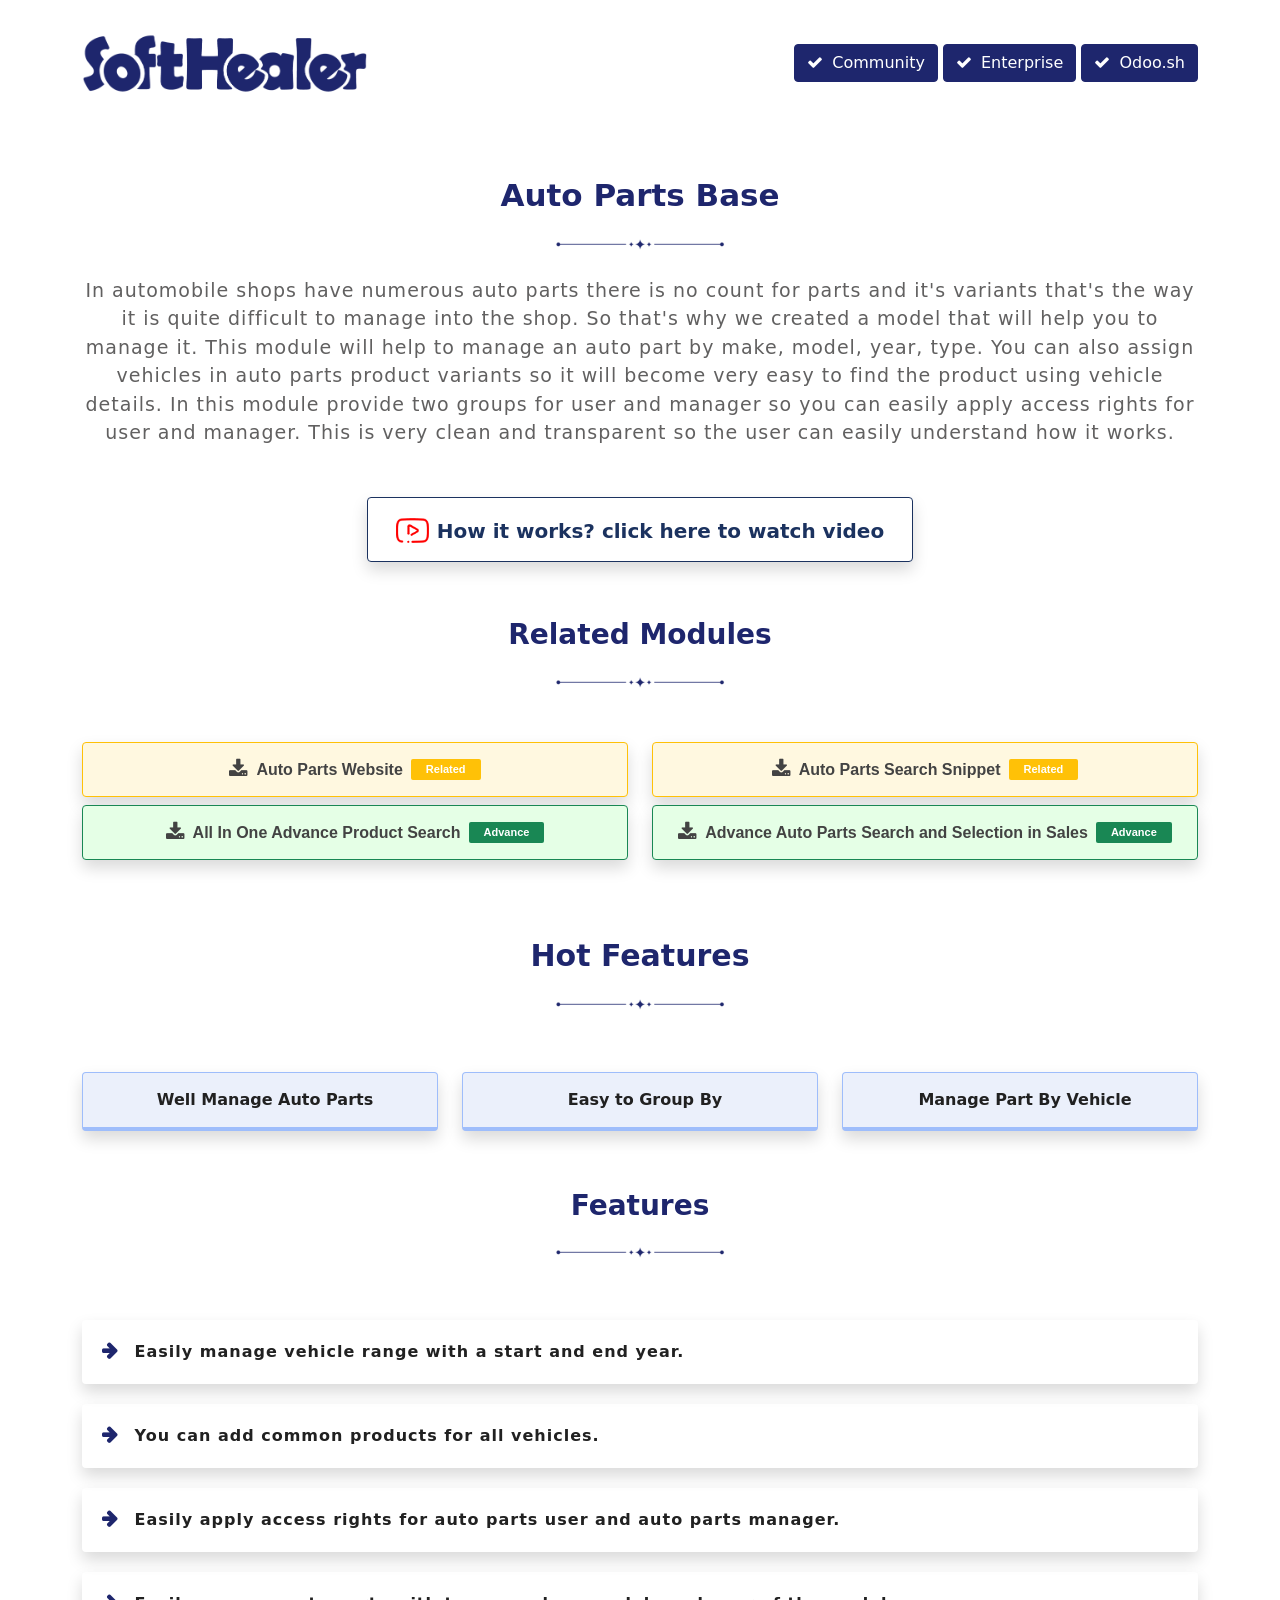
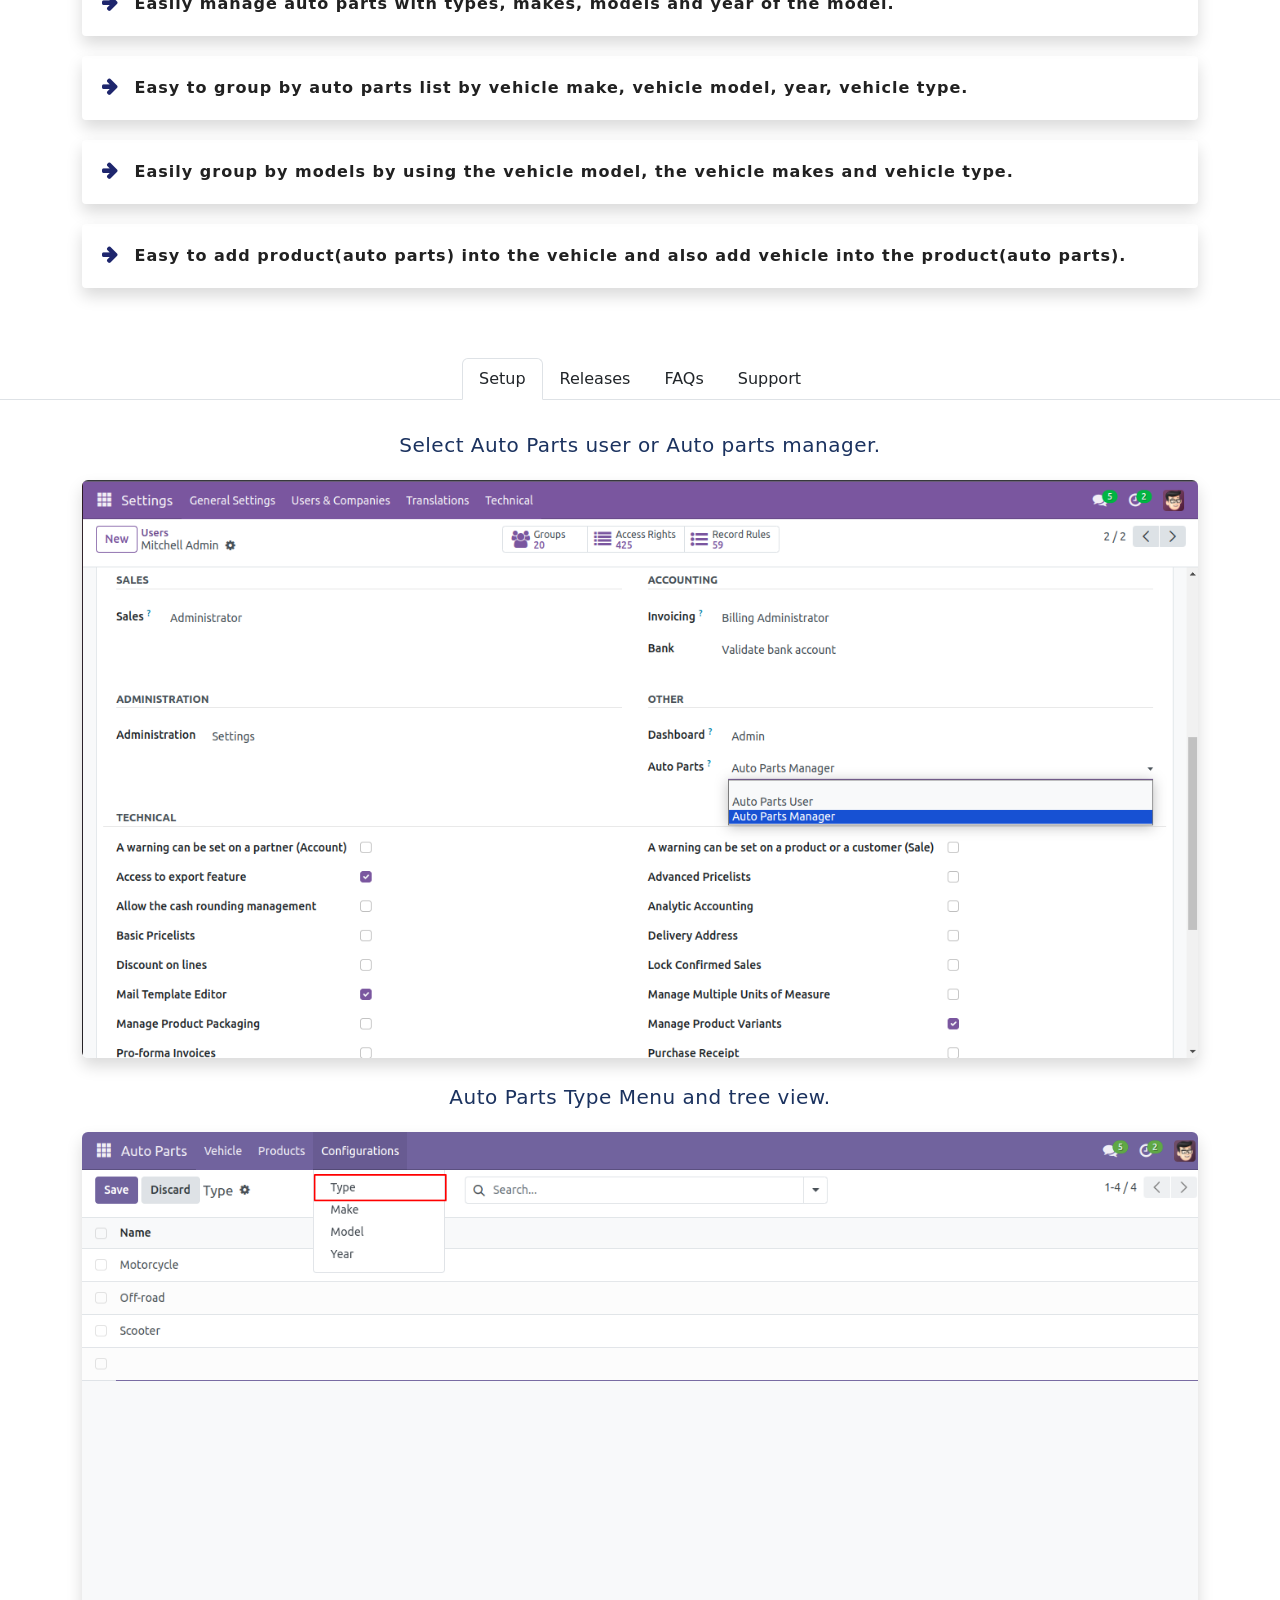
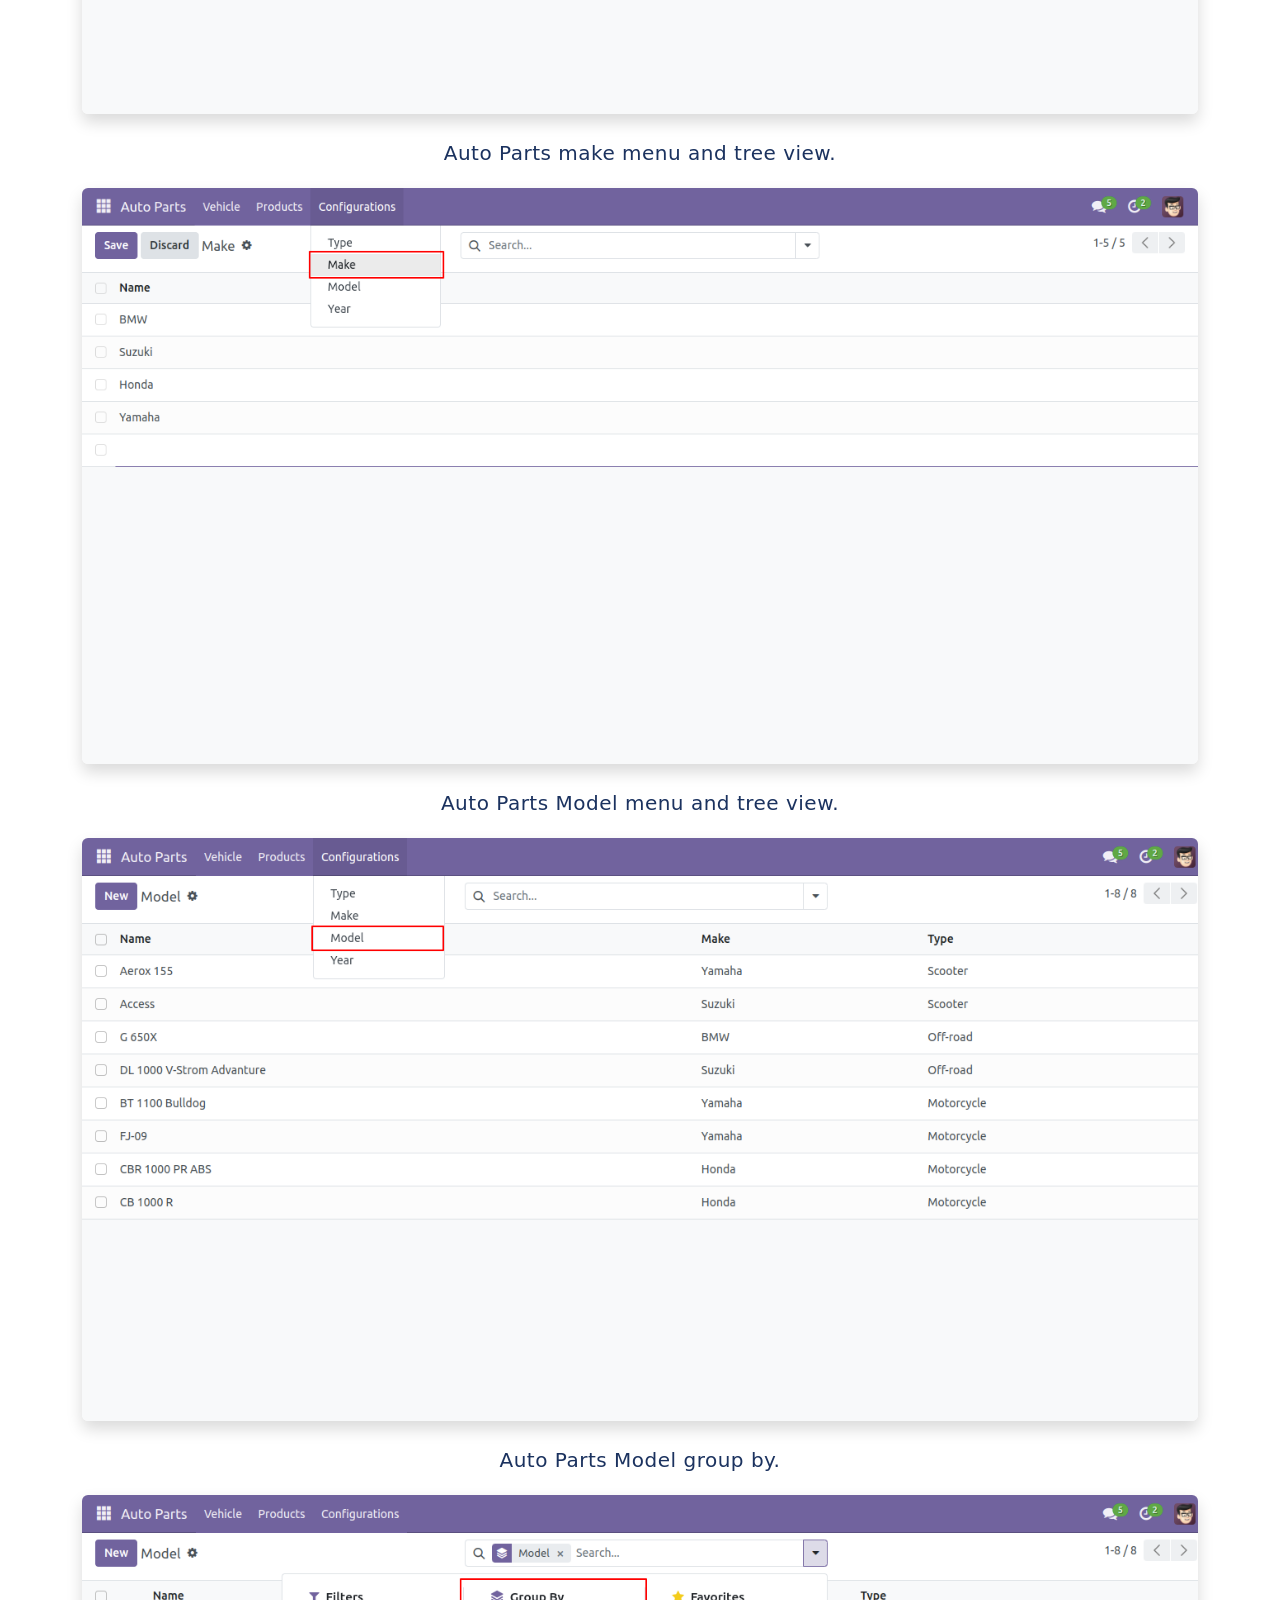
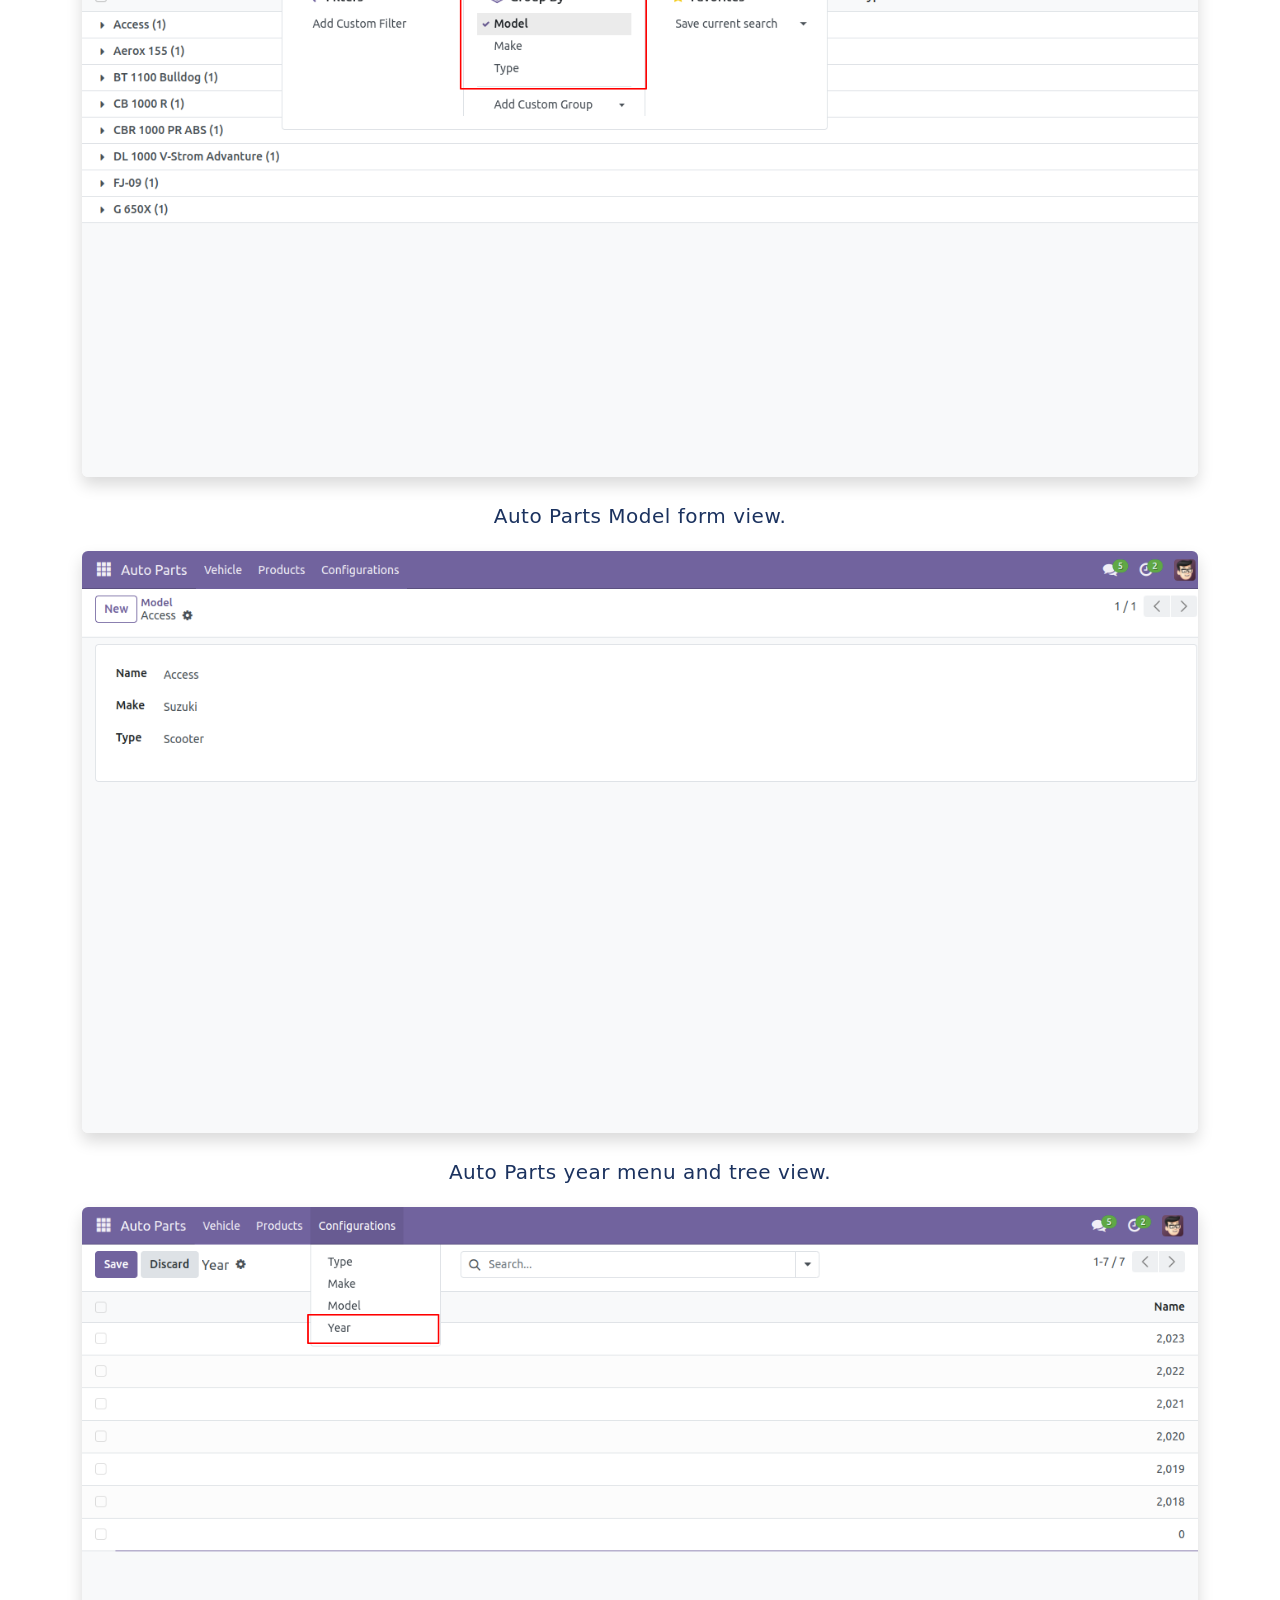
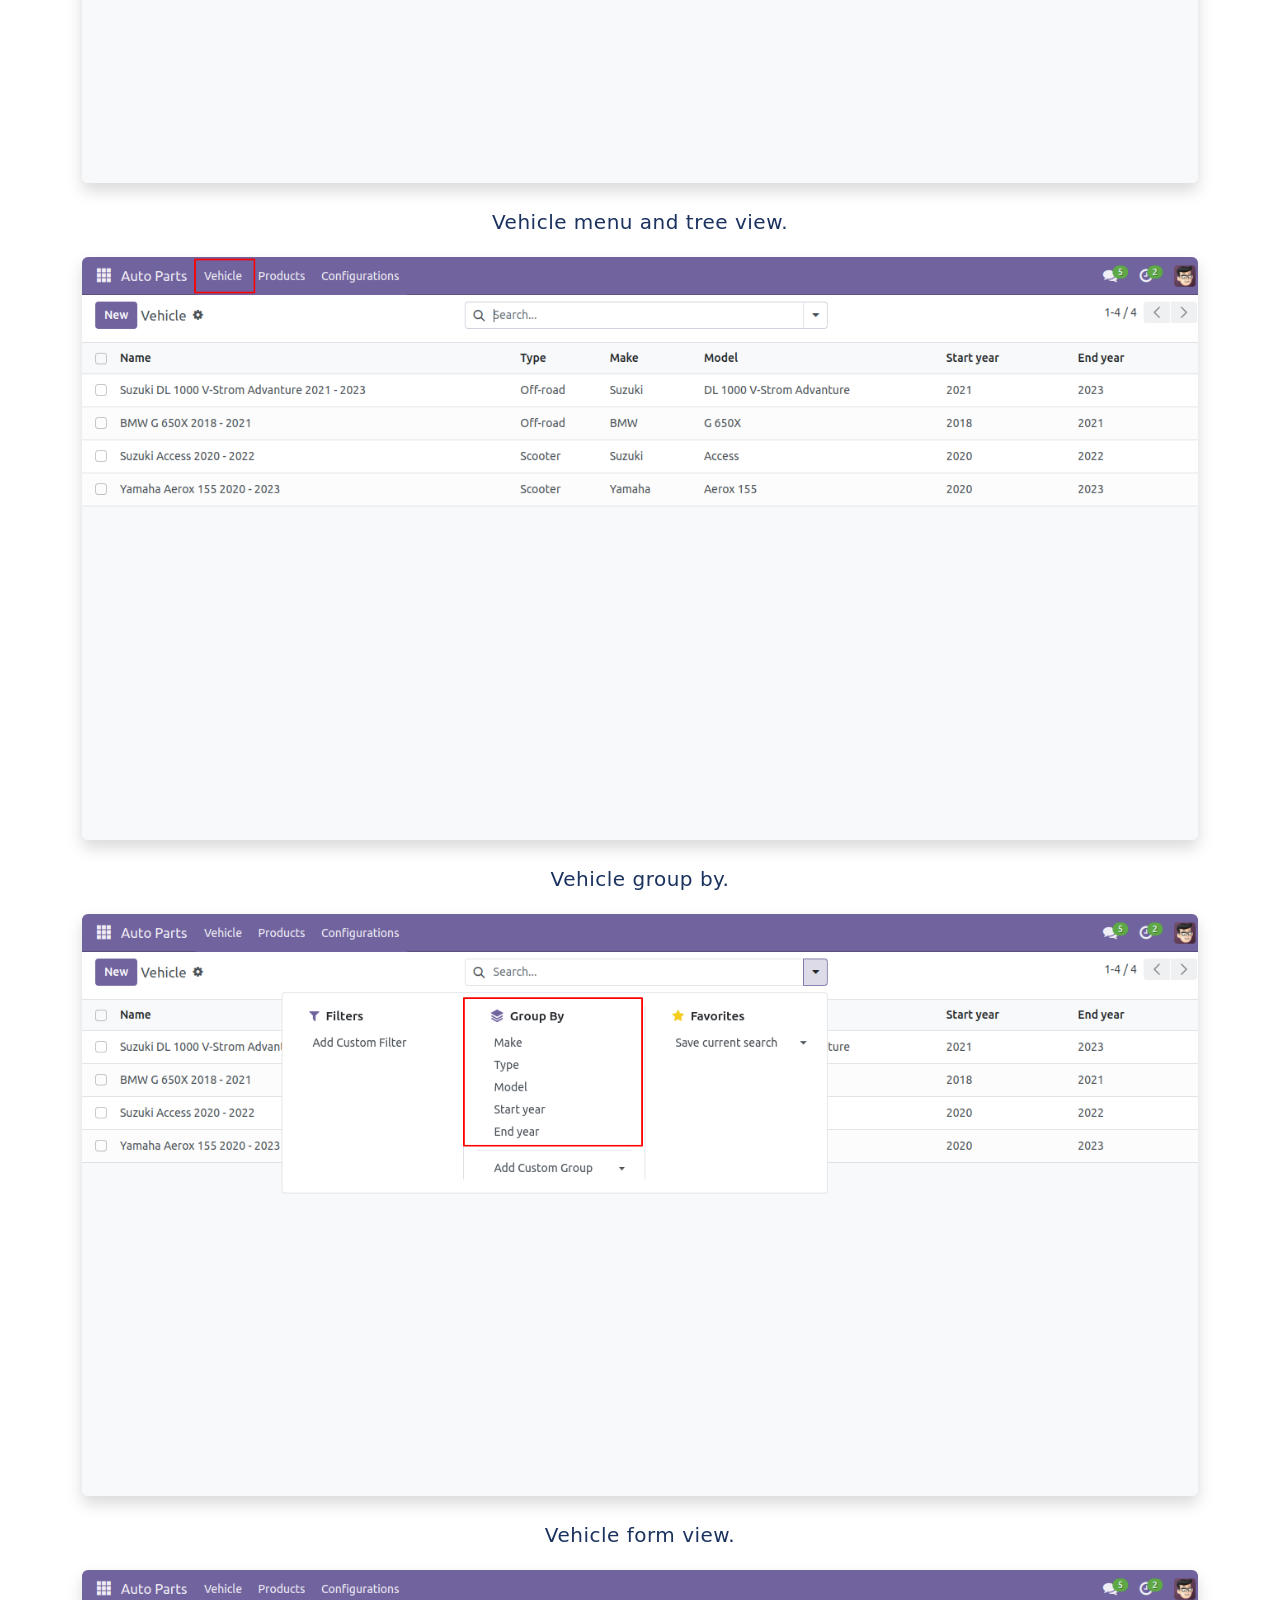
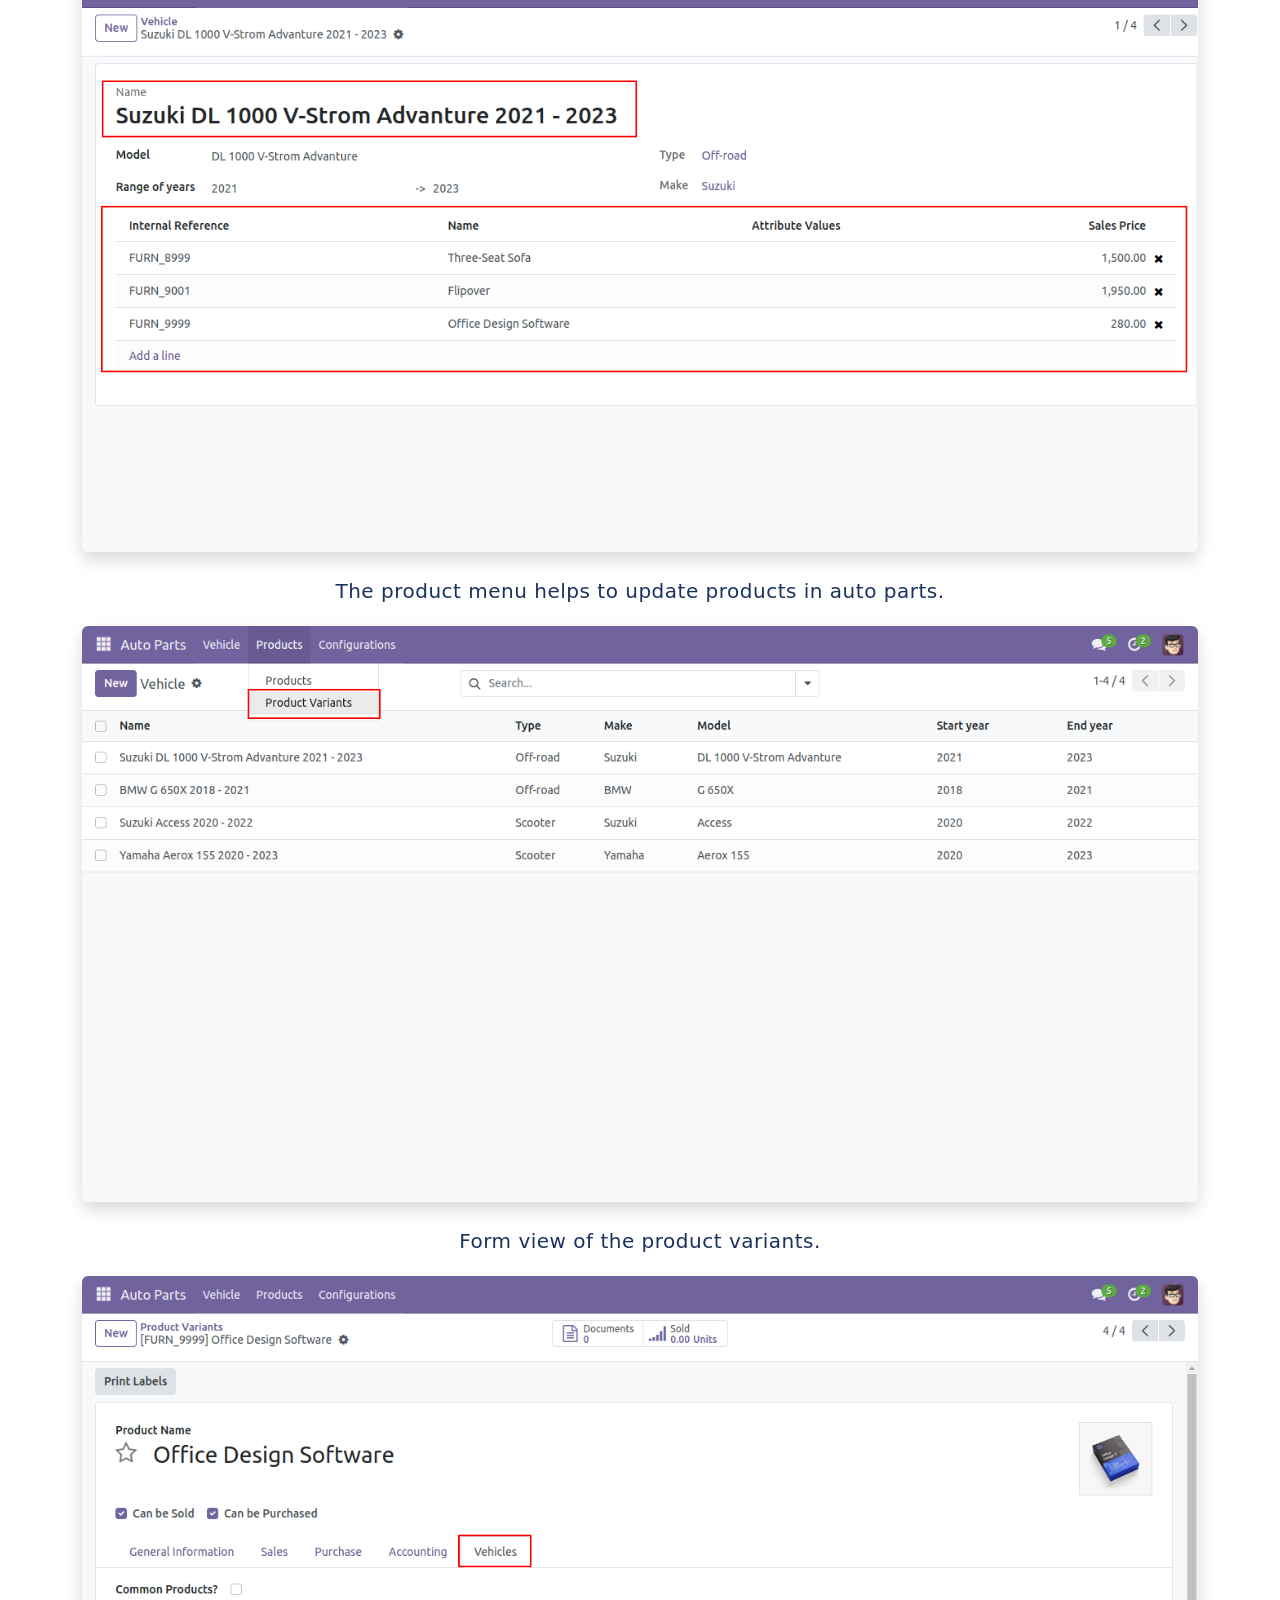
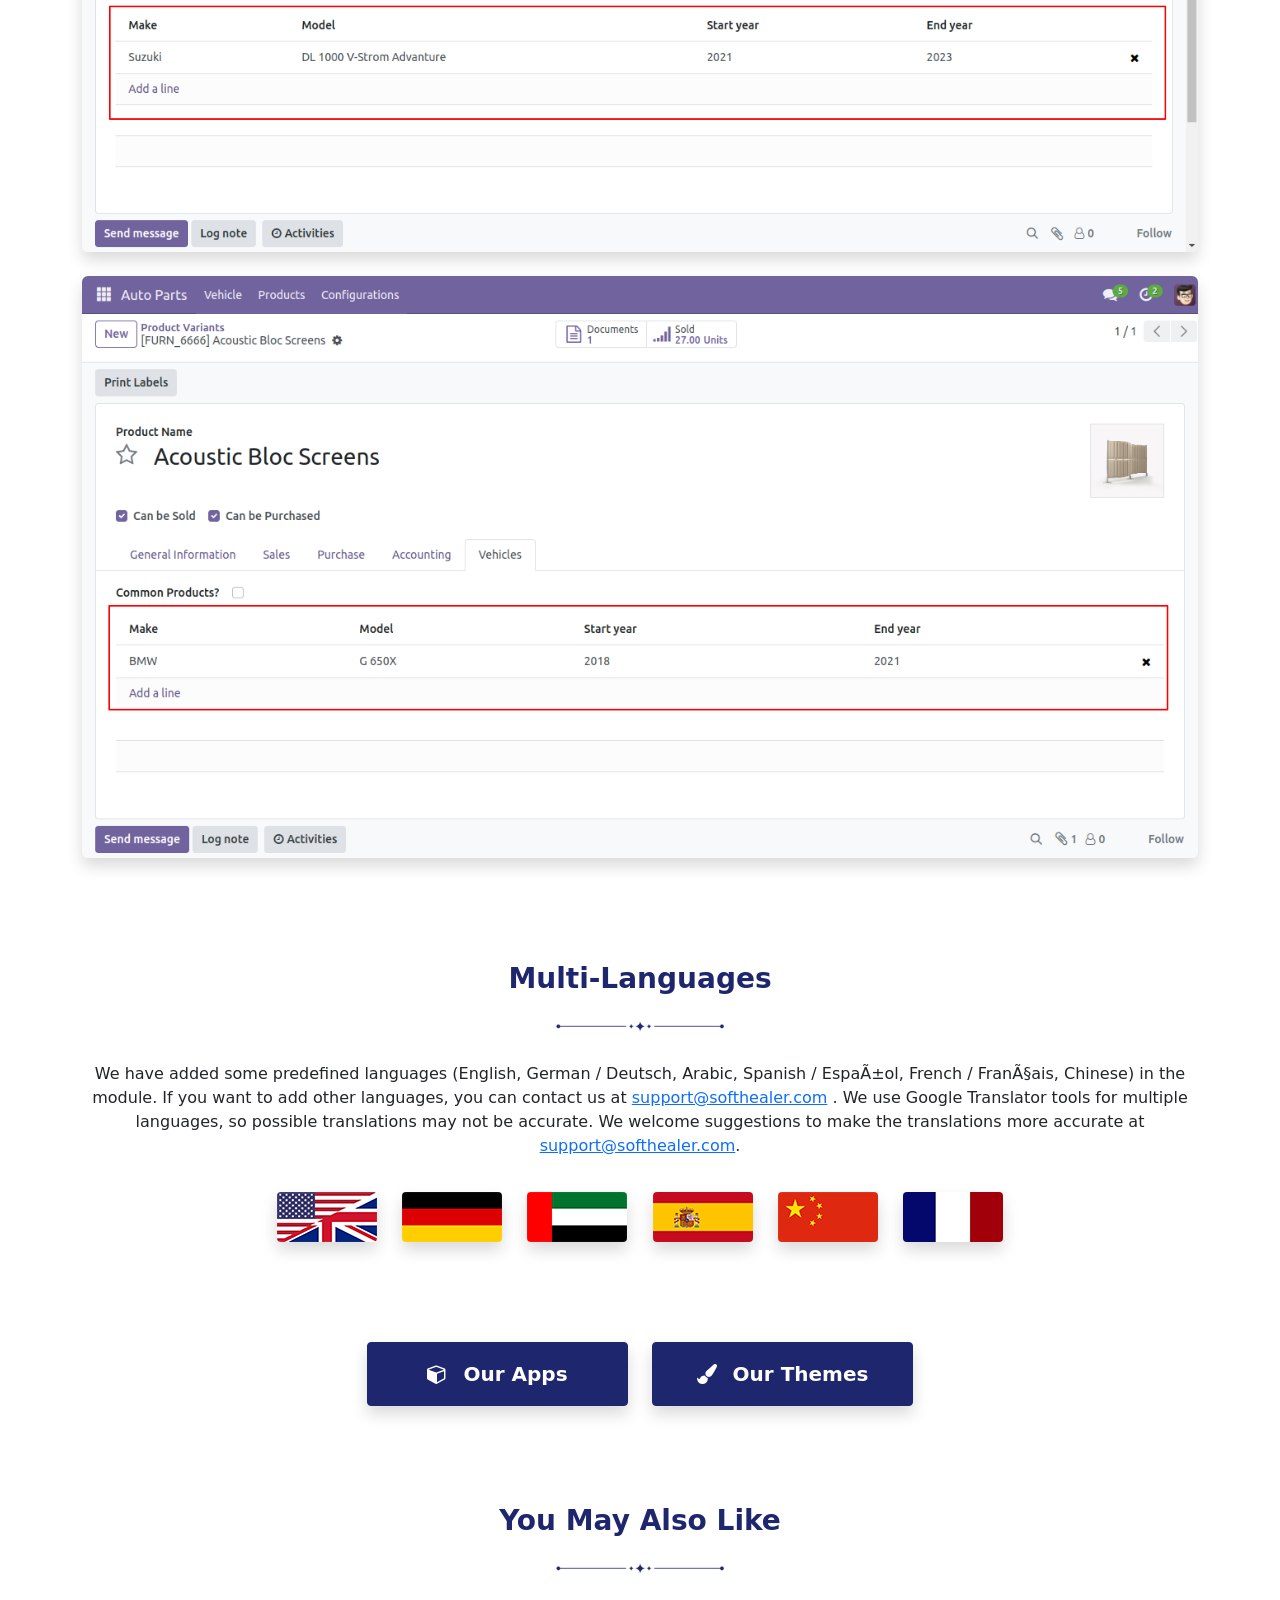
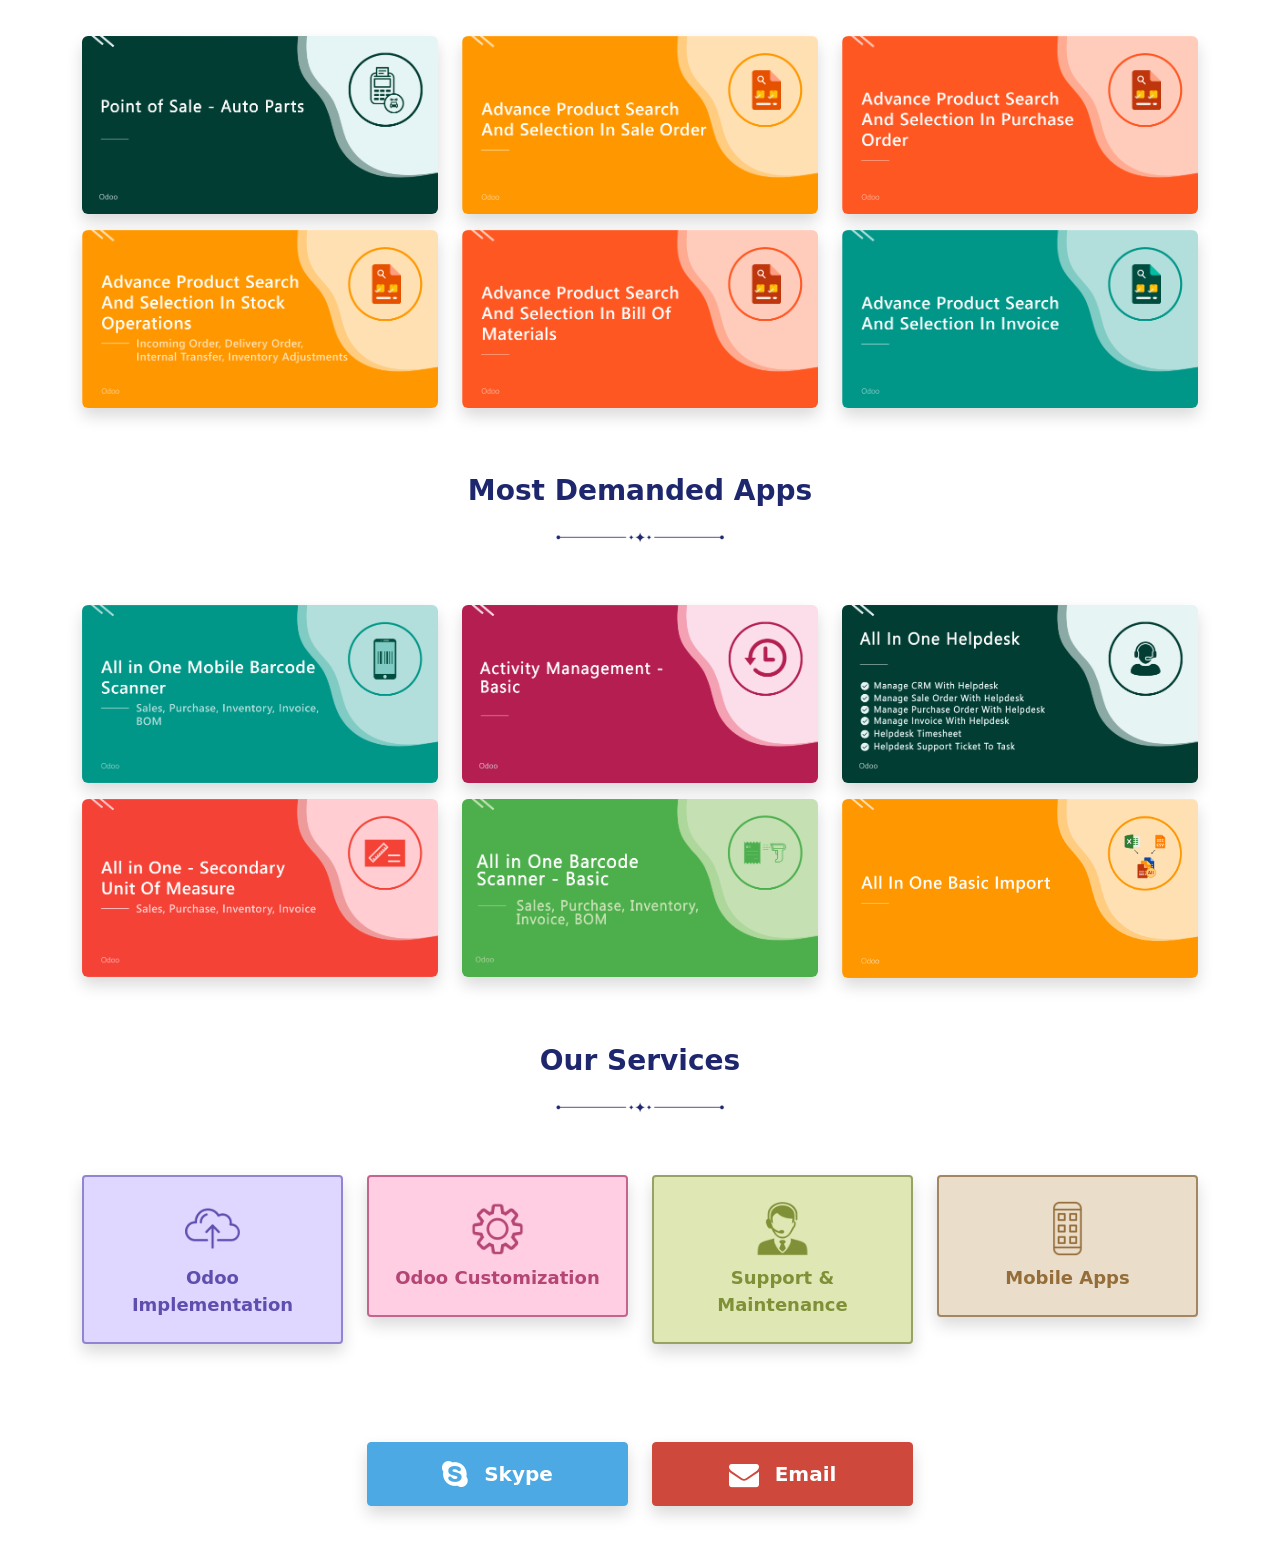
<file: sh_motorcycle_backend/static/description/index.html>
<!DOCTYPE html>
<html>
   <head>
      <title></title>
     <!-- <link rel="stylesheet" href="https://maxcdn.bootstrapcdn.com/bootstrap/4.5.0/css/bootstrap.min.css"> -->
     <link href="https://cdn.jsdelivr.net/npm/bootstrap@5.0.2/dist/css/bootstrap.min.css" rel="stylesheet" integrity="sha384-EVSTQN3/azprG1Anm3QDgpJLIm9Nao0Yz1ztcQTwFspd3yD65VohhpuuCOmLASjC" crossorigin="anonymous">
     <link rel="stylesheet" href="https://cdnjs.cloudflare.com/ajax/libs/font-awesome/4.7.0/css/font-awesome.min.css">
     <!-- <script src="https://ajax.googleapis.com/ajax/libs/jquery/3.5.1/jquery.min.js"></script>
     <script src="https://cdnjs.cloudflare.com/ajax/libs/popper.js/1.16.0/umd/popper.min.js"></script>
     <script src="https://maxcdn.bootstrapcdn.com/bootstrap/4.5.0/js/bootstrap.min.js"></script> -->
     <script src="https://cdn.jsdelivr.net/npm/bootstrap@5.0.2/dist/js/bootstrap.bundle.min.js" integrity="sha384-MrcW6ZMFYlzcLA8Nl+NtUVF0sA7MsXsP1UyJoMp4YLEuNSfAP+JcXn/tWtIaxVXM" crossorigin="anonymous"></script>


   </head>
   <body>
      <section id="sh_module_header" class="sh_module_header">
         <div class="container">
            <div class="sh_center text-center" style='margin: 2rem 0;'>
               <div class="row align-items-center" style='align-items: center;'>
                  <div class="col-lg-4 col-md-4 col-sm-12" style='text-align: left;'>
                     <img src='shapes/softhealer.png' alt='logo' style="width: 80%;">
                  </div>
                  <div class="col-lg-8 col-md-8 col-sm-12" style='text-align: right;'>
                     <span class='btn btn-primary' style="position: relative; overflow: hidden; border: 1px solid transparent; padding: .375rem .75rem; font-size: 1rem; line-height: 1.5; border-radius: .25rem; background-color: #1e266d;border-color: #1e266d;"><i class='fa fa-check' style="margin-right: 9px;"></i>Community</span>
                     <span class='btn btn-primary' style="position: relative; overflow: hidden; border: 1px solid transparent; padding: .375rem .75rem; font-size: 1rem; line-height: 1.5; border-radius: .25rem; background-color: #1e266d;border-color: #1e266d;"><i class='fa fa-check' style="margin-right: 9px;"></i>Enterprise</span>
                     <span class='btn btn-primary' style="position: relative; overflow: hidden; border: 1px solid transparent; padding: .375rem .75rem; font-size: 1rem; line-height: 1.5; border-radius: .25rem; background-color: #1e266d;border-color: #1e266d;"><i class='fa fa-check' style="margin-right: 9px;"></i>Odoo.sh</span>
                  </div>
               </div>
            </div>
         </div>
      </section>
      <!-- heading  -->
      <section id="sh_module_desc" class="sh_module_desc" style="padding-top: 50px;">
         <div class="container">
            <div class="sh_center text-center">
               <h4 style="font-size: 31px;font-weight: 600;color: #1e266d;margin-bottom: 10px;">Auto Parts Base</h4>
               <!-- <img src="shape.png" style="width: 100px;display: block;text-align: center;margin: auto;margin-bottom: 20px;" /> -->
               <img src="shapes/heading.png" alt="heading" />
               <p style="color: #616060;font-size: 19px;margin: 0;letter-spacing: 1px;margin-top: 12px;">
                  In automobile shops have numerous auto parts there is no count for parts and it's variants that's the way it is quite difficult to manage into the shop. So that's why we created a model that will help you to manage it. This module will help to manage an auto part by make, model, year, type. You can also assign vehicles in auto parts product variants so it will become very easy to find the product using vehicle details. In this module provide two groups for user and manager so you can easily apply access rights for user and manager. This is very clean and transparent so the user can easily understand how it works.
               </p>
            </div>
         </div>
      </section>

     
   <!-- For 1 Youtube Video  -->
      <section id="sh_youtube_videos" class="sh_youtube_videos" style="padding-top: 50px;">
         <div class="container">
            <div class="row">
               <div class="col-lg-3 hidden-xs" style="padding: 2.5rem 1rem !important;">
               </div>
               <div class="col-lg-6 col-md-6 col-sm-12 col-12 mb-2">
                  <div class="mx-auto">
                     <a href="https://youtu.be/qw0C5efNpSE" target="_blank"
                     class="shadow rounded py-3 px-4 mb-2 s_tooltip_tabs_tooltip_image s_figure_link text-center btn" style="border-width: 1px;border-style: solid;border-color: #1b325f;color: #1b325f;position: relative; overflow: hidden;text-decoration: none;border-radius: 0px;display: inline-block;font-size: 20px;font-weight: bold;width: 100%;border-radius: 0.25rem !important;"><span><img class="me-2" src="shapes/vd_btn.png" alt="video_btn" style="height: 25px;" /></span><span class="align-middle">How it works? click here to watch video</span></a>
                  </div>
               </div>
               <div class="col-lg-3 hidden-xs" style="padding: 2.5rem 1rem !important;">
               </div>
            </div>
         </div>
      </section>
   <!-- For 1 Youtube Video  -->

<!-- Four button section -->
 <section class="sh_bg_cover" style="padding:40px 0px; background-color: transparent;">
   <div class="container">
       <div class="sh_center text-center" style="margin-bottom: 40px;">
          <h4 style="font-size: 28px;font-weight: 600;color: #1e266d;margin-bottom: 10px;">Related Modules</h4>
          <!-- <hr style="width: 100px;border-width: 2px;border-color: #1e266d;" /> -->
          <img src="shapes/heading.png" alt="heading" />
       </div>
       <div class="row">
          
          <div class="col-lg-6 col-md-6 mb-2 col-sm-12 col-12">
             <a href="https://apps.odoo.com/apps/modules/17.0/sh_motorcycle_frontend/" target="_blank" style="text-decoration:none;">
                <div class="box p-3 shadow text-center border border-warning rounded d-flex justify-content-center align-items-center" align="center" style="color:#434343; font-family:sans-serif!important; margin-bottom:0px !important; text-align:justify; text-decoration: none;background-color: #fff8e0;border-radius: 0.25rem !important;">
                   <!-- <img class="me-2" src="d.png" alt="gif" style="height: 25px;" /> -->
                   <span class="fa fa-download" style="font-size: 20px;color: #434343;margin-right: 8px;"></span>
                   <h6 class="mb-0 fw-bold me-2">Auto Parts Website</h6> <span class="badge bg-warning" style="padding:5px 15px; border-radius:2px; color:#fff; font-size: 11px; font-weight:bold;vertical-align: text-top;">Related</span>
                </div>
             </a>
          </div>
          <div class="col-lg-6 col-md-6 mb-2 col-sm-12 col-12">
             <a href="https://apps.odoo.com/apps/modules/14.0/sh_motorcycle_snippet/" target="_blank" style="text-decoration:none;">
                <div class="box p-3 shadow text-center border border-warning rounded d-flex justify-content-center align-items-center" align="center" style="color:#434343; font-family:sans-serif!important; margin-bottom:0px !important; text-align:justify; text-decoration: none;background-color: #fff8e0;border-radius: 0.25rem !important;">
                   <!-- <img class="me-2" src="d.png" alt="gif" style="height: 25px;" /> -->
                   <span class="fa fa-download" style="font-size: 20px;color: #434343;margin-right: 8px;"></span>
                   <h6 class="mb-0 fw-bold me-2">Auto Parts Search Snippet</h6> <span class="badge bg-warning" style="padding:5px 15px; border-radius:2px; color:#fff; font-size: 11px; font-weight:bold;vertical-align: text-top;">Related</span>
                </div>
             </a>
          </div>
          
       </div>
       <div class="row">
          
          <div class="col-lg-6 col-md-6 mb-2 col-sm-12 col-12">
            <a href="https://apps.odoo.com/apps/modules/17.0/sh_all_in_one_product_adv/" target="_blank" style="text-decoration:none;">
               <div class="box p-3 shadow text-center border border-success rounded d-flex justify-content-center align-items-center" align="center" style="color:#434343; font-family:sans-serif!important;  margin-bottom:0px !important; text-align:justify; text-decoration: none;background-color: #e5ffe6;border-radius: 0.25rem !important;">
                  <!-- <img class="me-2" src="d.png" alt="gif" style="height: 25px;" /> -->
                  <span class="fa fa-download" style="font-size: 20px;color: #434343;margin-right: 8px;"></span>
                  <h6 class="mb-0 fw-bold me-2">All In One Advance Product Search</h6> <span class="badge bg-success" style="padding:5px 15px; border-radius:2px; color:#fff; font-size: 11px; font-weight:bold;vertical-align: text-top;">Advance</span>
                 </div>
            </a>
          </div>
          <div class="col-lg-6 col-md-6 mb-2 col-sm-12 col-12">
            <a href="https://apps.odoo.com/apps/modules/17.0/sh_motorcycle_multi_product_adv/" target="_blank" style="text-decoration:none;">
               <div class="box p-3 shadow text-center border border-success rounded d-flex justify-content-center align-items-center" align="center" style="color:#434343; font-family:sans-serif!important;  margin-bottom:0px !important; text-align:justify; text-decoration: none;background-color: #e5ffe6;border-radius: 0.25rem !important;">
                  <!-- <img class="me-2" src="d.png" alt="gif" style="height: 25px;" /> -->
                  <span class="fa fa-download" style="font-size: 20px;color: #434343;margin-right: 8px;"></span>
                  <h6 class="mb-0 fw-bold me-2">Advance Auto Parts Search and Selection in Sales</h6> <span class="badge bg-success" style="padding:5px 15px; border-radius:2px; color:#fff; font-size: 11px; font-weight:bold;vertical-align: text-top;">Advance</span>
                 </div>
            </a>
          </div>
          
       </div>
    </div>
 </section> 
<!-- end Four button section -->
 
      <section id="sh_hot_features" class="sh_hot_features" style="padding-top: 30px;background-color: transparent;">
         <div class="container">
            <div class="sh_center text-center mb-5">
               <h4 style="font-size: 30px;font-weight: 600;color: #1e266d;margin-bottom: 10px;">Hot Features</h4>
               <!-- <hr style="width: 100px;border-width: 2px;border-color: #1e266d;" /> -->
               <img src="shapes/heading.png" alt="heading" />
            </div>
            <div class="row">
               <div class="col-md-4 mb-2">
                  <div class="sh_icon d-flex justify-content-center align-items-center rounded shadow" style="padding: 15px;border: 1px solid #9ebdfb;border-bottom: 4px solid #9ebdfb;background-color: #ebf0fb;border-radius: 0.25rem !important;">
                     
                     <span style="color: #212121;font-weight: 600;vertical-align: middle;padding-left: 10px;">Well Manage Auto Parts
                     </span>
                  </div>
               </div>
               <div class="col-md-4 mb-2">
                  <div class="sh_icon d-flex justify-content-center align-items-center rounded shadow" style="padding: 15px;border: 1px solid #9ebdfb;border-bottom: 4px solid #9ebdfb;background-color: #ebf0fb;border-radius: 0.25rem !important;">
                     <!-- <span class="fa fa-long-arrow-right" style="text-align: center;color: #1e266d;font-size: 22px;"></span> -->
                     <span style="color: #212121;font-weight: 600;vertical-align: middle;padding-left: 10px;">Easy to Group By
                     </span>
                  </div>
               </div>
               <div class="col-md-4 mb-2">
                  <div class="sh_icon d-flex justify-content-center align-items-center rounded shadow" style="padding: 15px;border: 1px solid #9ebdfb;border-bottom: 4px solid #9ebdfb;background-color: #ebf0fb;border-radius: 0.25rem !important;">
                    <!--  <span class="fa fa-long-arrow-right" style="text-align: center;color: #1e266d;font-size: 22px;"></span> -->
                     <span style="color: #212121;font-weight: 600;vertical-align: middle;padding-left: 10px;">Manage Part By Vehicle
                     </span>
                  </div>
               </div>
            </div>
             
         </div>
         </div>
      </section>

      <section id="sh_features" class="sh_features" style="padding-top: 50px;background-color: transparent;">
         <div class="container">
            <div class="sh_center text-center mb-5">
               <h4 style="font-size: 28px;font-weight: 600;color: #1e266d;margin-bottom: 10px;">Features</h4>
               <!-- <hr style="width: 100px;border-width: 2px;border-color: #1e266d;" /> -->
               <img src="shapes/heading.png" alt="heading" />
            </div>
            <div id="Feature" class="tab-pane active">
               <ul style="padding: 0;list-style: none;">
                  <li class="shadow rounded" style="padding: 20px;margin-bottom: 20px;font-size: 16px;color: #212121;font-weight: 600;letter-spacing: 1px;display: block;border-radius: 0.25rem !important;"><span class="fa fa-arrow-right" style="color: #1e266d;font-weight: 600;font-size: 18px;padding-right: 10px;"></span> Easily manage vehicle range with a start and end year.
                  </li>
                  <li class="shadow rounded" style="padding: 20px;margin-bottom: 20px;font-size: 16px;color: #212121;font-weight: 600;letter-spacing: 1px;display: block;border-radius: 0.25rem !important;"><span class="fa fa-arrow-right" style="color: #1e266d;font-weight: 600;font-size: 18px;padding-right: 10px;"></span>  You can add common products for all vehicles.
                  </li>
                  <li class="shadow rounded" style="padding: 20px;margin-bottom: 20px;font-size: 16px;color: #212121;font-weight: 600;letter-spacing: 1px;display: block;border-radius: 0.25rem !important;"><span class="fa fa-arrow-right" style="color: #1e266d;font-weight: 600;font-size: 18px;padding-right: 10px;"></span> Easily apply access rights for auto parts user and auto parts manager.
                  </li>
                  <li class="shadow rounded" style="padding: 20px;margin-bottom: 20px;font-size: 16px;color: #212121;font-weight: 600;letter-spacing: 1px;display: block;border-radius: 0.25rem !important;"><span class="fa fa-arrow-right" style="color: #1e266d;font-weight: 600;font-size: 18px;padding-right: 10px;"></span> Easily manage auto parts with types, makes, models and year of the model.
                  </li>
                  <li class="shadow rounded" style="padding: 20px;margin-bottom: 20px;font-size: 16px;color: #212121;font-weight: 600;letter-spacing: 1px;display: block;border-radius: 0.25rem !important;"><span class="fa fa-arrow-right" style="color: #1e266d;font-weight: 600;font-size: 18px;padding-right: 10px;"></span> Easy to group by auto parts list by vehicle make, vehicle model, year, vehicle type.
                  </li>
                  <li class="shadow rounded" style="padding: 20px;margin-bottom: 20px;font-size: 16px;color: #212121;font-weight: 600;letter-spacing: 1px;display: block;border-radius: 0.25rem !important;"><span class="fa fa-arrow-right" style="color: #1e266d;font-weight: 600;font-size: 18px;padding-right: 10px;"></span> Easily group by models by using the vehicle model, the vehicle makes and vehicle type. 
                  </li>
                  <li class="shadow rounded" style="padding: 20px;margin-bottom: 20px;font-size: 16px;color: #212121;font-weight: 600;letter-spacing: 1px;display: block;border-radius: 0.25rem !important;"><span class="fa fa-arrow-right" style="color: #1e266d;font-weight: 600;font-size: 18px;padding-right: 10px;"></span> Easy to add product(auto parts) into the vehicle and also add vehicle into the product(auto parts).
                  </li>
               </ul>
            </div>
         </div>
      </section>
 

      <section id="sh_tab" class="sh_tab" style="padding-top: 50px;background-color: transparent;">
         <div class="">
            <ul class="nav nav-tabs justify-content-center bg-transparent" id="nav-tab" role="tablist">
               <li class="nav-item" role="presentation">
                 <a class="nav-link text-dark active" id="pills-home-tab-a" data-bs-toggle="pill" data-bs-target="#Configurations" type="button" role="tab" aria-controls="pills-home" aria-selected="false">Setup</a>
               </li>
               <li class="nav-item text-black" role="presentation">
                 <a class="nav-link text-dark" id="pills-profile-tab-b" data-bs-toggle="pill" data-bs-target="#Release" type="button" role="tab" aria-controls="pills-profile" aria-selected="false">Releases</a>
               </li>
               <li class="nav-item text-black" role="presentation">
                 <a class="nav-link text-dark " id="pills-contact-tab-c" data-bs-toggle="pill" data-bs-target="#FAQ" type="button" role="tab" aria-controls="pills-contact" aria-selected="true">FAQs</a>
               </li>
               <li class="nav-item text-black position-relative" role="presentation">
                  <a class="nav-link text-dark " id="pills-contact-tab-c" data-bs-toggle="pill" data-bs-target="#Support" type="button" role="tab" aria-controls="pills-contact" aria-selected="true">Support</a>
                </li>
             </ul>
            <div class="tab-content" style="padding-top: 30px;background-color: transparent;padding-bottom: 30px;">
               
               <!-- tab 2 -->
               <div id="Configurations" class="tab-pane active sh_configuration">
                  <section id="sh_configuration">
                     <div class="container">
                        <div class="text-center">
                           <p style="color: #1b325f;font-size: 20px;max-width: 75%;margin: auto;margin-bottom: 20px;letter-spacing: .5px;"> 
                              Select Auto Parts user or Auto parts manager.
                           </p>
                           <div class="col-md-12">
                              <img class="img-responsive rounded shadow" src="screenshots/1.png" style="width: 100%;" />
                           </div>
                           <br/>
                           <p style="color: #1b325f;font-size: 20px;max-width: 75%;margin: auto;margin-bottom: 20px;letter-spacing: .5px;"> 
                              Auto Parts Type Menu and tree view.
                           </p>
                           <div class="col-md-12">
                              <img class="img-responsive rounded shadow" src="screenshots/2.png" style="width: 100%;" />
                           </div>
                           <br/>
                           <p style="color: #1b325f;font-size: 20px;max-width: 75%;margin: auto;margin-bottom: 20px;letter-spacing: .5px;"> 
                              Auto Parts make menu and tree view.
                           </p>
                           <div class="col-md-12">
                              <img class="img-responsive rounded shadow" src="screenshots/3.png" style="width: 100%;" />
                           </div>
                           <br/>
                           <p style="color: #1b325f;font-size: 20px;max-width: 75%;margin: auto;margin-bottom: 20px;letter-spacing: .5px;"> 
                              Auto Parts Model menu and tree view.
                           </p>
                           <div class="col-md-12">
                              <img class="img-responsive rounded shadow" src="screenshots/4.png" style="width: 100%;" />
                           </div>
                           <br/>
                           <p style="color: #1b325f;font-size: 20px;max-width: 75%;margin: auto;margin-bottom: 20px;letter-spacing: .5px;"> 
                              Auto Parts Model group by.
                           </p>
                           <div class="col-md-12">
                              <img class="img-responsive rounded shadow" src="screenshots/5.png" style="width: 100%;" />
                           </div>
                           <br/>
                           <p style="color: #1b325f;font-size: 20px;max-width: 75%;margin: auto;margin-bottom: 20px;letter-spacing: .5px;"> 
                              Auto Parts Model form view.
                           </p>
                           <div class="col-md-12">
                              <img class="img-responsive rounded shadow" src="screenshots/6.png" style="width: 100%;" />
                           </div>
                           <br/>
                           <p style="color: #1b325f;font-size: 20px;max-width: 75%;margin: auto;margin-bottom: 20px;letter-spacing: .5px;"> 
                              Auto Parts year menu and tree view.
                           </p>
                           <div class="col-md-12">
                              <img class="img-responsive rounded shadow" src="screenshots/7.png" style="width: 100%;" />
                           </div>
                           <br/>
                           <p style="color: #1b325f;font-size: 20px;max-width: 75%;margin: auto;margin-bottom: 20px;letter-spacing: .5px;"> 
                              Vehicle menu and tree view.
                           </p>
                           <div class="col-md-12">
                              <img class="img-responsive rounded shadow" src="screenshots/8.png" style="width: 100%;" />
                           </div>
                           <br/>
                           <p style="color: #1b325f;font-size: 20px;max-width: 75%;margin: auto;margin-bottom: 20px;letter-spacing: .5px;"> 
                              Vehicle group by.
                           </p>
                           <div class="col-md-12">
                              <img class="img-responsive rounded shadow" src="screenshots/9.png" style="width: 100%;" />
                           </div>
                           <br/>
                           <p style="color: #1b325f;font-size: 20px;max-width: 75%;margin: auto;margin-bottom: 20px;letter-spacing: .5px;"> 
                              Vehicle form view.
                           </p>
                           <div class="col-md-12">
                              <img class="img-responsive rounded shadow" src="screenshots/10.png" style="width: 100%;" />
                           </div>
                           <br/>
                           <p style="color: #1b325f;font-size: 20px;max-width: 75%;margin: auto;margin-bottom: 20px;letter-spacing: .5px;"> 
                              The product menu helps to update products in auto parts.
                           </p>
                           <div class="col-md-12">
                              <img class="img-responsive rounded shadow" src="screenshots/11.png" style="width: 100%;" />
                           </div>
                           <br/>
                           <p style="color: #1b325f;font-size: 20px;max-width: 75%;margin: auto;margin-bottom: 20px;letter-spacing: .5px;"> 
                             Form view of the product variants.
                           </p>
                           <div class="col-md-12">
                              <img class="img-responsive rounded shadow" src="screenshots/12.png" style="width: 100%;" />
                              <br/>
                              <br/>
                              <img class="img-responsive rounded shadow" src="screenshots/13.png" style="width: 100%;" />
                           </div>
                           <br/>
                           
                        </div>
                     </div>
                  </section>
               </div>
               <!-- tab 2 -->

               <!-- tab 3 -->
               <div id="Release" class="tab-pane fade container sh_release">
                  
                  <div class="sh_content shadow rounded bg-white" style="padding: 20px;margin-bottom: 15px;">
                     <h4 style="font-size: 16px;margin: 0;color: #212121;text-decoration: none;font-weight: 600;letter-spacing: 1px;display: block;"><span class="fa fa-hand-o-right" style="color: #1e266d;font-weight: 600;font-size: 18px;padding-right: 10px;"></span> <span>Version 18.0.1</span> | <span style="color: #1e266d;">Released on : 17<sup>th</sup> September 2024</span></h4>
                     <div style="font-size: 16px;padding-left: 32px;color: #555;margin: 0;padding-top: 15px;">
                        <div style="font-weight: normal;" class="d-flex align-items-center">
                           <span class="badge me-2" style="background-color: #1e266d !important; padding: 5px 15px; border-radius: 3px; color: #fff; font-size: 9px;text-transform: uppercase; font-weight: bold; box-shadow: 0 1px 3px rgba(0, 0, 0, 0.12), 0 1px 2px rgba(0, 0, 0, 0.24);">
                              Initial
                           </span>
                           <span style="vertical-align: middle;font-size: 15px;">Initial Release.</div>
                     </div>
                  </div>

               </div>
               <!-- tab 3 -->
               <!-- tab 4 -->
               <div id="FAQ" class="tab-pane fade container sh_faq">
                  <div class="demo">
                     <div class="panel-group" id="accordion" role="tablist">
                        <div class="panel panel-default shadow rounded bg-white" style="padding: 20px;margin-bottom: 20px;">
                           <div class="panel-heading" role="tab" id="headingOne" style="border: 0;padding: 0;">
                              <h4 class="panel-title" style="margin: 0;">
                                 <a role="button" data-bs-toggle="collapse" data-bs-parent="#accordion" href="#collapseOne" aria-expanded="true" aria-controls="collapseOne" style="font-size: 16px;margin: 0;color: #212121;text-decoration: none;font-weight: 600;letter-spacing: 1px;display: flex;">
                                    <span class="fa fa-hand-o-right" style="color: #1e266d;font-weight: 600;font-size: 18px;padding-right: 10px;"></span>
                                    Is this app compatible with Odoo Community as well as Enterprise?
                                    <!--  <span class="fa fa-plus" style="float: right;background-color: #1e266d;width: 35px;height: 35px;text-align: center;line-height: 35px;color: #fff;border-radius: 50%;margin-top: -8px;"></span> -->
                                 </a>
                              </h4>
                           </div>
                           <div id="collapseOne1" class="panel-collapse collapse show" role="tabpanel" aria-labelledby="headingOne">
                              <div class="panel-body" style="padding-top: 20px;">
                                 <ul style="list-style-type: none;font-size: 16px;padding-left: 30px;color: #555;margin: 0;">
                                    <li style="margin-bottom: 0px;">Yes, this app works perfectly with Odoo Enterprise (Odoo.sh & On-Premise) as well as Community. </li>
                                 </ul>
                              </div>
                           </div>
                        </div>
                        <div class="panel panel-default shadow rounded bg-white" style="padding: 20px;margin-bottom: 20px;">
                           <div class="panel-heading" role="tab" id="headingThree" style="border: 0;padding: 0;">
                           <h4 class="panel-title" style="margin: 0;">
                              <a class="collapsed" role="button" data-bs-toggle="collapse" data-bs-parent="#accordion" href="#collapseThree" aria-expanded="false" aria-controls="collapseThree" style="font-size: 16px;margin: 0;color: #212121;text-decoration: none;font-weight: 600;letter-spacing: 1px;display: flex;">
                                 <span class="fa fa-hand-o-right" style="color: #1e266d;font-weight: 600;font-size: 18px;padding-right: 10px;"></span> Is this application compatible with odoo.com(odoo saas)? </a>
                           </h4>
                           </div>
                           <div id="collapseThree3" class="panel-collapse collapse show" role="tabpanel" aria-labelledby="headingThree">
                           <div class="panel-body" style="padding-top: 20px;">
                              <ul style="list-style-type: none;font-size: 16px;padding-left: 30px;color: #555;margin: 0;">
                                 <li style="margin-bottom: 0px;">No, this application is not compatible with odoo.com(odoo saas/Odoo Online).</li>
                              </ul>
                           </div>
                           </div>
                        </div>

                        <div class="panel panel-default shadow rounded bg-white" style="padding: 20px;margin-bottom: 20px;">
                           <div class="panel-heading" role="tab" id="headingThree" style="border: 0;padding: 0;">
                              <h4 class="panel-title" style="margin: 0;">
                                 <a class="collapsed" role="button" data-bs-toggle="collapse" data-bs-parent="#accordion" href="#collapseThree" aria-expanded="false" aria-controls="collapseThree" style="font-size: 16px;margin: 0;color: #212121;text-decoration: none;font-weight: 600;letter-spacing: 1px;display: flex;">
                                 <span class="fa fa-hand-o-right" style="color: #1e266d;font-weight: 600;font-size: 18px;padding-right: 10px;"></span>
                                 I want some customization in this app. How can I request it?
                                 </a>
                              </h4>
                           </div>
                           <div id="collapseThree3" class="panel-collapse collapse show" role="tabpanel" aria-labelledby="headingThree">
                              <div class="panel-body" style="padding-top: 20px;">
                                 <ul style="list-style-type: none;font-size: 16px;padding-left: 30px;color: #555;margin: 0;">
                                    <li style="margin-bottom: 0px;">Please Contact Us at <a href='mailto:sales@softhealer.com' style="color: #007bff;font-weight: 600;text-decoration: none;">sales@softhealer.com</a> to request customization.</li>
                                 </ul>
                              </div>
                           </div>
                        </div>

                        <div class="panel panel-default shadow rounded bg-white" style="padding: 20px;margin-bottom: 20px;">
                           <div class="panel-heading" role="tab" id="headingThree" style="border: 0;padding: 0;">
                              <h4 class="panel-title" style="margin: 0;">
                                 <a class="collapsed" role="button" data-bs-toggle="collapse" data-bs-parent="#accordion" href="#collapseThree" aria-expanded="false" aria-controls="collapseThree" style="font-size: 16px;margin: 0;color: #212121;text-decoration: none;font-weight: 600;letter-spacing: 1px;display: flex;">
                                 <span class="fa fa-hand-o-right" style="color: #1e266d;font-weight: 600;font-size: 18px;padding-right: 10px;"></span>
                                 Do i get free updates?
                                 </a>
                              </h4>
                           </div>
                           <div id="collapseThree3" class="panel-collapse collapse show" role="tabpanel" aria-labelledby="headingThree">
                              <div class="panel-body" style="padding-top: 20px;">
                                 <ul style="list-style-type: none;font-size: 16px;padding-left: 30px;color: #555;margin: 0;">
                                    <li style="margin-bottom: 0px;">Yes, you will get free update for lifetime.</li>
                                 </ul>
                              </div>
                           </div>
                        </div>

                        <div class="panel panel-default shadow rounded bg-white" style="padding: 20px;margin-bottom: 20px;">
                           <div class="panel-heading" role="tab" id="headingThree" style="border: 0;padding: 0;">
                              <h4 class="panel-title" style="margin: 0;">
                                 <a class="collapsed" role="button" data-bs-toggle="collapse" data-bs-parent="#accordion" href="#collapseThree" aria-expanded="false" aria-controls="collapseThree" style="font-size: 16px;margin: 0;color: #212121;text-decoration: none;font-weight: 600;letter-spacing: 1px;display: flex;">
                                 <span class="fa fa-hand-o-right" style="color: #1e266d;font-weight: 600;font-size: 18px;padding-right: 10px;"></span>
                                 Do we need to install any additional libraries for using this module?
                                 </a>
                              </h4>
                           </div>
                           <div id="collapseThree3" class="panel-collapse collapse show" role="tabpanel" aria-labelledby="headingThree">
                              <div class="panel-body" style="padding-top: 20px;">
                                 <ul style="list-style-type: none;font-size: 16px;padding-left: 30px;color: #555;margin: 0;">
                                    <li style="margin-bottom: 0px;">No, you don't need to install addition libraries.</li>
                                 </ul>
                              </div>
                           </div>
                        </div>

                        <div class="panel panel-default shadow rounded bg-white" style="padding: 20px;margin-bottom: 20px;">
                           <div class="panel-heading" role="tab" id="headingThree" style="border: 0;padding: 0;">
                              <h4 class="panel-title" style="margin: 0;">
                                 <a class="collapsed" role="button" data-bs-toggle="collapse" data-bs-parent="#accordion" href="#collapseThree" aria-expanded="false" aria-controls="collapseThree" style="font-size: 16px;margin: 0;color: #212121;text-decoration: none;font-weight: 600;letter-spacing: 1px;display: flex;">
                                 <span class="fa fa-hand-o-right" style="color: #1e266d;font-weight: 600;font-size: 18px;padding-right: 10px;"></span>
                                 Do I have to buy my module for each version?
                                 </a>
                              </h4>
                           </div>
                           <div id="collapseThree3" class="panel-collapse collapse show" role="tabpanel" aria-labelledby="headingThree">
                              <div class="panel-body" style="padding-top: 20px;">
                                 <ul style="list-style-type: none;font-size: 16px;padding-left: 30px;color: #555;margin: 0;">
                                    <li style="margin-bottom: 0px;">For version 12 or upper, you will need to purchase the module for each version that you want to use.</li>
                                 </ul>
                              </div>
                           </div>
                        </div>

                        <div class="panel panel-default shadow rounded bg-white" style="padding: 20px;margin-bottom: 20px;">
                           <div class="panel-heading" role="tab" id="headingThree" style="border: 0;padding: 0;">
                              <h4 class="panel-title" style="margin: 0;">
                                 <a class="collapsed" role="button" data-bs-toggle="collapse" data-bs-parent="#accordion" href="#collapseThree" aria-expanded="false" aria-controls="collapseThree" style="font-size: 16px;margin: 0;color: #212121;text-decoration: none;font-weight: 600;letter-spacing: 1px;display: flex;">
                                 <span class="fa fa-hand-o-right" style="color: #1e266d;font-weight: 600;font-size: 18px;padding-right: 10px;"></span>
                                 Do i get free support?
                                 </a>
                              </h4>
                           </div>
                           <div id="collapseThree3" class="panel-collapse collapse show" role="tabpanel" aria-labelledby="headingThree">
                              <div class="panel-body" style="padding-top: 20px;">
                                 <ul style="list-style-type: none;font-size: 16px;padding-left: 30px;color: #555;margin: 0;">
                                    <li style="margin-bottom: 0px;">Yes, we provide free support for 100 days.</li>
                                 </ul>
                              </div>
                           </div>
                        </div>

                        <div class="panel panel-default shadow rounded bg-white" style="padding: 20px;margin-bottom: 20px;">
                           <div class="panel-heading" role="tab" id="headingThree" style="border: 0;padding: 0;">
                              <h4 class="panel-title" style="margin: 0;">
                                 <a class="collapsed" role="button" data-bs-toggle="collapse" data-bs-parent="#accordion" href="#collapseThree" aria-expanded="false" aria-controls="collapseThree" style="font-size: 16px;margin: 0;color: #212121;text-decoration: none;font-weight: 600;letter-spacing: 1px;display: flex;">
                                 <span class="fa fa-hand-o-right" style="color: #1e266d;font-weight: 600;font-size: 18px;padding-right: 10px;"></span>
                                 What If I purchase Module In Wrong Version Can I exchange Module With Other Versions?
                                 </a>
                              </h4>
                           </div>
                           <div id="collapseThree3" class="panel-collapse collapse show" role="tabpanel" aria-labelledby="headingThree">
                              <div class="panel-body" style="padding-top: 20px;">
                                 <ul style="list-style-type: none;font-size: 16px;padding-left: 30px;color: #555;margin: 0;">
                                    <li style="margin-bottom: 0px;">No, We do not provide any kind of exchange.</li>
                                 </ul>
                              </div>
                           </div>
                        </div>
                     </div>
                  </div>
               </div>
               <!-- tab 4 -->
               <!-- tab 5 -->
               <div id="Support" class="tab-pane fade container sh_support">
                  <div class="row">
                     <div class="col-md">
                        <div class="sh_content shadow rounded bg-white" style="padding: 20px;margin-bottom: 0px;">
                           <h4 class="mb-0"><a href="mailto:support@softhealer.com" style="text-decoration: none;color: #212121;font-size: 18px;font-weight: 600;letter-spacing: 1px;"><span class="fa fa-envelope" style="color: #1e266d;padding-right: 10px;font-size: 20px;"></span> Please email us for support at <b style="color: #1e266d">support@softhealer.com</b></a></h4>
                        </div>
                     </div>
                  </div>
               </div>
               <!-- tab 5 -->
            </div>
         </div>
      </section>

      <section id="sh_multi_language" class="sh_multi_language" style="margin: 50px 0;background-color: transparent;">
         <div class="container">
            <div class="sh_center text-center">
            <div class="sh_center text-center mb-3">
                  <h4 style="font-size: 28px;font-weight: 600;color: #1e266d;margin-bottom: 10px;">Multi-Languages</h4>
                  <img src="shapes/heading.png" alt="heading">
               </div>
               <div class="content">

                  We have added some predefined languages (English, German / Deutsch, Arabic, Spanish / Español, French / Français, Chinese) in the module. If you want to add other languages, you can contact us at <a href="support@softhealer.com">support@softhealer.com</a> . We use Google Translator tools for multiple languages, so possible translations may not be accurate. We welcome suggestions to make the translations more accurate at <a href="mailto:support@softhealer.com">support@softhealer.com</a>.
                  <br/><br/>
               </div>
            </div>
            <div class="row">
               <div class="col-lg-12 col-md-12 col-sm-12 col-12">
                  <div class="img" style="text-align: center;">
                     <img class="shadow rounded" src="language/eng.png" title="English" alt="english" style="object-fit: cover;margin: 10px 10px;border-radius: 0.25rem !important;" />
                     <img class="shadow rounded" src="language/german.png" title="Germany" alt="germany" style="object-fit: cover;margin: 10px 10px;border-radius: 0.25rem !important;" />
                     <img class="shadow rounded" src="language/aarab.png" title="Arab" alt="arab" style="object-fit: cover;margin: 10px 10px;border-radius: 0.25rem !important;" />
                     <img class="shadow rounded" src="language/spanish.jpg" title="Spanish" alt="spanish" style="object-fit: cover;margin: 10px 10px;border-radius: 0.25rem !important;" />
                     <img class="shadow rounded" src="language/chinese.png" title="Chinese" alt="Chinese" style="object-fit: cover;margin: 10px 10px;border-radius: 0.25rem !important;" />
                     <img class="shadow rounded" src="language/french.png" title="French" alt="French" style="object-fit: cover;margin: 10px 10px;border-radius: 0.25rem !important;" />
                  </div>
               </div>
            </div>
         </div>
      </section>
      <section class="sh_apps_buttons" style="padding:40px 0px; margin-top:2em;background-color: transparent;">
         <div class="container">
            <div class="sh_center text-center row">
               <div class="col-lg-3 col-md-3 col-sm-12 col-12"></div>
               <div class="col-lg-3 col-md-3 col-sm-12 col-12">
                  <a class="shadow rounded py-3 px-4 mb-2 d-flex align-items-center justify-content-center" style="border-width: 1px;border-style: solid;border-color: #1e266d;color: #fff;position: relative; overflow: hidden;text-decoration: none;border-radius: 0px;display: inline-block;font-size: 20px;font-weight: bold;width: 100%;background-color: #1e266d;border-radius: 0.25rem !important;" href="https://apps.odoo.com/apps/modules/browse?author=Softhealer%20Technologies" target="_blank"><span class="fa fa-cube me-3" style="font-size: 20px;color: #fff;"></span><span class="align-middle">Our Apps</span></a>
               </div>
               <div class="col-lg-3 col-md-3 col-sm-12 col-12">
                  <a class="shadow rounded py-3 px-4 mb-2 d-flex align-items-center justify-content-center" style="border-width: 1px;border-style: solid;border-color: #1e266d;color: #fff;position: relative; overflow: hidden;text-decoration: none;border-radius: 0px;display: inline-block;font-size: 20px;font-weight: bold;width: 100%;background-color: #1e266d;border-radius: 0.25rem !important;" href="https://apps.odoo.com/apps/themes/browse?author=Softhealer%20Technologies" target="_blank"><span class="fa fa-paint-brush me-3" style="font-size: 20px;color: #fff;"></span><span class="align-middle">Our Themes</span></a>
               </div>
               <div class="col-lg-3 col-md-3 col-sm-12 col-12"></div> 
            </div>
         </div>
      </section> 

      <section id="sh_like_module" class="sh_like_module" style="margin: 50px 0;background-color: transparent;">
         <div class="container">
            <div class="sh_center text-center mb-5">
               <h4 style="font-size: 28px;font-weight: 600;color: #1e266d;margin-bottom: 10px;">You May Also Like</h4>
               <img src="shapes/heading.png" alt="heading" />
            </div>
            <div class="row" style="margin-top: 1rem;">
              <div class="col-md-4 mb-3">
            <div class="sh_content shadow rounded" style="text-align: center;">
               <div class="sh_img">
                  <a href="https://apps.odoo.com/apps/modules/16.0/sh_pos_motorcycle/">
                  <img class="rounded" src="youmaylike/pos.png" width="100%">
                  </a>
               </div>
            </div>
         </div>
         <div class="col-md-4 mb-3">
            <div class="sh_content shadow rounded" style="text-align: center;">
               <div class="sh_img">
                  <a href="https://apps.odoo.com/apps/modules/16.0/sh_sale_multi_product_adv/">
                  <img class="rounded" src="youmaylike/sale.png" width="100%">
                  </a>
               </div>
            </div>
         </div>
         <div class="col-md-4 mb-3">
            <div class="sh_content shadow rounded" style="text-align: center;">
               <div class="sh_img">
                  <a href="https://apps.odoo.com/apps/modules/16.0/sh_purchase_multi_product_adv/">
                  <img class="rounded" src="youmaylike/purchase.png" style="width: 100%">
                  </a>
               </div>
            </div>
         </div>
         <div class="col-md-4 mb-3">
            <div class="sh_content shadow rounded" style="text-align: center;">
               <div class="sh_img">
                  <a href="https://apps.odoo.com/apps/modules/16.0/sh_stock_multi_product_adv/">
                  <img class="rounded" src="youmaylike/stock.png" style="width: 100%">
                  </a>
               </div>
            </div>
         </div>
         <div class="col-md-4 mb-3">
            <div class="sh_content shadow rounded" style="text-align: center;">
               <div class="sh_img">
                  <a href="https://apps.odoo.com/apps/modules/16.0/sh_bom_multi_product_adv/">
                  <img class="rounded" src="youmaylike/bom.png" style="width: 100%">
                  </a>
               </div>
            </div>
         </div>
         <div class="col-md-4 mb-3">
            <div class="sh_content shadow rounded" style="text-align: center;">
               <div class="sh_img"> 
                  <a href="https://apps.odoo.com/apps/modules/16.0/sh_invoice_multi_product_adv/">
                  <img class="rounded" src="youmaylike/invoice.png" style="width: 100%">
                  </a>
               </div>
            </div>
         </div>
            </div>
         </div>
      </section>
      <!-- Most Demanded Apps -->
      <section id="sh_most_demanded_apps" class="sh_most_demanded_apps" style="margin: 50px 0 0px 0px;background-color: transparent;">
         <div class="container">
            <div class="sh_center text-center mb-5">
               <h4 style="font-size: 28px;font-weight: 600;color: #1e266d;margin-bottom: 10px;">Most Demanded Apps</h4>
               <img src="shapes/heading.png" alt="heading" />
            </div>
            <div class="row" style="margin-top: 1rem;">
               <div class="col-md-4 mb-3">
                  <div class="sh_content shadow rounded" style="text-align: center;">
                     <div class="sh_img"> 
                        <a href="https://apps.odoo.com/apps/modules/14.0/sh_all_in_one_mbs/">
                        <img class="rounded" src="most_demanded/d1.png" alt="sh_all_in_one_mbs" width="100%">
                        </a>
                     </div>
                  </div>
               </div>
               <div class="col-md-4 mb-3">
                  <div class="sh_content shadow rounded" style="text-align: center;">
                     <div class="sh_img"> 
                        <a href="https://apps.odoo.com/apps/modules/14.0/sh_activities_management/">
                        <img class="rounded" src="most_demanded/d3.png" alt="sh_activities_management" width="100%">
                        </a>
                     </div>
                  </div>
               </div>
               <div class="col-md-4 mb-3">
                  <div class="sh_content shadow rounded" style="text-align: center;">
                     <div class="sh_img"> 
                        <a href="https://apps.odoo.com/apps/modules/14.0/sh_all_in_one_helpdesk/">
                        <img class="rounded" src="most_demanded/d2.png" alt="sh_all_in_one_helpdesk" style="width: 100%">
                        </a>
                     </div>
                  </div>
               </div>
               <div class="col-md-4 mb-3">
                  <div class="sh_content shadow rounded" style="text-align: center;">
                     <div class="sh_img"> 
                        <a href="https://apps.odoo.com/apps/modules/14.0/sh_secondary_unit/">
                        <img class="rounded" src="most_demanded/d4.png" alt="sh_secondary_unit" width="100%">
                        </a>
                     </div>
                  </div>
               </div>
               <div class="col-md-4 mb-3">
                  <div class="sh_content shadow rounded" style="text-align: center;">
                     <div class="sh_img"> 
                        <a href="https://apps.odoo.com/apps/modules/14.0/sh_barcode_scanner/">
                        <img class="rounded" src="most_demanded/d5.png" alt="sh_barcode_scanner" width="100%">
                        </a>
                     </div>
                  </div>
               </div>
               
               <div class="col-md-4 mb-3">
                  <div class="sh_content shadow rounded" style="text-align: center;">
                     <div class="sh_img"> 
                        <a href="https://apps.odoo.com/apps/modules/14.0/sh_all_in_one_basic_import/">
                        <img class="rounded" src="most_demanded/d6.png" alt="sh_all_in_one_basic_import" style="width: 100%">
                        </a>
                     </div>
                  </div>
               </div>
            </div>
         </div>
      </section>
      <!-- Most Demanded Apps -->
      <section class="sh_our_services" style="padding: 50px 0px;background-color: transparent;">
         <div class="container">
            <div class="sh_center text-center mb-5">
               <h4 style="font-size: 28px;font-weight: 600;color: #1e266d;margin-bottom: 10px;">Our Services</h4>
               <img src="shapes/heading.png" alt="heading" />
            </div>
            <div class="row">
               <div class="col-md-3 text-center">
                  <div class="box p-4 shadow rounded mb-2" style="background-color: #dfd7ff;border: 2px solid #9284d2;border-radius: 0.25rem !important;">
                     <a href="mailto:sales@softhealer.com" target="_blank" style="text-decoration: none;">
                        <div class="icon_img mb-2">
                           <!-- <span class="fa fa-info-circle" style="font-size: 50px;color: #fff;"></span> -->
                           <img src="services/info.png" alt="info" style="height: 55px;"></img>
                        </div>
                        <div class="content">
                           <p class="mb-0" style="font-size: 18px;color: #604eaf;font-weight: bold;">Odoo Implementation</p>
                        </div>
                     </a>
                  </div>
               </div>
               <div class="col-md-3 text-center">
                  <div class="box p-4 shadow rounded mb-2" style="background-color: #ffcee2;border: 2px solid #c5648c;border-radius: 0.25rem !important;">
                     <a href="mailto:sales@softhealer.com" target="_blank" style="text-decoration: none;">
                        <div class="icon_img mb-2">
                           <!-- <span class="fa fa-cogs" style="font-size: 50px;color: #fff;"></span> -->
                           <img src="services/setting.png" alt="setting" style="height: 55px;"></img>
                        </div>
                        <div class="content">
                           <p class="mb-0" style="font-size: 18px;color: #b54574;font-weight: bold;">Odoo Customization</p>
                        </div>
                     </a>
                  </div>
               </div>
               <div class="col-md-3 text-center">
                  <div class="box p-4 shadow rounded mb-2" style="background-color: #dfe8b4;border: 2px solid #97a362;border-radius: 0.25rem !important;">
                     <a href="mailto:sales@softhealer.com" target="_blank" style="text-decoration: none;">
                        <div class="icon_img mb-2">
                           <!-- <span class="fa fa-users" style="font-size: 50px;color: #fff;"></span> -->
                           <img src="services/user.png" alt="user" style="height: 55px;"></img>
                        </div>
                        <div class="content">
                           <p class="mb-0" style="font-size: 18px;color: #7f9037;font-weight: bold;">Support & Maintenance</p>
                        </div>
                     </a>
                  </div>
               </div>
               <div class="col-md-3 text-center">
                  <div class="box p-4 shadow rounded mb-2" style="background-color: #eaddca;border: 2px solid #a38762;border-radius: 0.25rem !important;">
                     <a href="mailto:sales@softhealer.com" target="_blank" style="text-decoration: none;">
                        <div class="icon_img mb-2">
                           <!-- <span class="fa fa-mobile" style="font-size: 50px;color: #fff;"></span> -->
                           <img src="services/mobileapp.png" alt="mobileapp" style="height: 55px;"></img>
                        </div>
                        <div class="content">
                           <p class="mb-0" style="font-size: 18px;color: #946d38;font-weight: bold;">Mobile Apps</p>
                        </div>
                     </a>
                  </div>
               </div>
            </div>
         </div>
      </section>
      <section class="sh_our_contacts" style="padding:40px 0px;background-color: transparent;">
      <div class="container"> 
            <div class="sh_center text-center row">
               <div class="col-lg-3 col-md-3 col-sm-12 col-12"></div>
               <div class="col-lg-3 col-md-3 col-sm-12 col-12">
                  <a class="shadow rounded py-3 px-4 d-flex justify-content-center align-items-center mb-2" style="border-width: 1px;border-style: solid;border-color: #4ca9e3;color: #fff;position: relative; overflow: hidden;text-decoration: none;border-radius: 0px;font-size: 20px;font-weight: bold;width: 100%;background-color: #4ca9e3;border-radius: 0.25rem !important;" href="skype:live:softhealertechnologies?chat" target="_blank"><span class="fa fa-skype me-3" style="font-size: 30px;color: #fff;"></span><span class="align-middle">Skype</span></a>
               </div>
               <div class="col-lg-3 col-md-3 col-sm-12 col-12">
                  <a class="shadow rounded py-3 px-4 d-flex justify-content-center align-items-center mb-2" style="border-width: 1px;border-style: solid;border-color: #ce493b;color: #fff;position: relative; overflow: hidden;text-decoration: none;border-radius: 0px;font-size: 20px;font-weight: bold;width: 100%;background-color: #ce493b;border-radius: 0.25rem !important;" href="mailto:sales@softhealer.com" target="_blank"><span class="fa fa-envelope me-3" style="font-size: 30px;color: #fff;"></span><span class="align-middle">Email</span></a>
               </div>
               <div class="col-lg-3 col-md-3 col-sm-12 col-12"></div> 
            </div>
         </div>
      </section>
   </body>
</html>
</file>
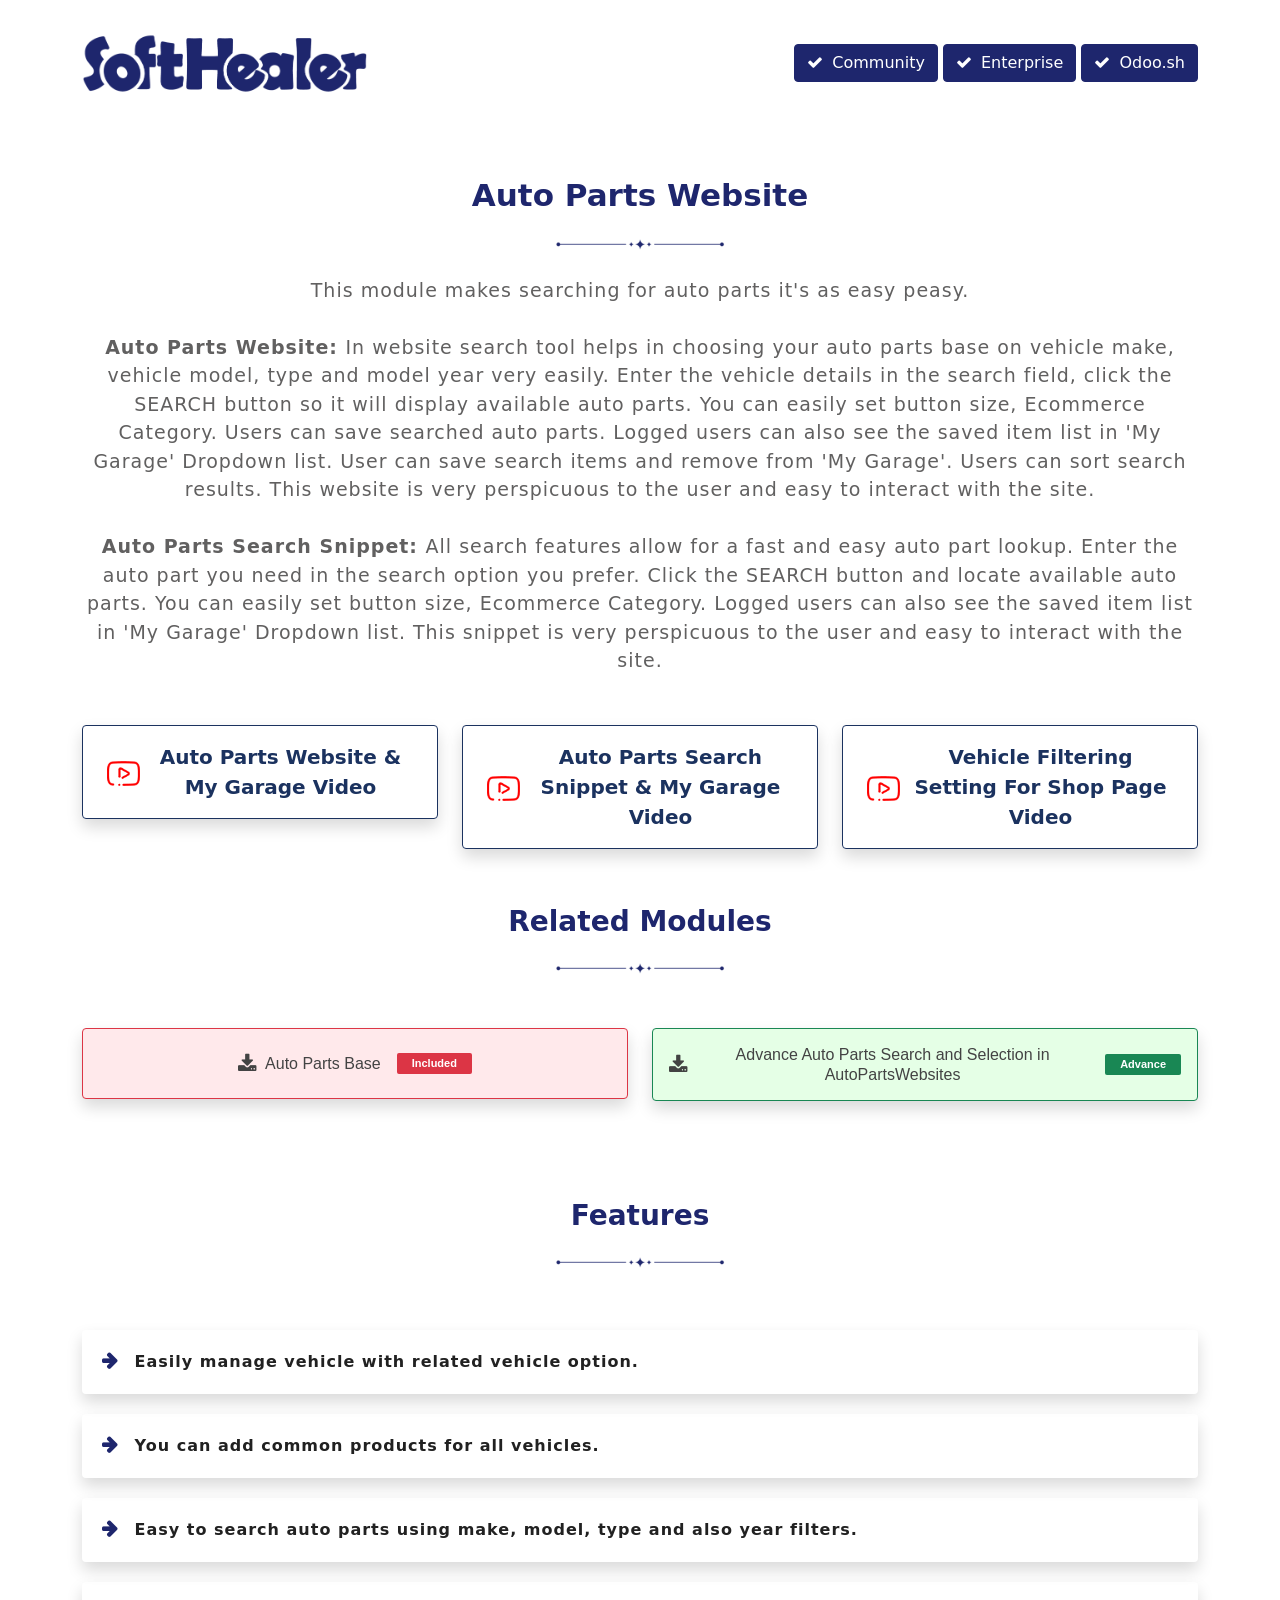
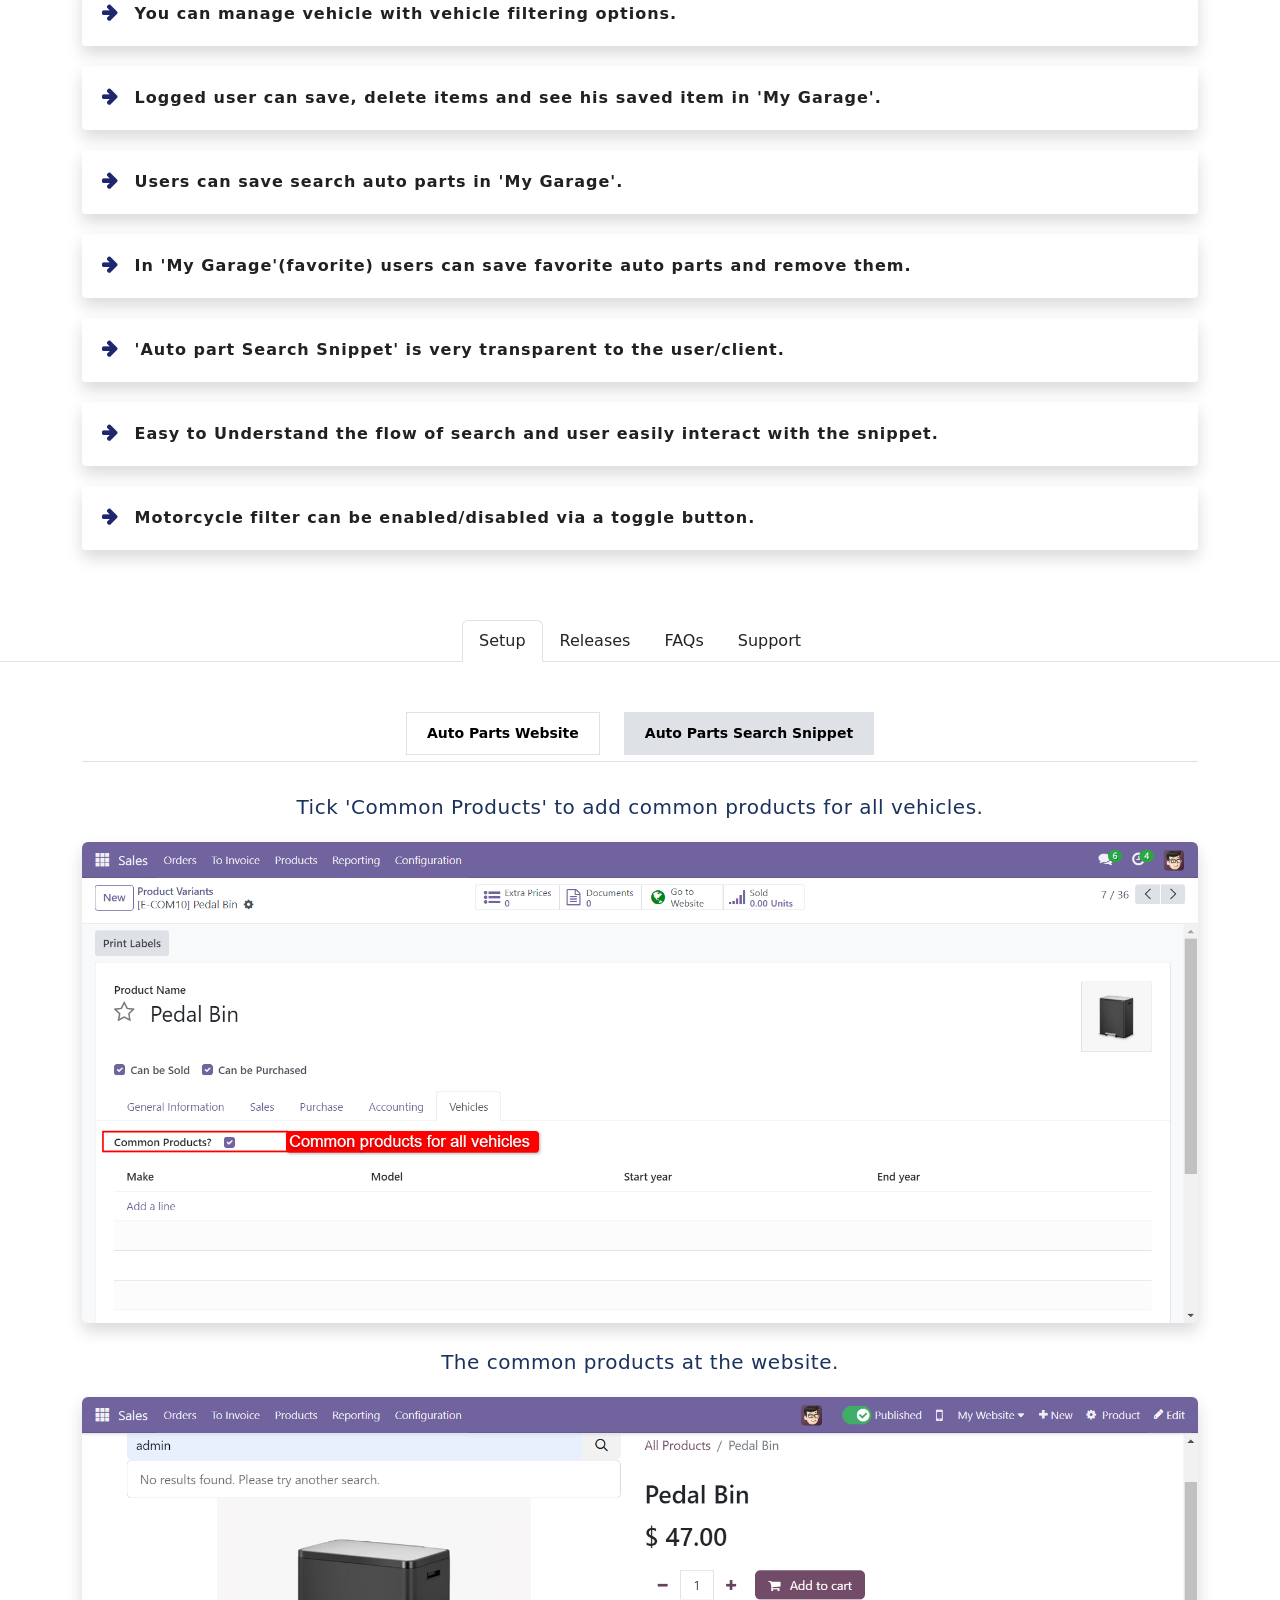
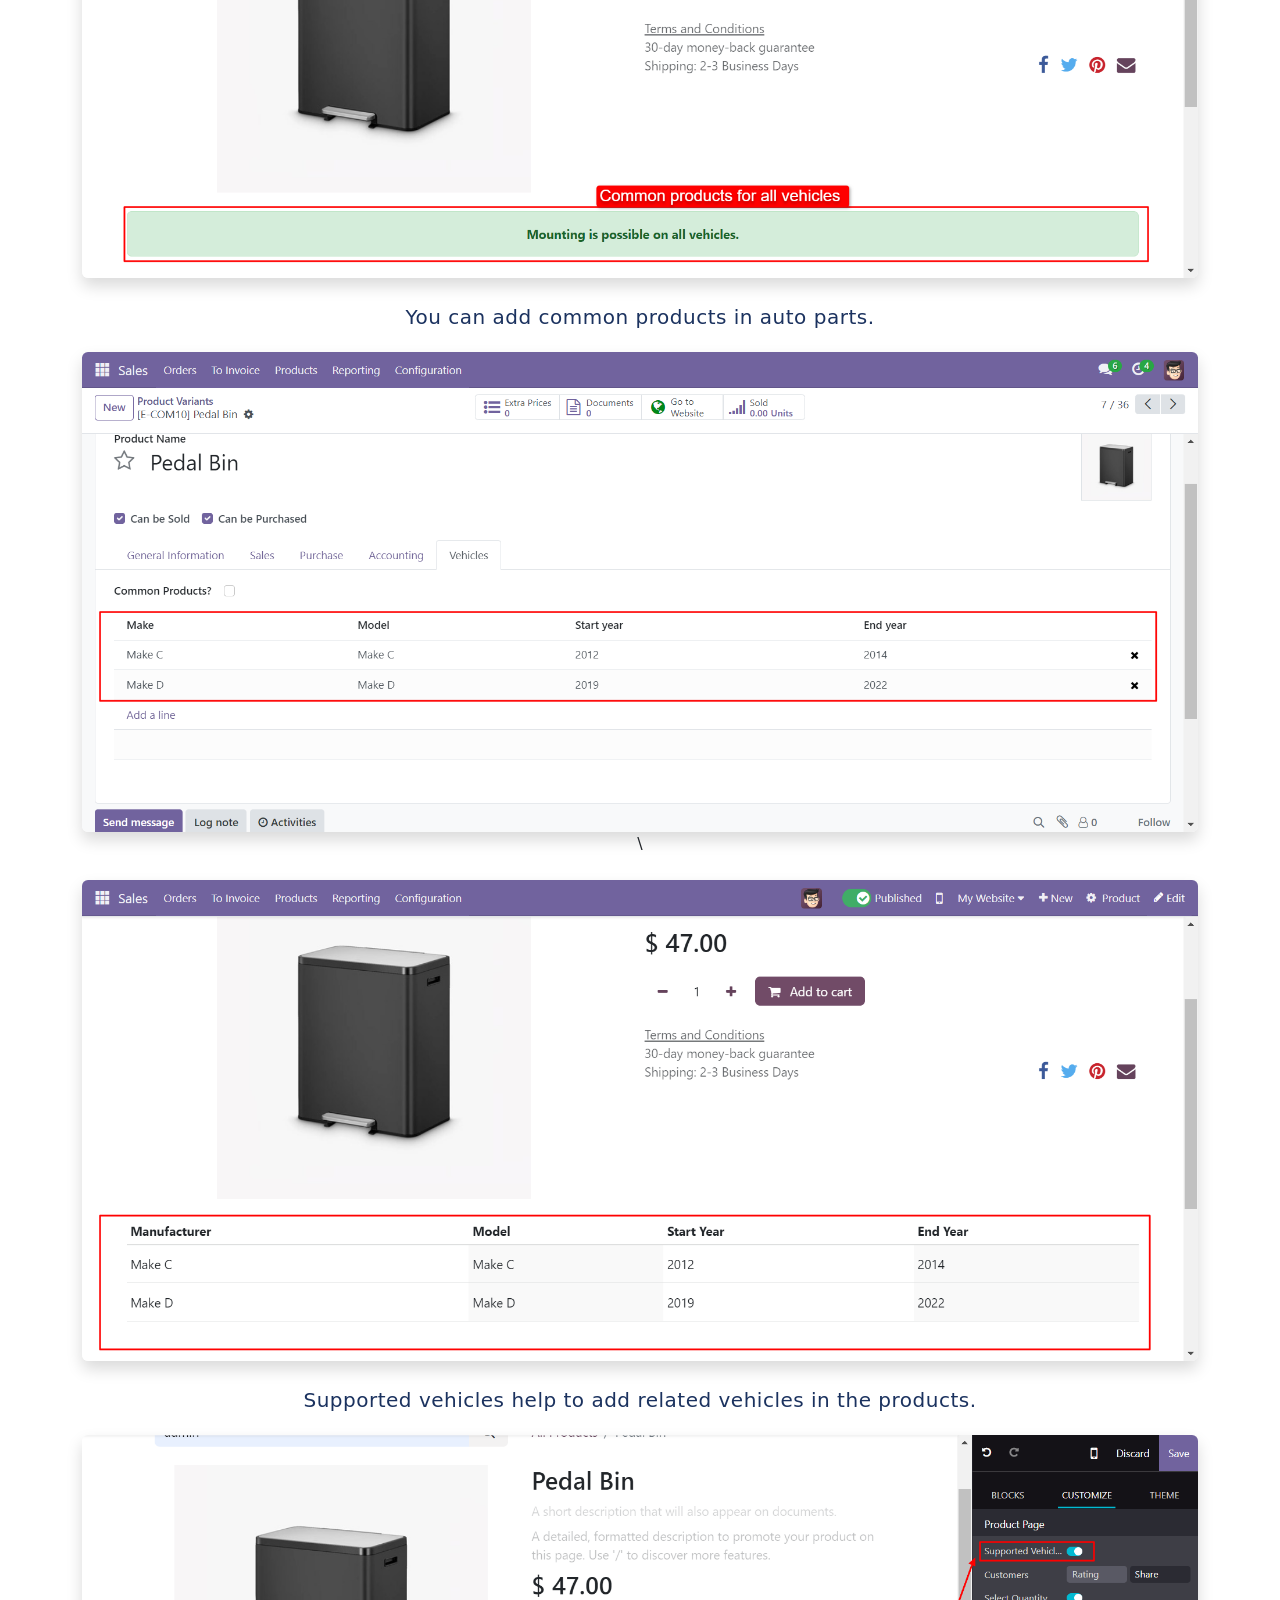
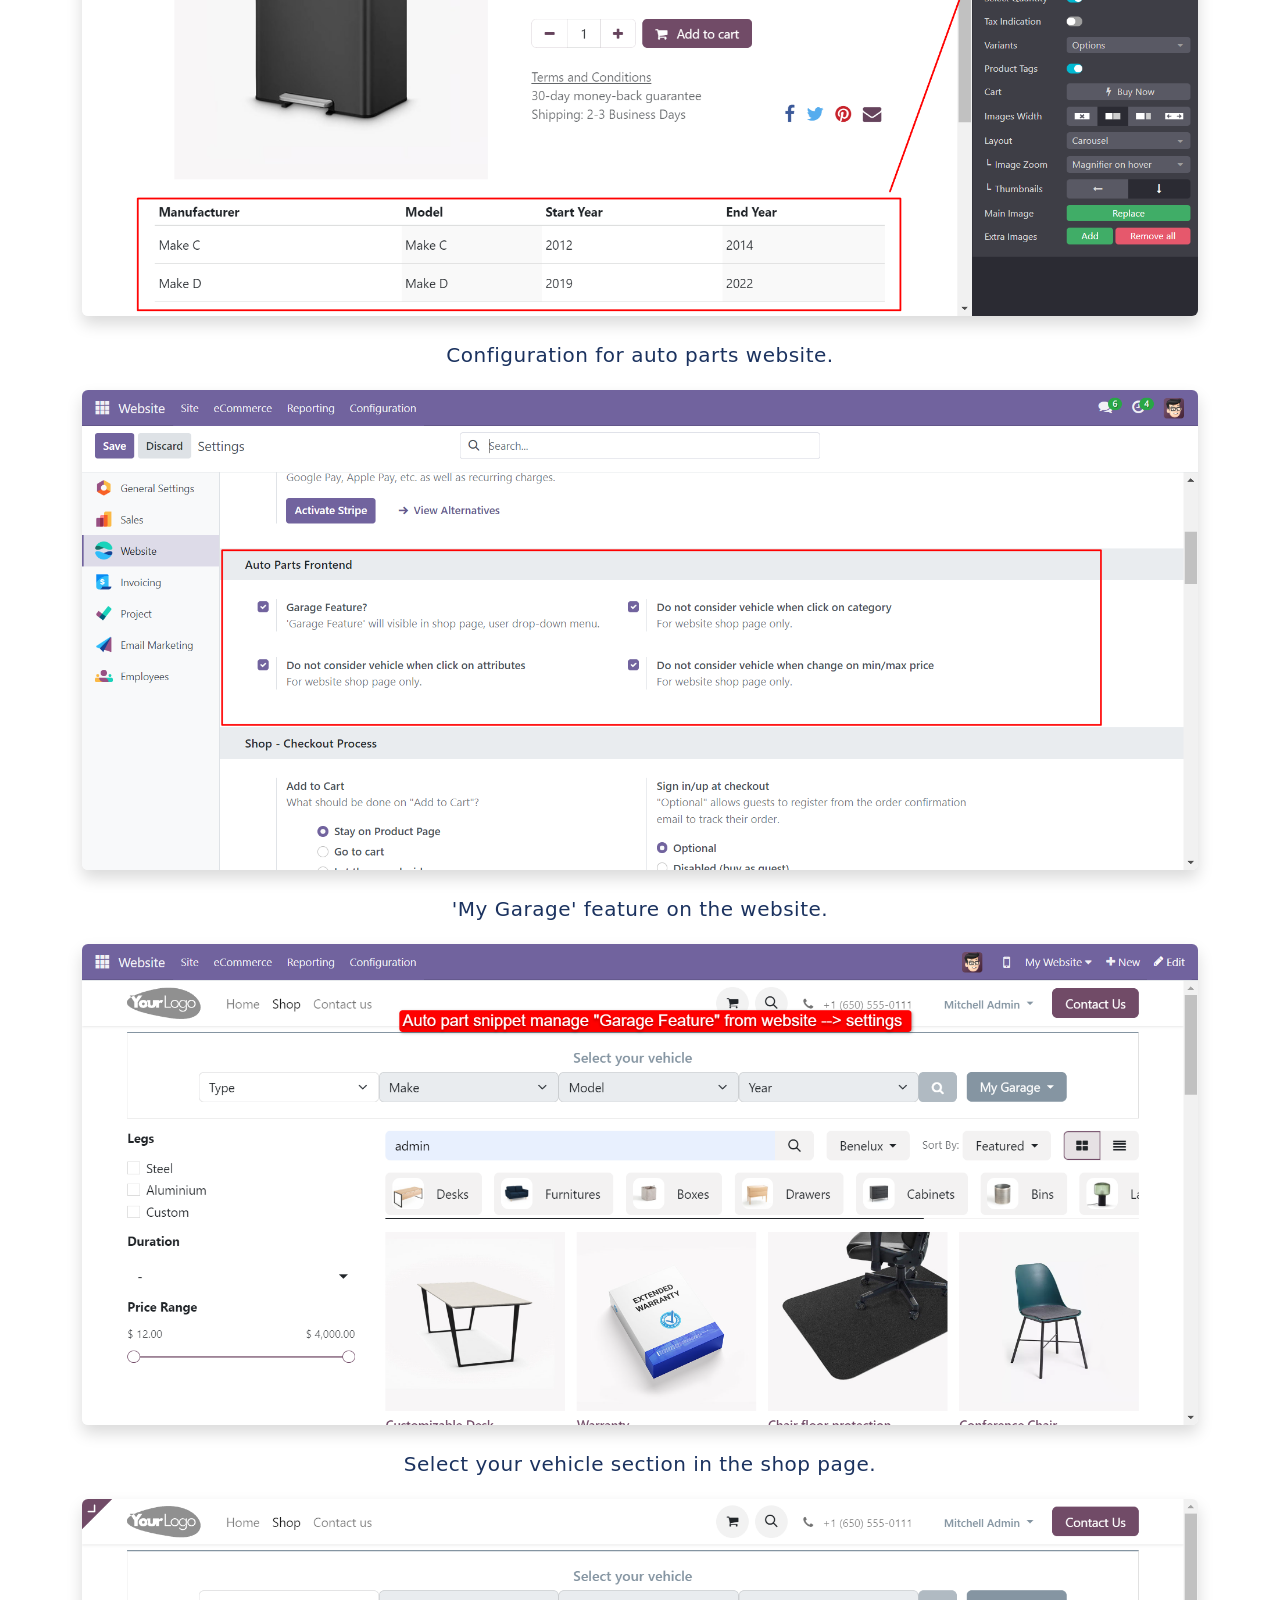
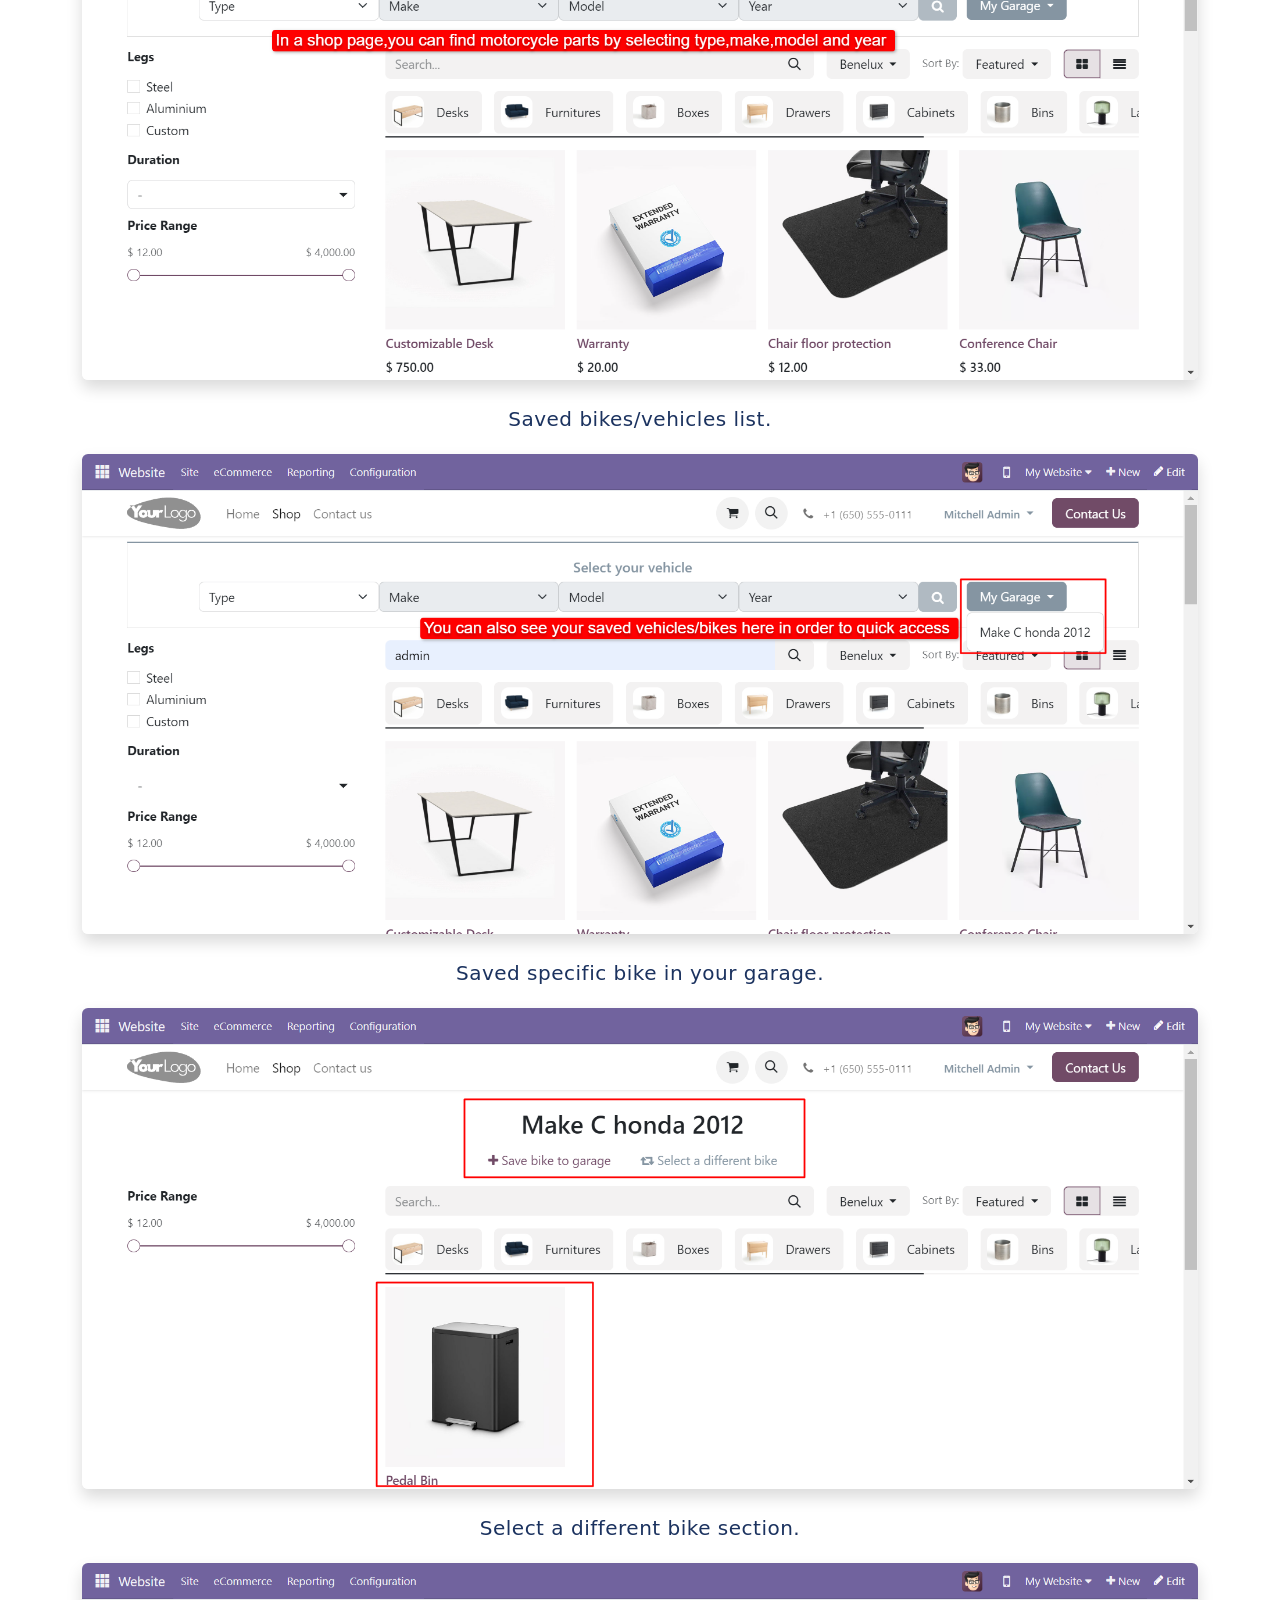
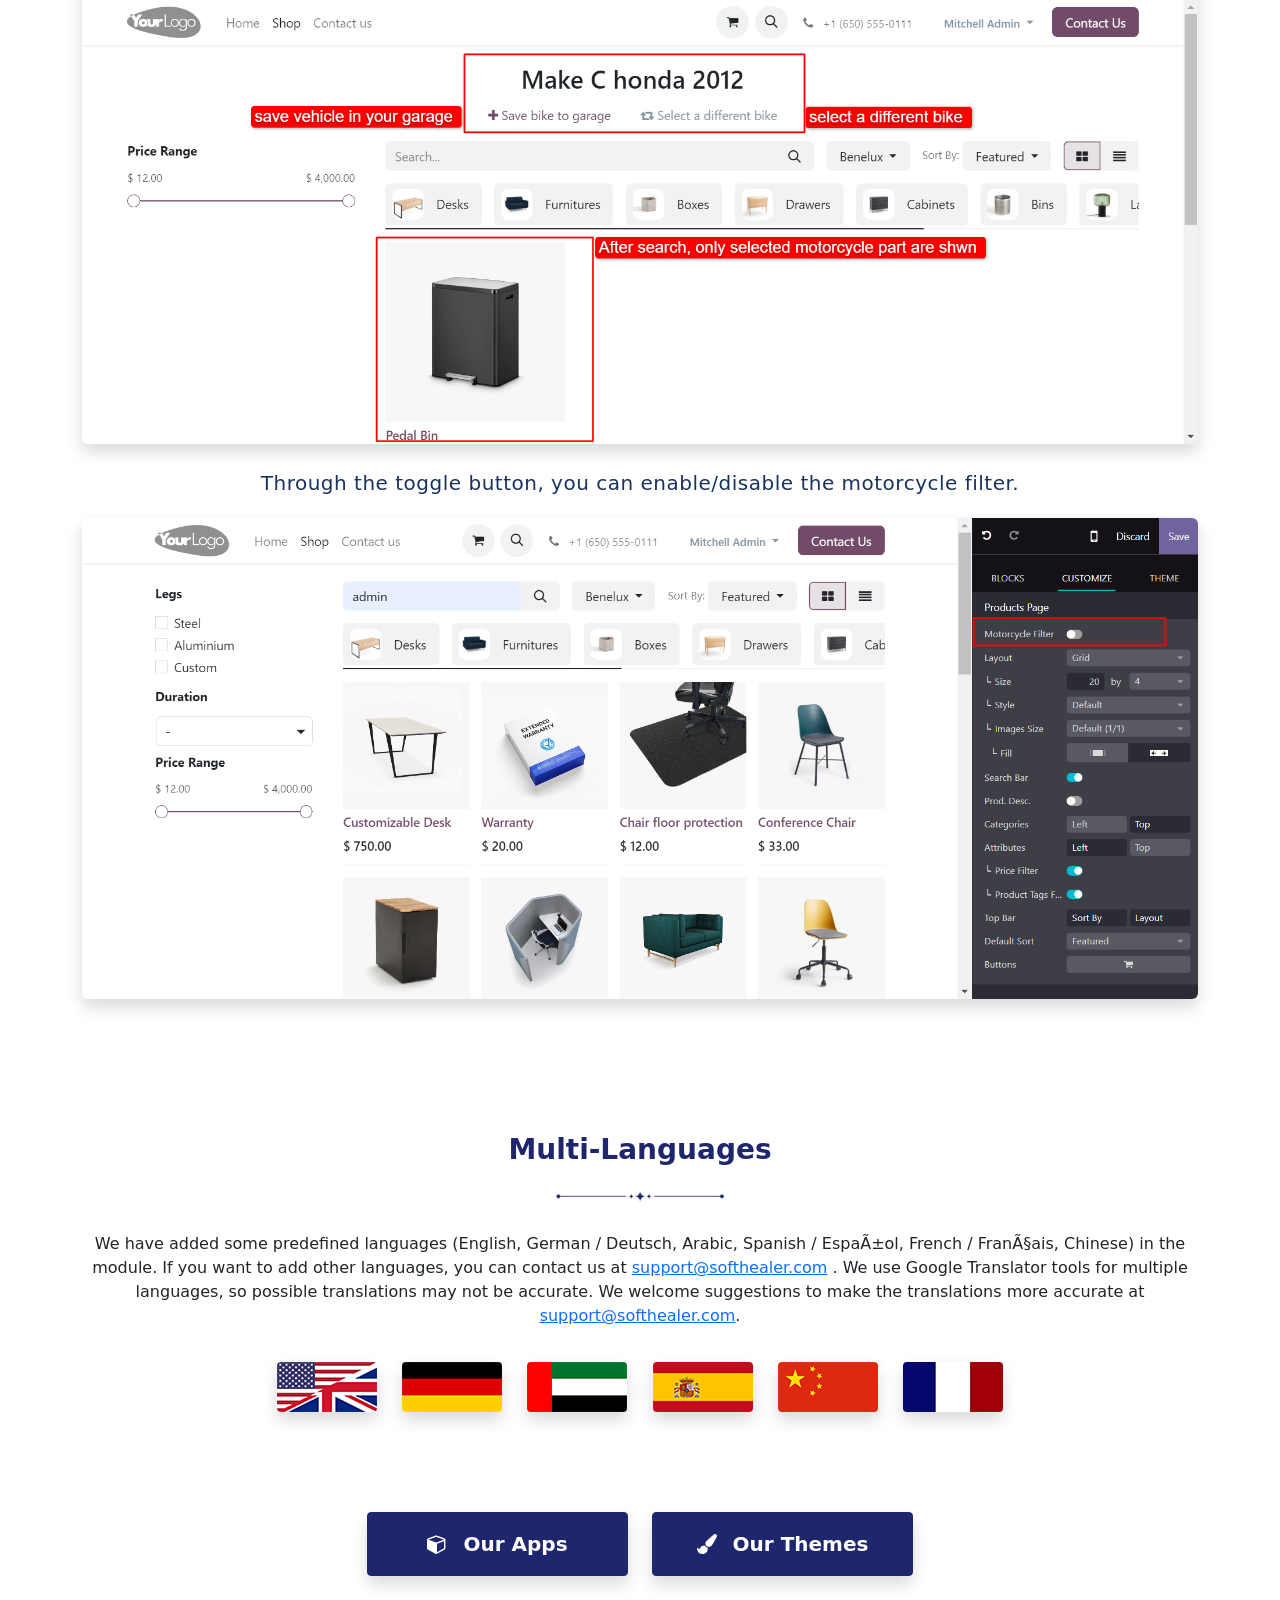
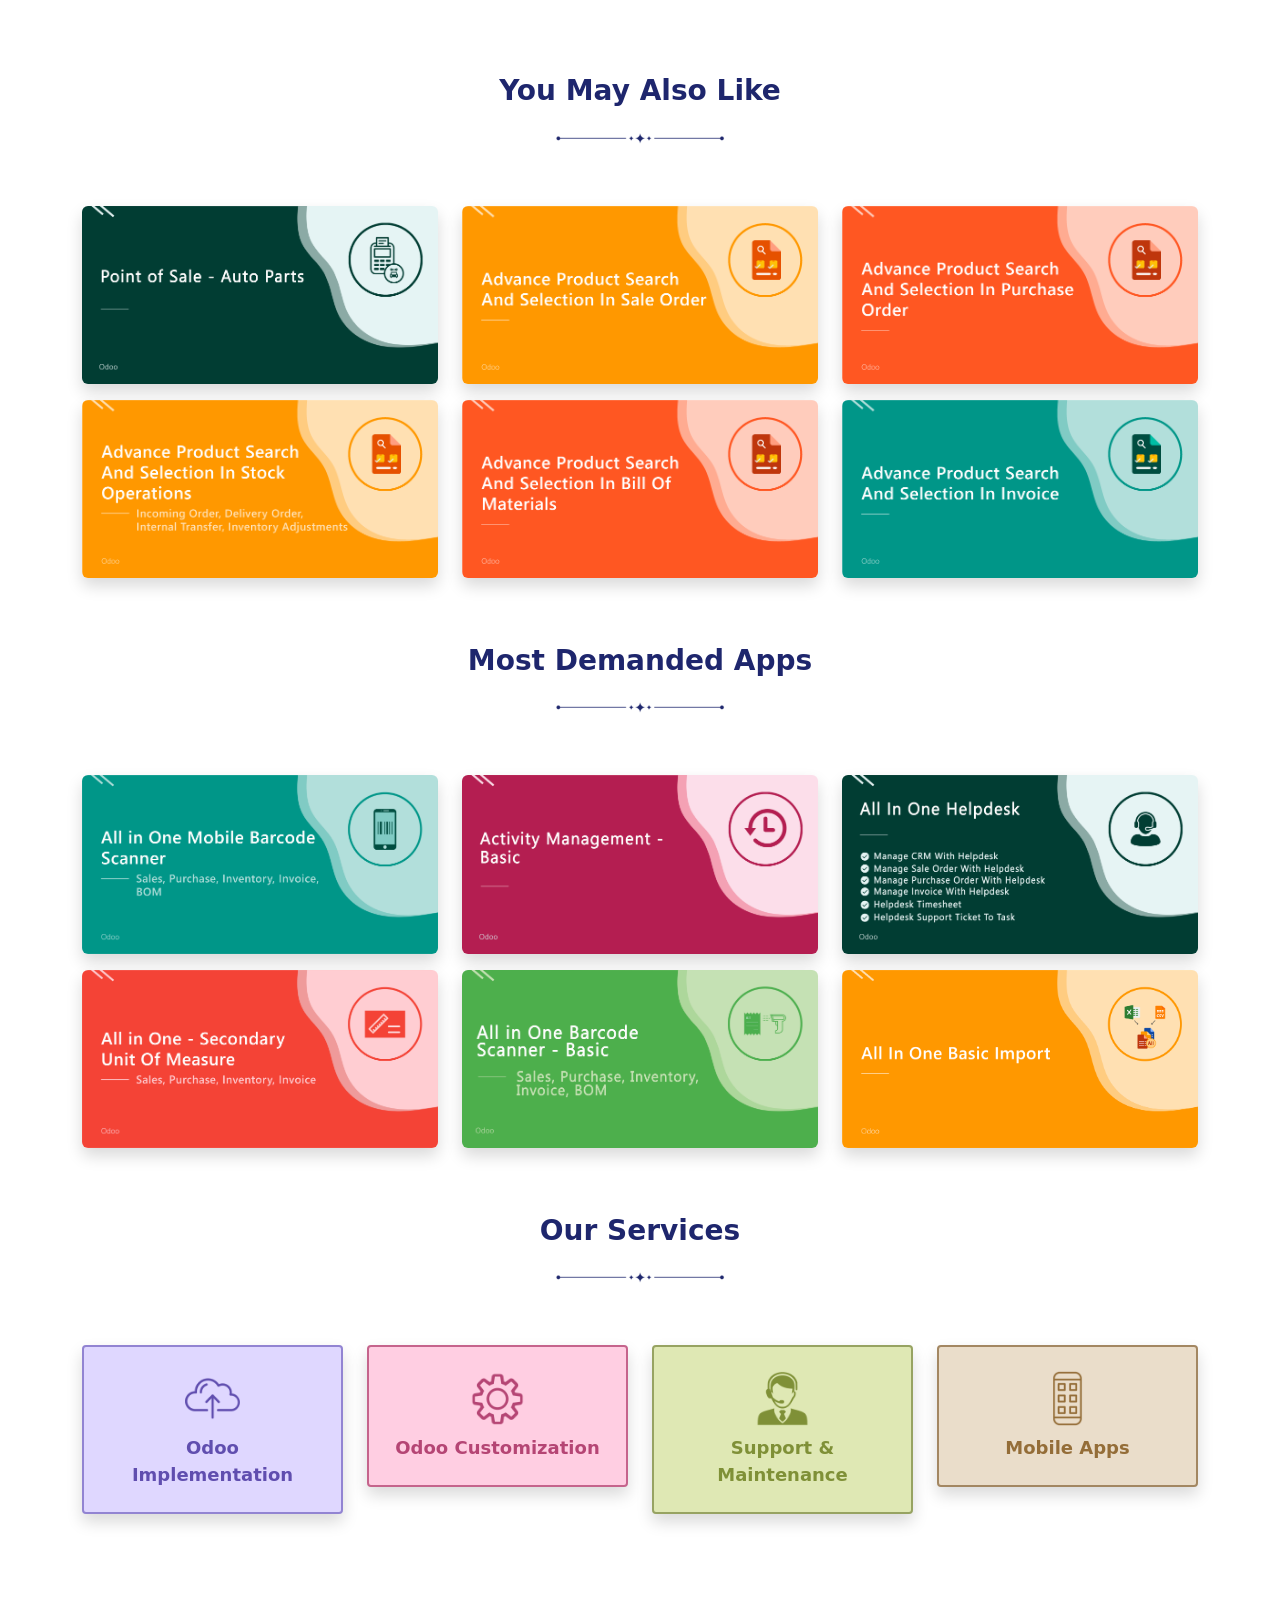
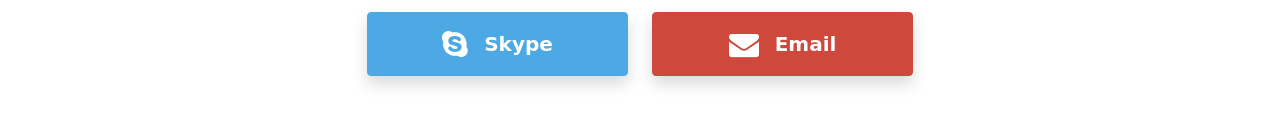
<file: sh_motorcycle_frontend/static/description/index.html>
<!DOCTYPE html>
<html>
   <head>
      <title></title>
      <!-- <link rel="stylesheet" href="https://maxcdn.bootstrapcdn.com/bootstrap/4.5.0/css/bootstrap.min.css"> -->
      <link href="https://cdn.jsdelivr.net/npm/bootstrap@5.0.2/dist/css/bootstrap.min.css" rel="stylesheet" integrity="sha384-EVSTQN3/azprG1Anm3QDgpJLIm9Nao0Yz1ztcQTwFspd3yD65VohhpuuCOmLASjC" crossorigin="anonymous">
      <link rel="stylesheet" href="https://cdnjs.cloudflare.com/ajax/libs/font-awesome/4.7.0/css/font-awesome.min.css">
      <!-- <script src="https://ajax.googleapis.com/ajax/libs/jquery/3.5.1/jquery.min.js"></script>
      <script src="https://cdnjs.cloudflare.com/ajax/libs/popper.js/1.16.0/umd/popper.min.js"></script>
      <script src="https://maxcdn.bootstrapcdn.com/bootstrap/4.5.0/js/bootstrap.min.js"></script> -->
      <script src="https://cdn.jsdelivr.net/npm/bootstrap@5.0.2/dist/js/bootstrap.bundle.min.js" integrity="sha384-MrcW6ZMFYlzcLA8Nl+NtUVF0sA7MsXsP1UyJoMp4YLEuNSfAP+JcXn/tWtIaxVXM" crossorigin="anonymous"></script>

   </head>
   <body>
      <section id="sh_module_header" class="sh_module_header">
         <div class="container">
            <div class="sh_center text-center" style='margin: 2rem 0;'>
               <div class="row align-items-center" style='align-items: center;'>
                  <div class="col-lg-4 col-md-4 col-sm-12" style='text-align: left;'>
                     <img src='shapes/softhealer.png' alt='logo' style="width: 80%;">
                  </div>
                  <div class="col-lg-8 col-md-8 col-sm-12" style='text-align: right;'>
                     <span class='btn btn-primary' style="position: relative; overflow: hidden; border: 1px solid transparent; padding: .375rem .75rem; font-size: 1rem; line-height: 1.5; border-radius: .25rem; background-color: #1e266d;border-color: #1e266d;"><i class='fa fa-check' style="margin-right: 9px;"></i>Community</span>
                     <span class='btn btn-primary' style="position: relative; overflow: hidden; border: 1px solid transparent; padding: .375rem .75rem; font-size: 1rem; line-height: 1.5; border-radius: .25rem; background-color: #1e266d;border-color: #1e266d;"><i class='fa fa-check' style="margin-right: 9px;"></i>Enterprise</span>
                     <span class='btn btn-primary' style="position: relative; overflow: hidden; border: 1px solid transparent; padding: .375rem .75rem; font-size: 1rem; line-height: 1.5; border-radius: .25rem; background-color: #1e266d;border-color: #1e266d;"><i class='fa fa-check' style="margin-right: 9px;"></i>Odoo.sh</span>
                  </div>
               </div>
            </div>
         </div>
      </section>
      <!-- heading  -->
      <section id="sh_module_desc" class="sh_module_desc" style="padding-top: 50px;">
         <div class="container">
            <div class="sh_center text-center">
               <h4 style="font-size: 31px;font-weight: 600;color: #1e266d;margin-bottom: 10px;">Auto Parts Website</h4>
               <!-- <img src="shape.png" style="width: 100px;display: block;text-align: center;margin: auto;margin-bottom: 20px;" /> -->
               <img src="shapes/heading.png" alt="heading" />
               <p style="color: #616060;font-size: 19px;margin: 0;letter-spacing: 1px;margin-top: 12px;">
                  This module makes searching for auto parts it's as easy peasy. <br/> <br/>
                 <b> Auto Parts Website: </b> In website search tool helps in choosing your auto parts base on vehicle make, vehicle model, type and model year very easily. Enter the vehicle details in the search field, click the SEARCH button so it will display available auto parts. You can easily set button size, Ecommerce Category. Users can save searched auto parts. Logged users can also see the saved item list in 'My Garage' Dropdown list. User can save search items and remove from 'My Garage'. Users can sort search results. This website is very perspicuous to the user and easy to interact with the site. 
                 <br/> <br/>
                 <b> Auto Parts Search Snippet: </b> All search features allow for a fast and easy auto part lookup. Enter the auto part you need in the search option you prefer. Click the SEARCH button and locate available auto parts. You can easily set button size, Ecommerce Category. Logged users can also see the saved item list in 'My Garage' Dropdown list. This snippet is very perspicuous to the user and easy to interact with the site.
               </p>
            </div>
         </div>
      </section>

   <!-- For 3 Youtube Video  -->
   <section id="sh_youtube_videos" class="sh_youtube_videos" style="padding-top: 50px;">
      <div class="container">
         <div class="row">
            <div class="col-lg-4 col-md-6 col-sm-12 col-12 mb-2">
               <div>
                  <a href="https://youtu.be/uHbNNMXAo4s" target="_blank" class="shadow rounded py-3 px-4 mb-2 text-center btn d-flex justify-content-center align-items-center" style="border-width: 1px;border-style: solid;border-color: #1b325f;color: #1b325f;position: relative; overflow: hidden;text-decoration: none;border-radius: 0px;display: inline-block;font-size: 20px;font-weight: bold;width: 100%;border-radius: 0.25rem !important;"><span><img class="me-2" src="shapes/vd_btn.png" alt="video_btn" style="height: 25px;" /></span><span class="align-middle">
                     Auto Parts Website & My Garage Video</span></a>
               </div>
            </div>
            <div class="col-lg-4 col-md-6 col-sm-12 col-12 mb-2">
               <div class="mx-auto">
                  <a href="https://youtu.be/9IfZfYr1ido" target="_blank" class="shadow rounded py-3 px-4 mb-2 text-center btn d-flex justify-content-center align-items-center" style="border-width: 1px;border-style: solid;border-color: #1b325f;color: #1b325f;position: relative; overflow: hidden;text-decoration: none;border-radius: 0px;display: inline-block;font-size: 20px;font-weight: bold;width: 100%;border-radius: 0.25rem !important;"><span><img class="me-2" src="shapes/vd_btn.png" alt="video_btn" style="height: 25px;" /></span><span class="align-middle">
                     Auto Parts Search Snippet & My Garage Video</span></a>
               </div>
            </div>
            <div class="col-lg-4 col-md-12 col-sm-12 col-12 mb-2">
               <div class="mx-auto">
                  <a href="https://youtu.be/R1FL2JQNVPE" target="_blank" class="shadow rounded py-3 px-4 mb-2 text-center btn d-flex justify-content-center align-items-center" style="border-width: 1px;border-style: solid;border-color: #1b325f;color: #1b325f;position: relative; overflow: hidden;text-decoration: none;border-radius: 0px;display: inline-block;font-size: 20px;font-weight: bold;width: 100%;border-radius: 0.25rem !important;"><span><img class="me-2" src="shapes/vd_btn.png" alt="video_btn" style="height: 25px;" /></span><span class="align-middle">
                     Vehicle Filtering Setting For Shop Page Video</span></a>
               </div>
            </div>
         </div>
      </div>
   </section>
   <!-- For 3 Youtube Video  -->

<!-- Two button section -->
 <section class="sh_bg_cover" style="padding:40px 0px;background-color: transparent;">
   <div class="container">
       <div class="sh_center text-center" style="margin-bottom: 40px;">
          <h4 style="font-size: 28px;font-weight: 600;color: #1e266d;margin-bottom: 10px;">Related Modules</h4>
          <!-- <hr style="width: 100px;border-width: 2px;border-color: #1e266d;" /> -->
          <img src="shapes/heading.png" alt="heading" />
       </div>
       <div class="row">
          
          <div class="col-lg-6 col-md-6 mb-2 col-sm-12 col-12">
            <a href="https://apps.odoo.com/apps/modules/18.0/sh_motorcycle_backend/" target="_blank" style="text-decoration:none;">
               <div class="box p-4 shadow text-center border border-danger rounded d-flex justify-content-center align-items-center" align="center" style="color: #434343; font-family:sans-serif!important; margin-bottom:0px !important; text-align:justify; text-decoration: none;background-color: #ffe9eb;border-radius: 0.25rem !important;">
                  <!-- <img class="me-2" src="d.png" alt="gif" style="height: 25px;" /> -->
                <span class="fa fa-download" style="font-size: 20px;color: #434343;margin-right: 8px;"></span>
                <h6 class="mb-0 font-weight-bold me-2">Auto Parts Base</h6> <span class="badge bg-danger ms-2" style="padding:5px 15px; border-radius:2px; color:#fff; font-size: 11px;font-weight:bold;vertical-align: text-top;">Included</span>
               </div>
          </a>
          </div>
          <div class="col-lg-6 col-md-6 mb-2 col-sm-12 col-12">
            <a href="https://apps.odoo.com/apps/modules/18.0/sh_motorcycle_multi_product_adv/" target="_blank" style="text-decoration:none;">
               <div class="box p-3 shadow text-center border border-success rounded d-flex justify-content-center align-items-center" align="center" style="color:#434343; font-family:sans-serif!important;  margin-bottom:0px !important; text-align:justify; text-decoration: none;background-color: #e5ffe6;border-radius: 0.25rem !important;">
                  <!-- <img class="me-2" src="d.png" alt="gif" style="height: 25px;" /> -->
                  <span class="fa fa-download" style="font-size: 20px;color: #434343;margin-right: 8px;"></span>
                  <h6 class="mb-0 font-weight-bold me-2">Advance Auto Parts Search and Selection in AutoPartsWebsites</h6> <span class="badge bg-success ms-2" style="padding:5px 15px; border-radius:2px; color:#fff; font-size: 11px; font-weight:bold;vertical-align: text-top;">Advance</span>
                 </div>
            </a>
          </div>
          
       </div>
    </div>
 </section> 
<!-- end Two button section -->

      <section id="sh_features" class="sh_features" style="padding-top: 50px;background-color: transparent;">
         <div class="container">
            <div class="sh_center text-center mb-5">
               <h4 style="font-size: 28px;font-weight: 600;color: #1e266d;margin-bottom: 10px;">Features</h4>
               <!-- <hr style="width: 100px;border-width: 2px;border-color: #1e266d;" /> -->
               <img src="shapes/heading.png" alt="heading" />
            </div>
            <div id="Feature" class="tab-pane active">
               <ul style="padding: 0;list-style: none;">
                  <li class="shadow rounded" style="padding: 20px;margin-bottom: 20px;font-size: 16px;color: #212121;font-weight: 600;letter-spacing: 1px;display: block;border-radius: 0.25rem !important;"><span class="fa fa-arrow-right" style="color: #1e266d;font-weight: 600;font-size: 18px;padding-right: 10px;"></span> Easily manage vehicle with related vehicle option.
                  </li>
                  <li class="shadow rounded" style="padding: 20px;margin-bottom: 20px;font-size: 16px;color: #212121;font-weight: 600;letter-spacing: 1px;display: block;border-radius: 0.25rem !important;"><span class="fa fa-arrow-right" style="color: #1e266d;font-weight: 600;font-size: 18px;padding-right: 10px;"></span> You can add common products for all vehicles.
                  </li>
                  <li class="shadow rounded" style="padding: 20px;margin-bottom: 20px;font-size: 16px;color: #212121;font-weight: 600;letter-spacing: 1px;display: block;border-radius: 0.25rem !important;"><span class="fa fa-arrow-right" style="color: #1e266d;font-weight: 600;font-size: 18px;padding-right: 10px;"></span> Easy to search auto parts using make, model, type and also year filters.
                  </li>
                  <li class="shadow rounded" style="padding: 20px;margin-bottom: 20px;font-size: 16px;color: #212121;font-weight: 600;letter-spacing: 1px;display: block;border-radius: 0.25rem !important;"><span class="fa fa-arrow-right" style="color: #1e266d;font-weight: 600;font-size: 18px;padding-right: 10px;"></span> You can manage vehicle with vehicle filtering options.
                  </li>
                  <li class="shadow rounded" style="padding: 20px;margin-bottom: 20px;font-size: 16px;color: #212121;font-weight: 600;letter-spacing: 1px;display: block;border-radius: 0.25rem !important;"><span class="fa fa-arrow-right" style="color: #1e266d;font-weight: 600;font-size: 18px;padding-right: 10px;"></span> Logged user can save, delete items and see his saved item in 'My Garage'.
                  </li>
                  <li class="shadow rounded" style="padding: 20px;margin-bottom: 20px;font-size: 16px;color: #212121;font-weight: 600;letter-spacing: 1px;display: block;border-radius: 0.25rem !important;"><span class="fa fa-arrow-right" style="color: #1e266d;font-weight: 600;font-size: 18px;padding-right: 10px;"></span> Users can save search auto parts in 'My Garage'.
                  </li>
                  <li class="shadow rounded" style="padding: 20px;margin-bottom: 20px;font-size: 16px;color: #212121;font-weight: 600;letter-spacing: 1px;display: block;border-radius: 0.25rem !important;"><span class="fa fa-arrow-right" style="color: #1e266d;font-weight: 600;font-size: 18px;padding-right: 10px;"></span> In 'My Garage'(favorite) users can save favorite auto parts and remove them.
                  </li>
                  <li class="shadow rounded" style="padding: 20px;margin-bottom: 20px;font-size: 16px;color: #212121;font-weight: 600;letter-spacing: 1px;display: block;border-radius: 0.25rem !important;"><span class="fa fa-arrow-right" style="color: #1e266d;font-weight: 600;font-size: 18px;padding-right: 10px;"></span> 'Auto part Search Snippet' is very transparent to the user/client.
                  </li>
                  <li class="shadow rounded" style="padding: 20px;margin-bottom: 20px;font-size: 16px;color: #212121;font-weight: 600;letter-spacing: 1px;display: block;border-radius: 0.25rem !important;"><span class="fa fa-arrow-right" style="color: #1e266d;font-weight: 600;font-size: 18px;padding-right: 10px;"></span> Easy to Understand the flow of search and user easily interact with the snippet.
                  </li>
                  <li class="shadow rounded" style="padding: 20px;margin-bottom: 20px;font-size: 16px;color: #212121;font-weight: 600;letter-spacing: 1px;display: block;border-radius: 0.25rem !important;"><span class="fa fa-arrow-right" style="color: #1e266d;font-weight: 600;font-size: 18px;padding-right: 10px;"></span> Motorcycle filter can be enabled/disabled via a toggle button.
                  </li>
               </ul>
            </div>
         </div>
      </section>

      <section id="sh_tab" class="sh_tab" style="padding-top: 50px;background-color: transparent;">
         <div class="">
            <ul class="nav nav-tabs justify-content-center bg-transparent" id="nav-tab" role="tablist">
               <li class="nav-item" role="presentation">
                 <a class="nav-link text-dark active" id="pills-home-tab-a" data-bs-toggle="pill" data-bs-target="#Configurations" type="button" role="tab" aria-controls="pills-home" aria-selected="false">Setup</a>
               </li>
               <li class="nav-item text-black" role="presentation">
                 <a class="nav-link text-dark" id="pills-profile-tab-b" data-bs-toggle="pill" data-bs-target="#Release" type="button" role="tab" aria-controls="pills-profile" aria-selected="false">Releases</a>
               </li>
               <li class="nav-item text-black" role="presentation">
                 <a class="nav-link text-dark " id="pills-contact-tab-c" data-bs-toggle="pill" data-bs-target="#FAQ" type="button" role="tab" aria-controls="pills-contact" aria-selected="true">FAQs</a>
               </li>
               <li class="nav-item text-black position-relative" role="presentation">
                  <a class="nav-link text-dark " id="pills-contact-tab-c" data-bs-toggle="pill" data-bs-target="#Support" type="button" role="tab" aria-controls="pills-contact" aria-selected="true">Support</a>
                </li>
             </ul>
            <div class="tab-content" style="padding-top: 30px;background-color: transparent;padding-bottom: 30px;">
               
               <!-- tab 2 -->
               <div id="Configurations" class="tab-pane active sh_configuration">
                  <section id="sh_configuration">
                     <div class="container">
                        <div class="text-center">
                           
                           <!-- Sub TaB Content  -->
                           <section id="sh_setup_sub_tab" style="margin-top: 20px;">
                              <ul class="nav nav-tabs justify-content-center bg-transparent" id="myTab" role="tablist" style="background-color:transparent !important; gap:10px; justify-content: center;">
                                 <li class="nav-item position-relative" style="color:black;border-radius:2px;text-align:center;margin-bottom:7px;font-weight:600;font-size:14px;background-color: #dee2e6;margin: 0px 7px 7px;">
                                    <a class="nav-link rounded active" data-bs-toggle="tab" href="#subtab1" style="border: 1px solid #dee2e6;padding:10px 20px;border-top-left-radius:0px;border-top-right-radius:0px;color: black; border-radius: 0 !important;"> Auto Parts Website </a>
                                  </li>
                                  <li class="nav-item position-relative" style="color:black; border-radius:2px;  text-align:center; margin-bottom:7px; font-weight:600; font-size:14px; background-color:#dee2e6; margin: 0px 7px 7px;">
                                    <a class="nav-link rounded" data-bs-toggle="tab" href="#subtab2" style="border:1px solid #dee2e6; padding:10px 20px; border-top-left-radius:0px; border-top-right-radius:0px;color: black; border-radius: 0 !important;"> Auto Parts Search Snippet </a>
                                  </li>
                             </ul>

                              <div class="tab-content" style="padding-top: 30px;background-color: transparent;padding-bottom: 30px;">
                                 <div id="subtab1" class="tab-pane active">
                                    <section id="sh_sub_tab_1">
                                       <div class="text-center">
                                          <p style="color: #1b325f;font-size: 20px;max-width: 75%;margin: auto;margin-bottom: 20px;letter-spacing: .5px;"> 
                                             Tick 'Common Products' to add common products for all vehicles.
                                          </p>
                                          <div class="col-md-12">
                                             <img class="img-responsive rounded shadow" src="screenshots/AutoPartsWebsite/1.png" style="width: 100%;" />
                                          </div><br/>
                                          <p style="color: #1b325f;font-size: 20px;max-width: 75%;margin: auto;margin-bottom: 20px;letter-spacing: .5px;"> 
                                             The common products at the website.
                                          </p>
                                          <div class="col-md-12">
                                             <img class="img-responsive rounded shadow" src="screenshots/AutoPartsWebsite/2.png" style="width: 100%;" />
                                          </div><br/>
                                          <p style="color: #1b325f;font-size: 20px;max-width: 75%;margin: auto;margin-bottom: 20px;letter-spacing: .5px;"> 
                                             You can add common products in auto parts.
                                          </p>
                                          <div class="col-md-12">
                                             <img class="img-responsive rounded shadow" src="screenshots/AutoPartsWebsite/3.png" style="width: 100%;" />\
                                             <br/> <br/>
                                             <img class="img-responsive rounded shadow" src="screenshots/AutoPartsWebsite/4.png" style="width: 100%;" />  
                                          </div><br/>
                                          <p style="color: #1b325f;font-size: 20px;max-width: 75%;margin: auto;margin-bottom: 20px;letter-spacing: .5px;"> 
                                             Supported vehicles help to add related vehicles in the products.
                                          </p>
                                          <div class="col-md-12">
                                             <img class="img-responsive rounded shadow" src="screenshots/AutoPartsWebsite/5.png" style="width: 100%;" /> 
                                          </div>
                                          <br/>
                                          <p style="color: #1b325f;font-size: 20px;max-width: 75%;margin: auto;margin-bottom: 20px;letter-spacing: .5px;"> 
                                             Configuration for auto parts website.
                                          </p>
                                          <div class="col-md-12">
                                             <img class="img-responsive rounded shadow" src="screenshots/AutoPartsWebsite/6.png" style="width: 100%;" /> 
                                          </div>
                                          <br/>
                                          <p style="color: #1b325f;font-size: 20px;max-width: 75%;margin: auto;margin-bottom: 20px;letter-spacing: .5px;"> 
                                             'My Garage' feature on the website.
                                          </p>
                                          <div class="col-md-12">
                                             <img class="img-responsive rounded shadow" src="screenshots/AutoPartsWebsite/7.png" style="width: 100%;" /> 
                                          </div>
                                          <br/>
                                          <p style="color: #1b325f;font-size: 20px;max-width: 75%;margin: auto;margin-bottom: 20px;letter-spacing: .5px;"> 
                                             Select your vehicle section in the shop page.
                                          </p>
                                          <div class="col-md-12">
                                             <img class="img-responsive rounded shadow" src="screenshots/AutoPartsWebsite/8.png" style="width: 100%;" /> 
                                          </div>
                                          <br/>
                                          <p style="color: #1b325f;font-size: 20px;max-width: 75%;margin: auto;margin-bottom: 20px;letter-spacing: .5px;"> 
                                             Saved bikes/vehicles list.
                                          </p>
                                          <div class="col-md-12">
                                             <img class="img-responsive rounded shadow" src="screenshots/AutoPartsWebsite/9.png" style="width: 100%;" /> 
                                          </div>
                                          <br/>
                                          <p style="color: #1b325f;font-size: 20px;max-width: 75%;margin: auto;margin-bottom: 20px;letter-spacing: .5px;"> 
                                             Saved specific bike in your garage.
                                          </p>
                                          <div class="col-md-12">
                                             <img class="img-responsive rounded shadow" src="screenshots/AutoPartsWebsite/10.png" style="width: 100%;" /> 
                                          </div>
                                          <br/>
                                          
                                          <p style="color: #1b325f;font-size: 20px;max-width: 75%;margin: auto;margin-bottom: 20px;letter-spacing: .5px;"> 
                                             Select a different bike section.
                                          </p>
                                          <div class="col-md-12">
                                             <img class="img-responsive rounded shadow" src="screenshots/AutoPartsWebsite/10.1.png" style="width: 100%;" /> 
                                          </div>
                                          <br/>
                                          <p style="color: #1b325f;font-size: 20px;max-width: 75%;margin: auto;margin-bottom: 20px;letter-spacing: .5px;"> 
                                             Through the toggle button, you can enable/disable the motorcycle filter.
                                          </p>
                                          <div class="col-md-12">
                                             <img class="img-responsive rounded shadow" src="screenshots/AutoPartsWebsite/13.png" style="width: 100%;" /> 
                                          </div>
                                          <br/>
                                       </div>
                                    </section>
                                 </div>
                                 <div id="subtab2" class="tab-pane">
                                    <section id="sh_sub_tab_2">
                                       <div class="text-center">
                                          <p style="color: #1b325f;font-size: 20px;max-width: 75%;margin: auto;margin-bottom: 20px;letter-spacing: .5px;"> 
                                             My garage page.
                                          </p>
                                          <div class="col-md-12">
                                             <img class="img-responsive rounded shadow" src="screenshots/AutoPartsSearchSnippet/1.png" style="width: 100%;" />
                                          </div><br/>
                                          <p style="color: #1b325f;font-size: 20px;max-width: 75%;margin: auto;margin-bottom: 20px;letter-spacing: .5px;"> 
                                             Delete bike from my garage.
                                          </p>
                                          <div class="col-md-12">
                                             <img class="img-responsive rounded shadow" src="screenshots/AutoPartsSearchSnippet/2.png" style="width: 100%;" />
                                          </div><br/>
                                          <p style="color: #1b325f;font-size: 20px;max-width: 75%;margin: auto;margin-bottom: 20px;letter-spacing: .5px;"> 
                                             AAuto Parts snippet.
                                          </p>
                                          <div class="col-md-12">
                                             <img class="img-responsive rounded shadow" src="screenshots/AutoPartsSearchSnippet/3.png" style="width: 100%;" /> 
                                          </div><br/>
                                          <p style="color: #1b325f;font-size: 20px;max-width: 75%;margin: auto;margin-bottom: 20px;letter-spacing: .5px;"> 
                                             Ecommerce categories snippet options from where you can choose a specific category and Button size snippet option.
                                          </p>
                                          <div class="col-md-12">
                                             <img class="img-responsive rounded shadow" src="screenshots/AutoPartsSearchSnippet/4.png" style="width: 100%;" /> 
                                          </div>
                                          <br/>
                                          <p style="color: #1b325f;font-size: 20px;max-width: 75%;margin: auto;margin-bottom: 20px;letter-spacing: .5px;"> 
                                             Find the vehicle by selecting the type, make, model and year in the snippet.
                                          </p>
                                          <div class="col-md-12">
                                             <img class="img-responsive rounded shadow" src="screenshots/AutoPartsSearchSnippet/5.png" style="width: 100%;" /> 
                                          </div>
                                          <br/>
                                          <p style="color: #1b325f;font-size: 20px;max-width: 75%;margin: auto;margin-bottom: 20px;letter-spacing: .5px;"> 
                                             Snippet product search redirects to the shop page and related motorcycle parts filtered.
                                          </p>
                                          <div class="col-md-12">
                                             <img class="img-responsive rounded shadow" src="screenshots/AutoPartsSearchSnippet/6.png" style="width: 100%;" /> 
                                          </div>
                                          <br/>
                                       </div>
                                    </section>
                                 </div>
                              </div>
                           </section>
                           <!-- Sub TaB Content End -->

                        
                        </div>
                     </div>
                  </section>
               </div>
               <!-- tab 2 -->

               <!-- tab 3 -->
               <div id="Release" class="tab-pane fade container sh_release">
                  
              <!--    <div class="sh_content shadow rounded bg-white" style="padding: 20px;margin-bottom: 15px;">
                     <h4 style="font-size: 16px;margin: 0;color: #212121;text-decoration: none;font-weight: 600;letter-spacing: 1px;display: block;"><span class="fa fa-hand-o-right" style="color: #1e266d;font-weight: 600;font-size: 18px;padding-right: 10px;"></span> <span>Version 17.0.4</span> | <span style="color: #1e266d;">Released on : 15<sup>th</sup> October 2023</span></h4>
                     <div style="font-size: 16px;padding-left: 32px;color: #555;margin: 0;padding-top: 15px;">
                        <div style="font-weight: normal;" class="d-flex align-items-center"><span
                                      class="badge bg-success me-2"
                                      style="
                                          background-color: #43a047 !important;
                                          padding: 5px 17px;
                                          border-radius: 3px;
                                          color: #fff;
                                          font-size: 9px;
                                          text-transform: uppercase;
                                          font-weight: bold;
                                          box-shadow: 0 1px 3px rgba(0, 0, 0, 0.12), 0 1px 2px rgba(0, 0, 0, 0.24);
                                      "
                                  >
                                      New
                                  </span>
                                  <span style="vertical-align: middle;font-size: 15px;">Helpdesk Whatsapp Feature Added.</span></div>
                     </div>
                  </div>
                    <div class="sh_content shadow rounded bg-white" style="padding: 20px;margin-bottom: 15px;">
                     <h4 style="font-size: 16px;margin: 0;color: #212121;text-decoration: none;font-weight: 600;letter-spacing: 1px;display: block;"><span class="fa fa-hand-o-right" style="color: #1e266d;font-weight: 600;font-size: 18px;padding-right: 10px;"></span> <span>Version 17.0.3</span> | <span style="color: #1e266d;">Released on : 10<sup>th</sup> October 2023</span></h4>
                     <div style="font-size: 16px;padding-left: 32px;color: #555;margin: 0;padding-top: 15px;">
                        <div style=" font-weight: normal;" class="d-flex align-items-center"> <span
                                      class="badge bg-warning me-2"
                                      style="
                                          background: #ff9800;
                                          padding: 5px 10px;
                                          border-radius: 3px;
                                          color: #fff;
                                          font-size: 9px;
                                          text-transform: uppercase;
                                          font-weight: bold;
                                          box-shadow: 0 1px 3px rgba(0, 0, 0, 0.12), 0 1px 2px rgba(0, 0, 0, 0.24);
                                      "
                                  >
                                      Update
                                  </span>
                                  <span style="vertical-align: middle;font-size: 15px;">Quick Reply Templates.</span></div>
                     </div>
                  </div>
                    <div class="sh_content shadow rounded bg-white" style="padding: 20px;margin-bottom: 15px;">
                     <h4 style="font-size: 16px;margin: 0;color: #212121;text-decoration: none;font-weight: 600;letter-spacing: 1px;display: block;"><span class="fa fa-hand-o-right" style="color: #1e266d;font-weight: 600;font-size: 18px;padding-right: 10px;"></span> <span>Version 17.0.2</span> | <span style="color: #1e266d;">Released on : 7<sup>th</sup> October 2023</span></h4>
                     <div style="font-size: 16px;padding-left: 32px;color: #555;margin: 0;padding-top: 15px;">
                        <div style="font-weight: normal;" class="d-flex align-items-center"> <span
                                      class="badge bg-info me-2"
                                      style="
                                          background: #2196f3;
                                          padding: 5px 15px;
                                          border-radius: 3px;
                                          color: #fff;
                                          font-size: 9px;
                                          text-transform: uppercase;
                                          font-weight: bold;
                                          box-shadow: 0 1px 3px rgba(0, 0, 0, 0.12), 0 1px 2px rgba(0, 0, 0, 0.24);
                                      "
                                  >
                                      Fixed
                                  </span>
                                  <span style="vertical-align: middle;font-size: 15px;">Minor Bug Fixed.</span></div>
                     </div>
                  </div> -->
                  <div class="sh_content shadow rounded bg-white" style="padding: 20px;margin-bottom: 15px;">
                     <h4 style="font-size: 16px;margin: 0;color: #212121;text-decoration: none;font-weight: 600;letter-spacing: 1px;display: block;"><span class="fa fa-hand-o-right" style="color: #1e266d;font-weight: 600;font-size: 18px;padding-right: 10px;"></span> <span>Version 18.0.1</span> | <span style="color: #1e266d;">Released on : 17<sup>th</sup> September 2024</span></h4>
                     <div style="font-size: 16px;padding-left: 32px;color: #555;margin: 0;padding-top: 15px;">
                        <div style="font-weight: normal;" class="d-flex align-items-center">
                           <span class="badge me-2" style="background-color: #1e266d !important; padding: 5px 15px; border-radius: 3px; color: #fff !important; font-size: 9px;text-transform: uppercase; font-weight: bold; box-shadow: 0 1px 3px rgba(0, 0, 0, 0.12), 0 1px 2px rgba(0, 0, 0, 0.24);">
                              Initial
                           </span>
                           <span style="vertical-align: middle;font-size: 15px;">Initial Release.</div>
                     </div>
                  </div>

               </div>
               <!-- tab 3 -->
               <!-- tab 4 -->
               <div id="FAQ" class="tab-pane fade container sh_faq">
                  <div class="demo">
                     <div class="panel-group" id="accordion" role="tablist">
                        <div class="panel panel-default shadow rounded bg-white" style="padding: 20px;margin-bottom: 20px;">
                           <div class="panel-heading" role="tab" id="headingOne" style="border: 0;padding: 0;">
                              <h4 class="panel-title" style="margin: 0;">
                                 <a role="button" data-bs-toggle="collapse" data-bs-parent="#accordion" href="#collapseOne" aria-expanded="true" aria-controls="collapseOne" style="font-size: 16px;margin: 0;color: #212121;text-decoration: none;font-weight: 600;letter-spacing: 1px;display: flex;">
                                    <span class="fa fa-hand-o-right" style="color: #1e266d;font-weight: 600;font-size: 18px;padding-right: 10px;"></span>
                                    Is this app compatible with Odoo Community as well as Enterprise?
                                    <!--  <span class="fa fa-plus" style="float: right;background-color: #1e266d;width: 35px;height: 35px;text-align: center;line-height: 35px;color: #fff;border-radius: 50%;margin-top: -8px;"></span> -->
                                 </a>
                              </h4>
                           </div>
                           <div id="collapseOne1" class="panel-collapse collapse show" role="tabpanel" aria-labelledby="headingOne">
                              <div class="panel-body" style="padding-top: 20px;">
                                 <ul style="list-style-type: disc;font-size: 16px;padding-left: 30px;color: #555;margin: 0;">
                                    <li style="margin-bottom: 0px;">Yes, this app works perfectly with Odoo Enterprise (Odoo.sh & On-Premise) as well as Community. </li>
                                 </ul>
                              </div>
                           </div>
                        </div>
                        <div class="panel panel-default shadow rounded bg-white" style="padding: 20px;margin-bottom: 20px;">
                           <div class="panel-heading" role="tab" id="headingThree" style="border: 0;padding: 0;">
                           <h4 class="panel-title" style="margin: 0;">
                              <a class="collapsed" role="button" data-bs-toggle="collapse" data-bs-parent="#accordion" href="#collapseThree" aria-expanded="false" aria-controls="collapseThree" style="font-size: 16px;margin: 0;color: #212121;text-decoration: none;font-weight: 600;letter-spacing: 1px;display: flex;">
                                 <span class="fa fa-hand-o-right" style="color: #1e266d;font-weight: 600;font-size: 18px;padding-right: 10px;"></span> Is this application compatible with odoo.com(odoo saas)? </a>
                           </h4>
                           </div>
                           <div id="collapseThree3" class="panel-collapse collapse show" role="tabpanel" aria-labelledby="headingThree">
                           <div class="panel-body" style="padding-top: 20px;">
                              <ul style="list-style-type: disc;font-size: 16px;padding-left: 30px;color: #555;margin: 0;">
                                 <li style="margin-bottom: 0px;">No, this application is not compatible with odoo.com(odoo saas/Odoo Online).</li>
                              </ul>
                           </div>
                           </div>
                        </div>

                        <div class="panel panel-default shadow rounded bg-white" style="padding: 20px;margin-bottom: 20px;">
                           <div class="panel-heading" role="tab" id="headingThree" style="border: 0;padding: 0;">
                              <h4 class="panel-title" style="margin: 0;">
                                 <a class="collapsed" role="button" data-bs-toggle="collapse" data-bs-parent="#accordion" href="#collapseThree" aria-expanded="false" aria-controls="collapseThree" style="font-size: 16px;margin: 0;color: #212121;text-decoration: none;font-weight: 600;letter-spacing: 1px;display: flex;">
                                 <span class="fa fa-hand-o-right" style="color: #1e266d;font-weight: 600;font-size: 18px;padding-right: 10px;"></span>
                                 I want some customization in this app. How can I request it?
                                 </a>
                              </h4>
                           </div>
                           <div id="collapseThree3" class="panel-collapse collapse show" role="tabpanel" aria-labelledby="headingThree">
                              <div class="panel-body" style="padding-top: 20px;">
                                 <ul style="list-style-type: disc;font-size: 16px;padding-left: 30px;color: #555;margin: 0;">
                                    <li style="margin-bottom: 0px;">Please Contact Us at <a href='mailto:AutoPartsWebsites@softhealer.com' style="color: #007bff;font-weight: 600;text-decoration: none;">AutoPartsWebsites@softhealer.com</a> to request customization.</li>
                                 </ul>
                              </div>
                           </div>
                        </div>

                        <div class="panel panel-default shadow rounded bg-white" style="padding: 20px;margin-bottom: 20px;">
                           <div class="panel-heading" role="tab" id="headingThree" style="border: 0;padding: 0;">
                              <h4 class="panel-title" style="margin: 0;">
                                 <a class="collapsed" role="button" data-bs-toggle="collapse" data-bs-parent="#accordion" href="#collapseThree" aria-expanded="false" aria-controls="collapseThree" style="font-size: 16px;margin: 0;color: #212121;text-decoration: none;font-weight: 600;letter-spacing: 1px;display: flex;">
                                 <span class="fa fa-hand-o-right" style="color: #1e266d;font-weight: 600;font-size: 18px;padding-right: 10px;"></span>
                                 Do i get free updates?
                                 </a>
                              </h4>
                           </div>
                           <div id="collapseThree3" class="panel-collapse collapse show" role="tabpanel" aria-labelledby="headingThree">
                              <div class="panel-body" style="padding-top: 20px;">
                                 <ul style="list-style-type: disc;font-size: 16px;padding-left: 30px;color: #555;margin: 0;">
                                    <li style="margin-bottom: 0px;">Yes, you will get free update for lifetime.</li>
                                 </ul>
                              </div>
                           </div>
                        </div>

                        <div class="panel panel-default shadow rounded bg-white" style="padding: 20px;margin-bottom: 20px;">
                           <div class="panel-heading" role="tab" id="headingThree" style="border: 0;padding: 0;">
                              <h4 class="panel-title" style="margin: 0;">
                                 <a class="collapsed" role="button" data-bs-toggle="collapse" data-bs-parent="#accordion" href="#collapseThree" aria-expanded="false" aria-controls="collapseThree" style="font-size: 16px;margin: 0;color: #212121;text-decoration: none;font-weight: 600;letter-spacing: 1px;display: flex;">
                                 <span class="fa fa-hand-o-right" style="color: #1e266d;font-weight: 600;font-size: 18px;padding-right: 10px;"></span>
                                 Do we need to install any additional libraries for using this module?
                                 </a>
                              </h4>
                           </div>
                           <div id="collapseThree3" class="panel-collapse collapse show" role="tabpanel" aria-labelledby="headingThree">
                              <div class="panel-body" style="padding-top: 20px;">
                                 <ul style="list-style-type: disc;font-size: 16px;padding-left: 30px;color: #555;margin: 0;">
                                    <li style="margin-bottom: 0px;">No, you don't need to install addition libraries.</li>
                                 </ul>
                              </div>
                           </div>
                        </div>

                        <div class="panel panel-default shadow rounded bg-white" style="padding: 20px;margin-bottom: 20px;">
                           <div class="panel-heading" role="tab" id="headingThree" style="border: 0;padding: 0;">
                              <h4 class="panel-title" style="margin: 0;">
                                 <a class="collapsed" role="button" data-bs-toggle="collapse" data-bs-parent="#accordion" href="#collapseThree" aria-expanded="false" aria-controls="collapseThree" style="font-size: 16px;margin: 0;color: #212121;text-decoration: none;font-weight: 600;letter-spacing: 1px;display: flex;">
                                 <span class="fa fa-hand-o-right" style="color: #1e266d;font-weight: 600;font-size: 18px;padding-right: 10px;"></span>
                                 Do I have to buy my module for each version?
                                 </a>
                              </h4>
                           </div>
                           <div id="collapseThree3" class="panel-collapse collapse show" role="tabpanel" aria-labelledby="headingThree">
                              <div class="panel-body" style="padding-top: 20px;">
                                 <ul style="list-style-type: disc;font-size: 16px;padding-left: 30px;color: #555;margin: 0;">
                                    <li style="margin-bottom: 0px;">For version 12 or upper, you will need to purchase the module for each version that you want to use.</li>
                                 </ul>
                              </div>
                           </div>
                        </div>

                        <div class="panel panel-default shadow rounded bg-white" style="padding: 20px;margin-bottom: 20px;">
                           <div class="panel-heading" role="tab" id="headingThree" style="border: 0;padding: 0;">
                              <h4 class="panel-title" style="margin: 0;">
                                 <a class="collapsed" role="button" data-bs-toggle="collapse" data-bs-parent="#accordion" href="#collapseThree" aria-expanded="false" aria-controls="collapseThree" style="font-size: 16px;margin: 0;color: #212121;text-decoration: none;font-weight: 600;letter-spacing: 1px;display: flex;">
                                 <span class="fa fa-hand-o-right" style="color: #1e266d;font-weight: 600;font-size: 18px;padding-right: 10px;"></span>
                                 Do i get free support?
                                 </a>
                              </h4>
                           </div>
                           <div id="collapseThree3" class="panel-collapse collapse show" role="tabpanel" aria-labelledby="headingThree">
                              <div class="panel-body" style="padding-top: 20px;">
                                 <ul style="list-style-type: disc;font-size: 16px;padding-left: 30px;color: #555;margin: 0;">
                                    <li style="margin-bottom: 0px;">Yes, we provide free support for 100 days.</li>
                                 </ul>
                              </div>
                           </div>
                        </div>

                        <div class="panel panel-default shadow rounded bg-white" style="padding: 20px;margin-bottom: 20px;">
                           <div class="panel-heading" role="tab" id="headingThree" style="border: 0;padding: 0;">
                              <h4 class="panel-title" style="margin: 0;">
                                 <a class="collapsed" role="button" data-bs-toggle="collapse" data-bs-parent="#accordion" href="#collapseThree" aria-expanded="false" aria-controls="collapseThree" style="font-size: 16px;margin: 0;color: #212121;text-decoration: none;font-weight: 600;letter-spacing: 1px;display: flex;">
                                 <span class="fa fa-hand-o-right" style="color: #1e266d;font-weight: 600;font-size: 18px;padding-right: 10px;"></span>
                                 What If I purchase Module In Wrong Version Can I exchange Module With Other Versions?
                                 </a>
                              </h4>
                           </div>
                           <div id="collapseThree3" class="panel-collapse collapse show" role="tabpanel" aria-labelledby="headingThree">
                              <div class="panel-body" style="padding-top: 20px;">
                                 <ul style="list-style-type: disc;font-size: 16px;padding-left: 30px;color: #555;margin: 0;">
                                    <li style="margin-bottom: 0px;">No, We do not provide any kind of exchange.</li>
                                 </ul>
                              </div>
                           </div>
                        </div>
                     </div>
                  </div>
               </div>
               <!-- tab 4 -->
               <!-- tab 5 -->
               <div id="Support" class="tab-pane fade container sh_support">
                  <div class="row">
                     <div class="col-md">
                        <div class="sh_content shadow rounded bg-white" style="padding: 20px;margin-bottom: 0px;">
                           <h4 class="mb-0"><a href="mailto:support@softhealer.com" style="text-decoration: none;color: #212121;font-size: 18px;font-weight: 600;letter-spacing: 1px;"><span class="fa fa-envelope" style="color: #1e266d;padding-right: 10px;font-size: 20px;"></span> Please email us for support at <b style="color: #1e266d">support@softhealer.com</b></a></h4>
                        </div>
                     </div>
                  </div>
               </div>
               <!-- tab 5 -->
            </div>
         </div>
      </section>

      <section id="sh_multi_language" class="sh_multi_language" style="margin: 50px 0;background-color: transparent;">
         <div class="container">
            <div class="sh_center text-center">
            <div class="sh_center text-center mb-3">
                  <h4 style="font-size: 28px;font-weight: 600;color: #1e266d;margin-bottom: 10px;">Multi-Languages</h4>
                  <img src="shapes/heading.png" alt="heading">
               </div>
               <div class="content">

                  We have added some predefined languages (English, German / Deutsch, Arabic, Spanish / Español, French / Français, Chinese) in the module. If you want to add other languages, you can contact us at <a href="support@softhealer.com">support@softhealer.com</a> . We use Google Translator tools for multiple languages, so possible translations may not be accurate. We welcome suggestions to make the translations more accurate at <a href="mailto:support@softhealer.com">support@softhealer.com</a>.
                  <br/><br/>
               </div>
            </div>
            <div class="row">
               <div class="col-lg-12 col-md-12 col-sm-12 col-12">
                  <div class="img" style="text-align: center;">
                     <img class="shadow rounded" src="language/eng.png" title="English" alt="english" style="object-fit: cover;margin: 10px 10px;border-radius: 0.25rem !important;" />
                     <img class="shadow rounded" src="language/german.png" title="Germany" alt="germany" style="object-fit: cover;margin: 10px 10px;border-radius: 0.25rem !important;" />
                     <img class="shadow rounded" src="language/aarab.png" title="Arab" alt="arab" style="object-fit: cover;margin: 10px 10px;border-radius: 0.25rem !important;" />
                     <img class="shadow rounded" src="language/spanish.jpg" title="Spanish" alt="spanish" style="object-fit: cover;margin: 10px 10px;border-radius: 0.25rem !important;" />
                     <img class="shadow rounded" src="language/chinese.png" title="Chinese" alt="Chinese" style="object-fit: cover;margin: 10px 10px;border-radius: 0.25rem !important;" />
                     <img class="shadow rounded" src="language/french.png" title="French" alt="French" style="object-fit: cover;margin: 10px 10px;border-radius: 0.25rem !important;" />
                  </div>
               </div>
            </div>
         </div>
      </section>
      <section class="sh_apps_buttons" style="padding:40px 0px; margin-top:2em;background-color: transparent;">
         <div class="container">
            <div class="sh_center text-center row">
               <div class="col-lg-3 col-md-3 col-sm-12 col-12"></div>
               <div class="col-lg-3 col-md-3 col-sm-12 col-12">
                  <a class="shadow rounded py-3 px-4 mb-2 d-flex align-items-center justify-content-center" style="border-width: 1px;border-style: solid;border-color: #1e266d;color: #fff;position: relative; overflow: hidden;text-decoration: none;border-radius: 0px;display: inline-block;font-size: 20px;font-weight: bold;width: 100%;background-color: #1e266d;border-radius: 0.25rem !important;" href="https://apps.odoo.com/apps/modules/browse?author=Softhealer%20Technologies" target="_blank"><span class="fa fa-cube me-3" style="font-size: 20px;color: #fff;"></span><span class="align-middle">Our Apps</span></a>
               </div>
               <div class="col-lg-3 col-md-3 col-sm-12 col-12">
                  <a class="shadow rounded py-3 px-4 mb-2 d-flex align-items-center justify-content-center" style="border-width: 1px;border-style: solid;border-color: #1e266d;color: #fff;position: relative; overflow: hidden;text-decoration: none;border-radius: 0px;display: inline-block;font-size: 20px;font-weight: bold;width: 100%;background-color: #1e266d;border-radius: 0.25rem !important;" href="https://apps.odoo.com/apps/themes/browse?author=Softhealer%20Technologies" target="_blank"><span class="fa fa-paint-brush me-3" style="font-size: 20px;color: #fff;"></span><span class="align-middle">Our Themes</span></a>
               </div>
               <div class="col-lg-3 col-md-3 col-sm-12 col-12"></div> 
            </div>
         </div>
      </section> 

      <section id="sh_like_module" class="sh_like_module" style="margin: 50px 0;background-color: transparent;">
         <div class="container">
            <div class="sh_center text-center mb-5">
               <h4 style="font-size: 28px;font-weight: 600;color: #1e266d;margin-bottom: 10px;">You May Also Like</h4>
               <img src="shapes/heading.png" alt="heading" />
            </div>
            <div class="row" style="margin-top: 1rem;">
               <div class="col-md-4 mb-3">
                  <div class="sh_content shadow rounded" style="text-align: center;">
                     <div class="sh_img">
                     <a href="https://www.odoo.com/apps/modules/17.0/sh_pos_motorcycle/">
                                             <img class="rounded" src="youmaylike/image1.png" style="width: 100%"></img>
                                       </a>
                     </div>
                  </div>
               </div>
               <div class="col-md-4 mb-3">
                  <div class="sh_content shadow rounded" style="text-align: center;">
                     <div class="sh_img">
                        <a href="https://apps.odoo.com/apps/modules/18.0/sh_sale_multi_product_adv/">    
                                             <img class="rounded" src="youmaylike/image2.png" style="width: 100%"></img>
                                       </a>
                     </div>
                  </div>
               </div>
               <div class="col-md-4 mb-3">
                  <div class="sh_content shadow rounded" style="text-align: center;">
                     <div class="sh_img">
                     <a href="https://apps.odoo.com/apps/modules/18.0/sh_purchase_multi_product_adv/">    
                                             <img class="rounded" src="youmaylike/image4.png" style="width: 100%"></img>
                                       </a>
                     </div>
                  </div>
               </div>
               <div class="col-md-4 mb-3">
                  <div class="sh_content shadow rounded" style="text-align: center;">
                     <div class="sh_img">
                     <a href="https://apps.odoo.com/apps/modules/18.0/sh_stock_multi_product_adv/">    
                                             <img class="rounded" src="youmaylike/image5.png" style="width: 100%"></img>
                                       </a>
                     </div>
                  </div>
               </div>
               <div class="col-md-4 mb-3">
                  <div class="sh_content shadow rounded" style="text-align: center;">
                     <div class="sh_img">
                     <a href="https://apps.odoo.com/apps/modules/18.0/sh_bom_multi_product_adv/">    
                                             <img class="rounded" src="youmaylike/image6.png" style="width: 100%"></img>
                                       </a>
                     </div>
                  </div>
               </div>
               <div class="col-md-4 mb-3">
                  <div class="sh_content shadow rounded" style="text-align: center;">
                     <div class="sh_img"> 
                     <a href="https://www.odoo.com/apps/modules/18.0/sh_invoice_multi_product_adv/">
                                          <img class="rounded" src="youmaylike/image3.png" style="width: 100%"></img>
                                       </a>
                     </div>
                  </div>
               </div>
            </div>
         </div>
      </section>
      <!-- Most Demanded Apps -->
      <section id="sh_most_demanded_apps" class="sh_most_demanded_apps" style="margin: 50px 0 0px 0px;background-color: transparent;">
         <div class="container">
            <div class="sh_center text-center mb-5">
               <h4 style="font-size: 28px;font-weight: 600;color: #1e266d;margin-bottom: 10px;">Most Demanded Apps</h4>
               <img src="shapes/heading.png" alt="heading" />
            </div>
            <div class="row" style="margin-top: 1rem;">
               <div class="col-md-4 mb-3">
                  <div class="sh_content shadow rounded" style="text-align: center;">
                     <div class="sh_img"> 
                        <a href="https://apps.odoo.com/apps/modules/17.0/sh_all_in_one_mbs/">
                        <img class="rounded" src="most_demanded/d1.png" alt="sh_all_in_one_mbs" width="100%">
                        </a>
                     </div>
                  </div>
               </div>
               <div class="col-md-4 mb-3">
                  <div class="sh_content shadow rounded" style="text-align: center;">
                     <div class="sh_img"> 
                        <a href="https://apps.odoo.com/apps/modules/18.0/sh_activities_management/">
                        <img class="rounded" src="most_demanded/d3.png" alt="sh_activities_management" width="100%">
                        </a>
                     </div>
                  </div>
               </div>
               <div class="col-md-4 mb-3">
                  <div class="sh_content shadow rounded" style="text-align: center;">
                     <div class="sh_img"> 
                        <a href="https://apps.odoo.com/apps/modules/18.0/sh_all_in_one_helpdesk/">
                        <img class="rounded" src="most_demanded/d2.png" alt="sh_all_in_one_helpdesk" style="width: 100%">
                        </a>
                     </div>
                  </div>
               </div>
               <div class="col-md-4 mb-3">
                  <div class="sh_content shadow rounded" style="text-align: center;">
                     <div class="sh_img"> 
                        <a href="https://apps.odoo.com/apps/modules/18.0/sh_secondary_unit/">
                        <img class="rounded" src="most_demanded/d4.png" alt="sh_secondary_unit" width="100%">
                        </a>
                     </div>
                  </div>
               </div>
               <div class="col-md-4 mb-3">
                  <div class="sh_content shadow rounded" style="text-align: center;">
                     <div class="sh_img"> 
                        <a href="https://apps.odoo.com/apps/modules/17.0/sh_barcode_scanner/">
                        <img class="rounded" src="most_demanded/d5.png" alt="sh_barcode_scanner" width="100%">
                        </a>
                     </div>
                  </div>
               </div>
               
               <div class="col-md-4 mb-3">
                  <div class="sh_content shadow rounded" style="text-align: center;">
                     <div class="sh_img"> 
                        <a href="https://apps.odoo.com/apps/modules/18.0/sh_all_in_one_basic_import/">
                        <img class="rounded" src="most_demanded/d6.png" alt="sh_all_in_one_basic_import" style="width: 100%">
                        </a>
                     </div>
                  </div>
               </div>
            </div>
         </div>
      </section>
      <!-- Most Demanded Apps -->
      <section class="sh_our_services" style="padding: 50px 0px;background-color: transparent;">
         <div class="container">
            <div class="sh_center text-center mb-5">
               <h4 style="font-size: 28px;font-weight: 600;color: #1e266d;margin-bottom: 10px;">Our Services</h4>
               <img src="shapes/heading.png" alt="heading" />
            </div>
            <div class="row">
               <div class="col-md-3 text-center">
                  <div class="box p-4 shadow rounded mb-2" style="background-color: #dfd7ff;border: 2px solid #9284d2;border-radius: 0.25rem !important;">
                     <a href="mailto:AutoPartsWebsites@softhealer.com" target="_blank" style="text-decoration: none;">
                        <div class="icon_img mb-2">
                           <!-- <span class="fa fa-info-circle" style="font-size: 50px;color: #fff;"></span> -->
                           <img src="services/info.png" alt="info" style="height: 55px;"></img>
                        </div>
                        <div class="content">
                           <p class="mb-0" style="font-size: 18px;color: #604eaf;font-weight: bold;">Odoo Implementation</p>
                        </div>
                     </a>
                  </div>
               </div>
               <div class="col-md-3 text-center">
                  <div class="box p-4 shadow rounded mb-2" style="background-color: #ffcee2;border: 2px solid #c5648c;border-radius: 0.25rem !important;">
                     <a href="mailto:AutoPartsWebsites@softhealer.com" target="_blank" style="text-decoration: none;">
                        <div class="icon_img mb-2">
                           <!-- <span class="fa fa-cogs" style="font-size: 50px;color: #fff;"></span> -->
                           <img src="services/setting.png" alt="setting" style="height: 55px;"></img>
                        </div>
                        <div class="content">
                           <p class="mb-0" style="font-size: 18px;color: #b54574;font-weight: bold;">Odoo Customization</p>
                        </div>
                     </a>
                  </div>
               </div>
               <div class="col-md-3 text-center">
                  <div class="box p-4 shadow rounded mb-2" style="background-color: #dfe8b4;border: 2px solid #97a362;border-radius: 0.25rem !important;">
                     <a href="mailto:AutoPartsWebsites@softhealer.com" target="_blank" style="text-decoration: none;">
                        <div class="icon_img mb-2">
                           <!-- <span class="fa fa-users" style="font-size: 50px;color: #fff;"></span> -->
                           <img src="services/user.png" alt="user" style="height: 55px;"></img>
                        </div>
                        <div class="content">
                           <p class="mb-0" style="font-size: 18px;color: #7f9037;font-weight: bold;">Support & Maintenance</p>
                        </div>
                     </a>
                  </div>
               </div>
               <div class="col-md-3 text-center">
                  <div class="box p-4 shadow rounded mb-2" style="background-color: #eaddca;border: 2px solid #a38762;border-radius: 0.25rem !important;">
                     <a href="mailto:AutoPartsWebsites@softhealer.com" target="_blank" style="text-decoration: none;">
                        <div class="icon_img mb-2">
                           <!-- <span class="fa fa-mobile" style="font-size: 50px;color: #fff;"></span> -->
                           <img src="services/mobileapp.png" alt="mobileapp" style="height: 55px;"></img>
                        </div>
                        <div class="content">
                           <p class="mb-0" style="font-size: 18px;color: #946d38;font-weight: bold;">Mobile Apps</p>
                        </div>
                     </a>
                  </div>
               </div>
            </div>
         </div>
      </section>
      <section class="sh_our_contacts" style="padding:40px 0px;background-color: transparent;">
      <div class="container"> 
            <div class="sh_center text-center row">
               <div class="col-lg-3 col-md-3 col-sm-12 col-12"></div>
               <div class="col-lg-3 col-md-3 col-sm-12 col-12">
                  <a class="shadow rounded py-3 px-4 d-flex justify-content-center align-items-center mb-2" style="border-width: 1px;border-style: solid;border-color: #4ca9e3;color: #fff;position: relative; overflow: hidden;text-decoration: none;border-radius: 0px;font-size: 20px;font-weight: bold;width: 100%;background-color: #4ca9e3;border-radius: 0.25rem !important;" href="skype:live:softhealertechnologies?chat" target="_blank"><span class="fa fa-skype me-3" style="font-size: 30px;color: #fff;"></span><span class="align-middle">Skype</span></a>
               </div>
               <div class="col-lg-3 col-md-3 col-sm-12 col-12">
                  <a class="shadow rounded py-3 px-4 d-flex justify-content-center align-items-center mb-2" style="border-width: 1px;border-style: solid;border-color: #ce493b;color: #fff;position: relative; overflow: hidden;text-decoration: none;border-radius: 0px;font-size: 20px;font-weight: bold;width: 100%;background-color: #ce493b;border-radius: 0.25rem !important;" href="mailto:AutoPartsWebsites@softhealer.com" target="_blank"><span class="fa fa-envelope me-3" style="font-size: 30px;color: #fff;"></span><span class="align-middle">Email</span></a>
               </div>
               <div class="col-lg-3 col-md-3 col-sm-12 col-12"></div> 
            </div>
         </div>
      </section>
   </body>
</html>
</file>
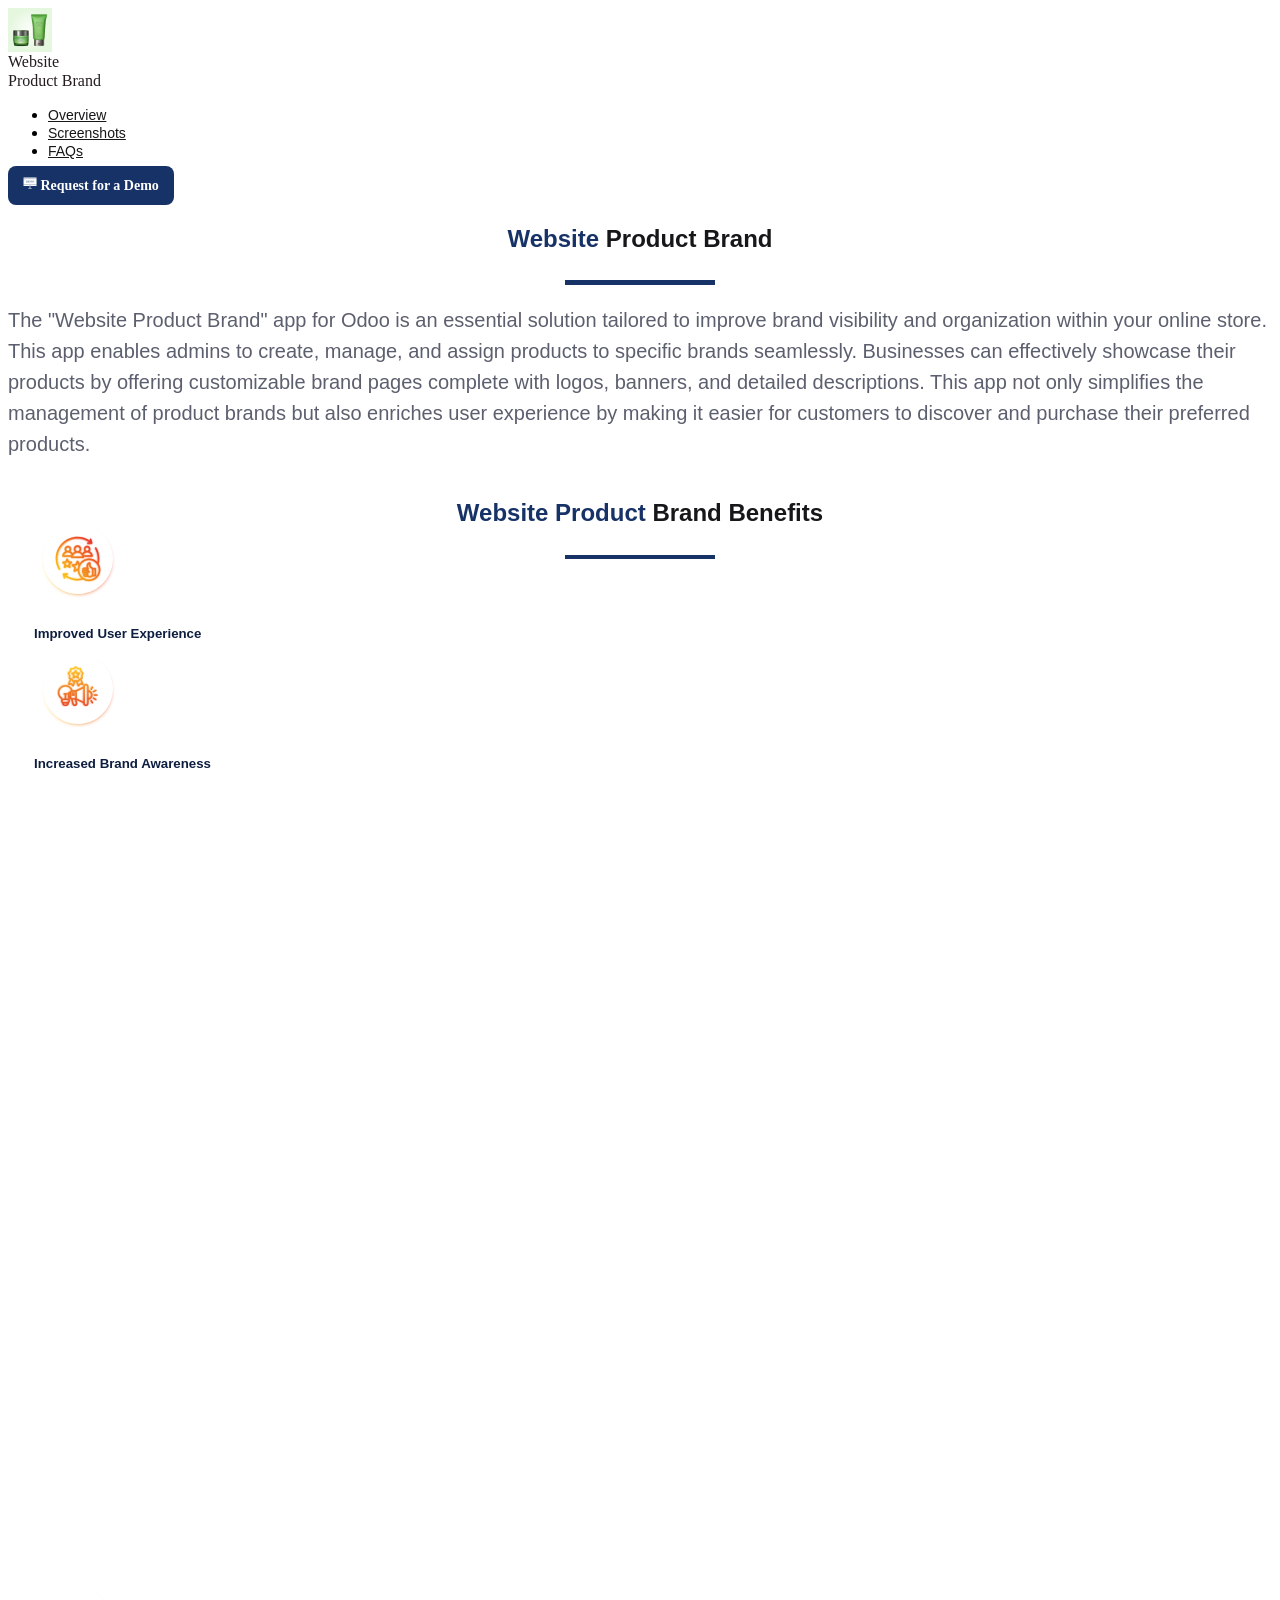
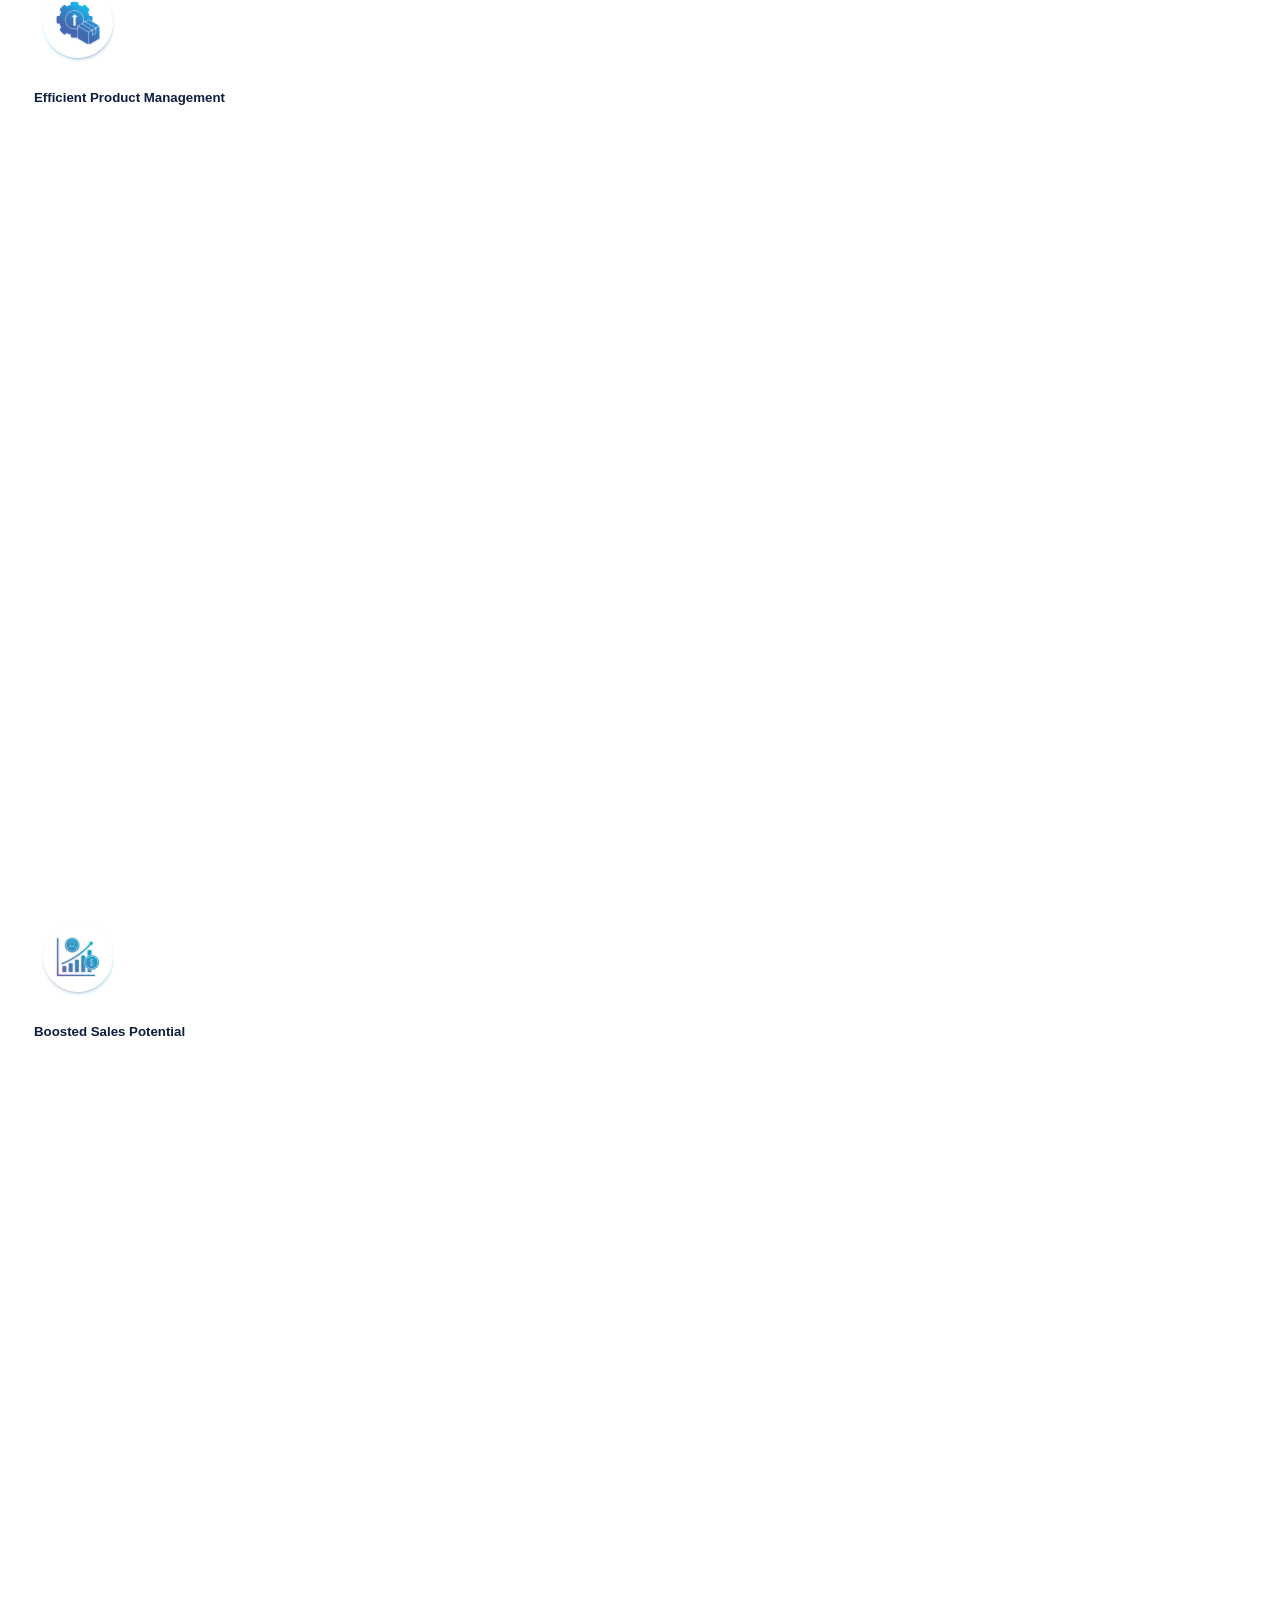
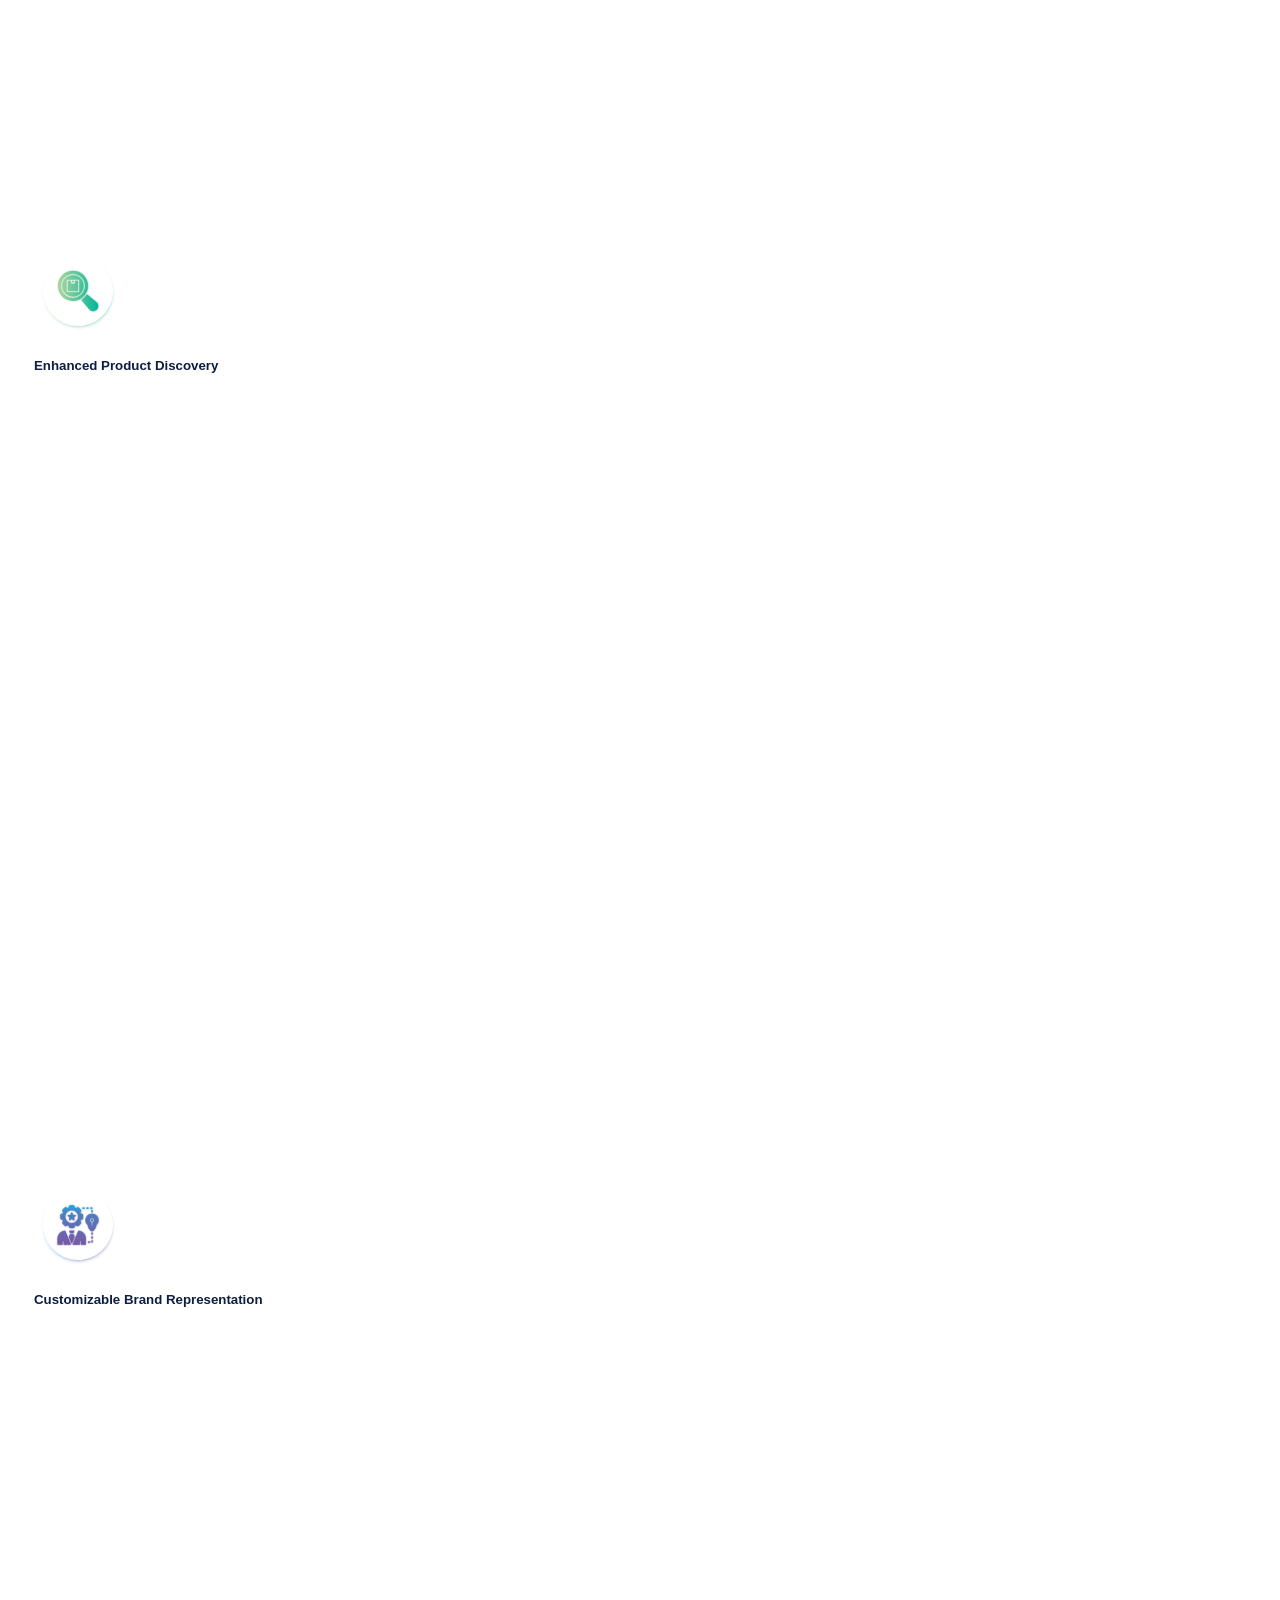
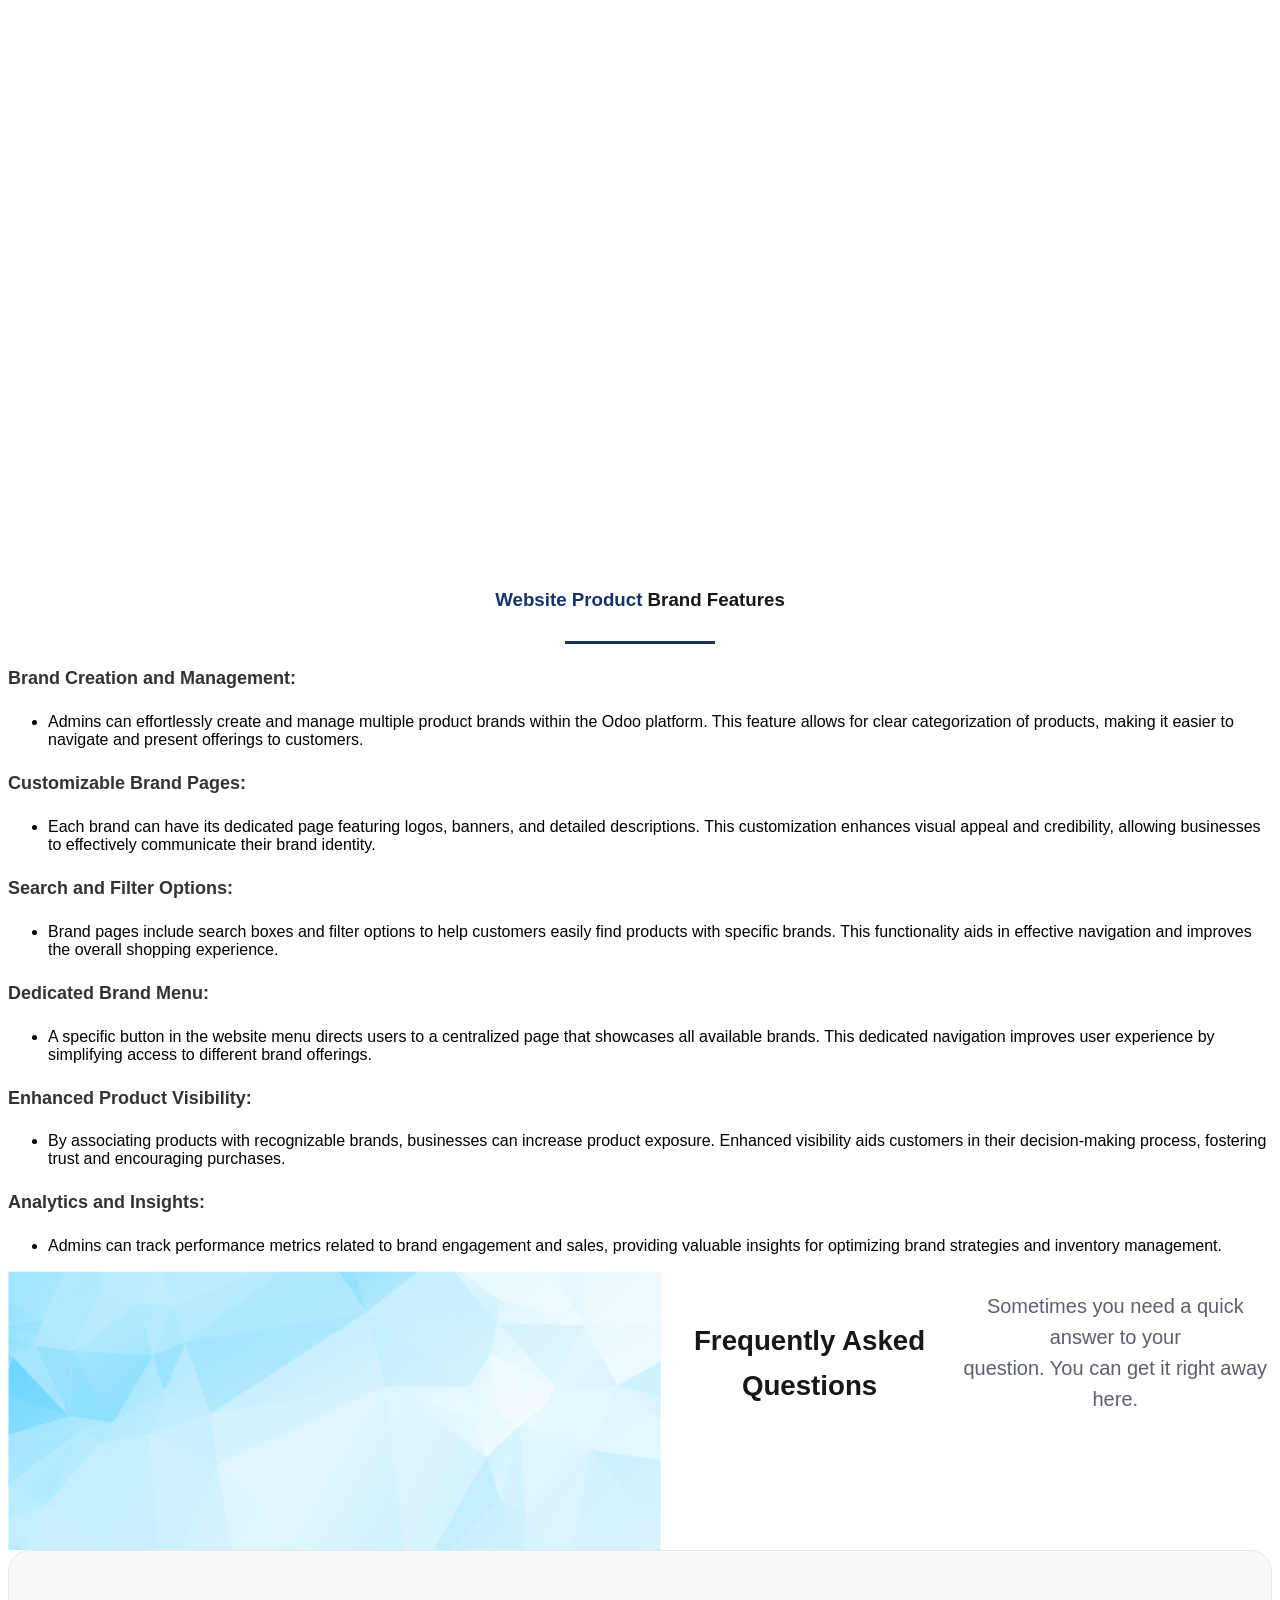
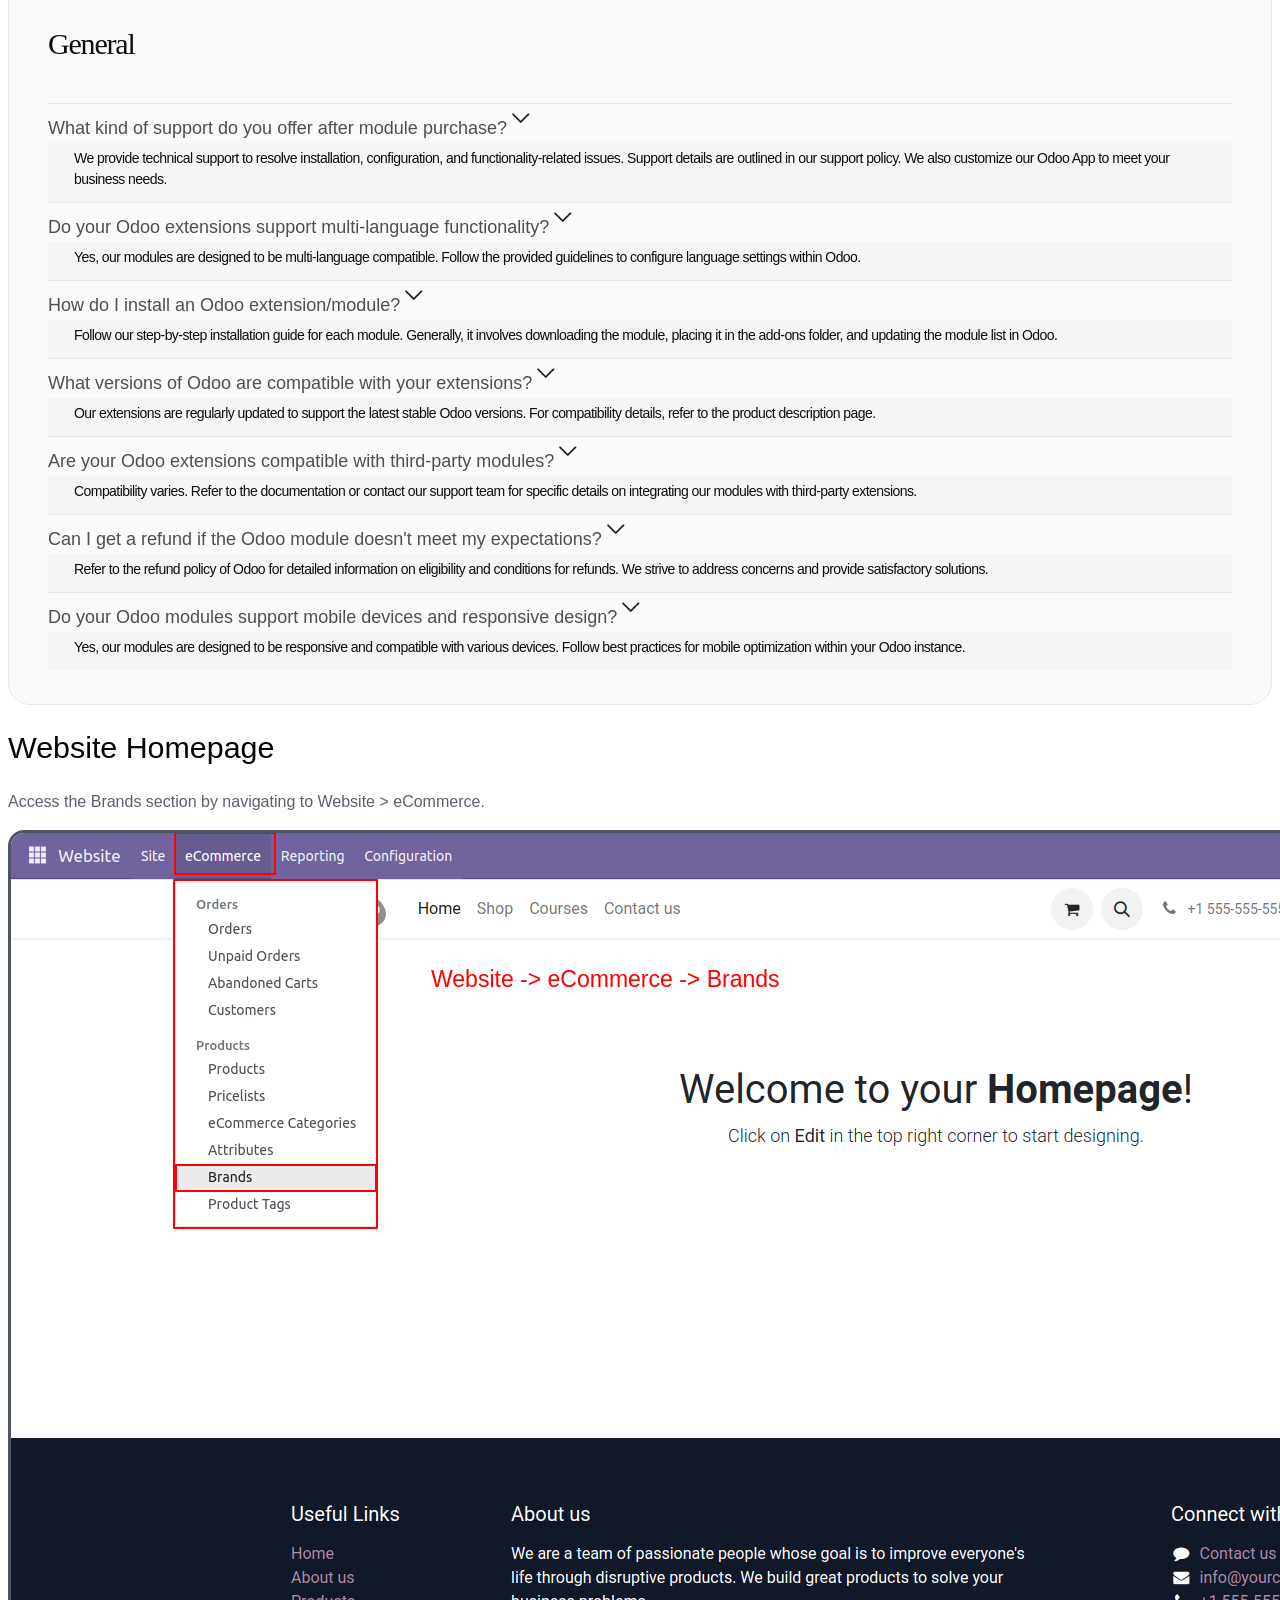
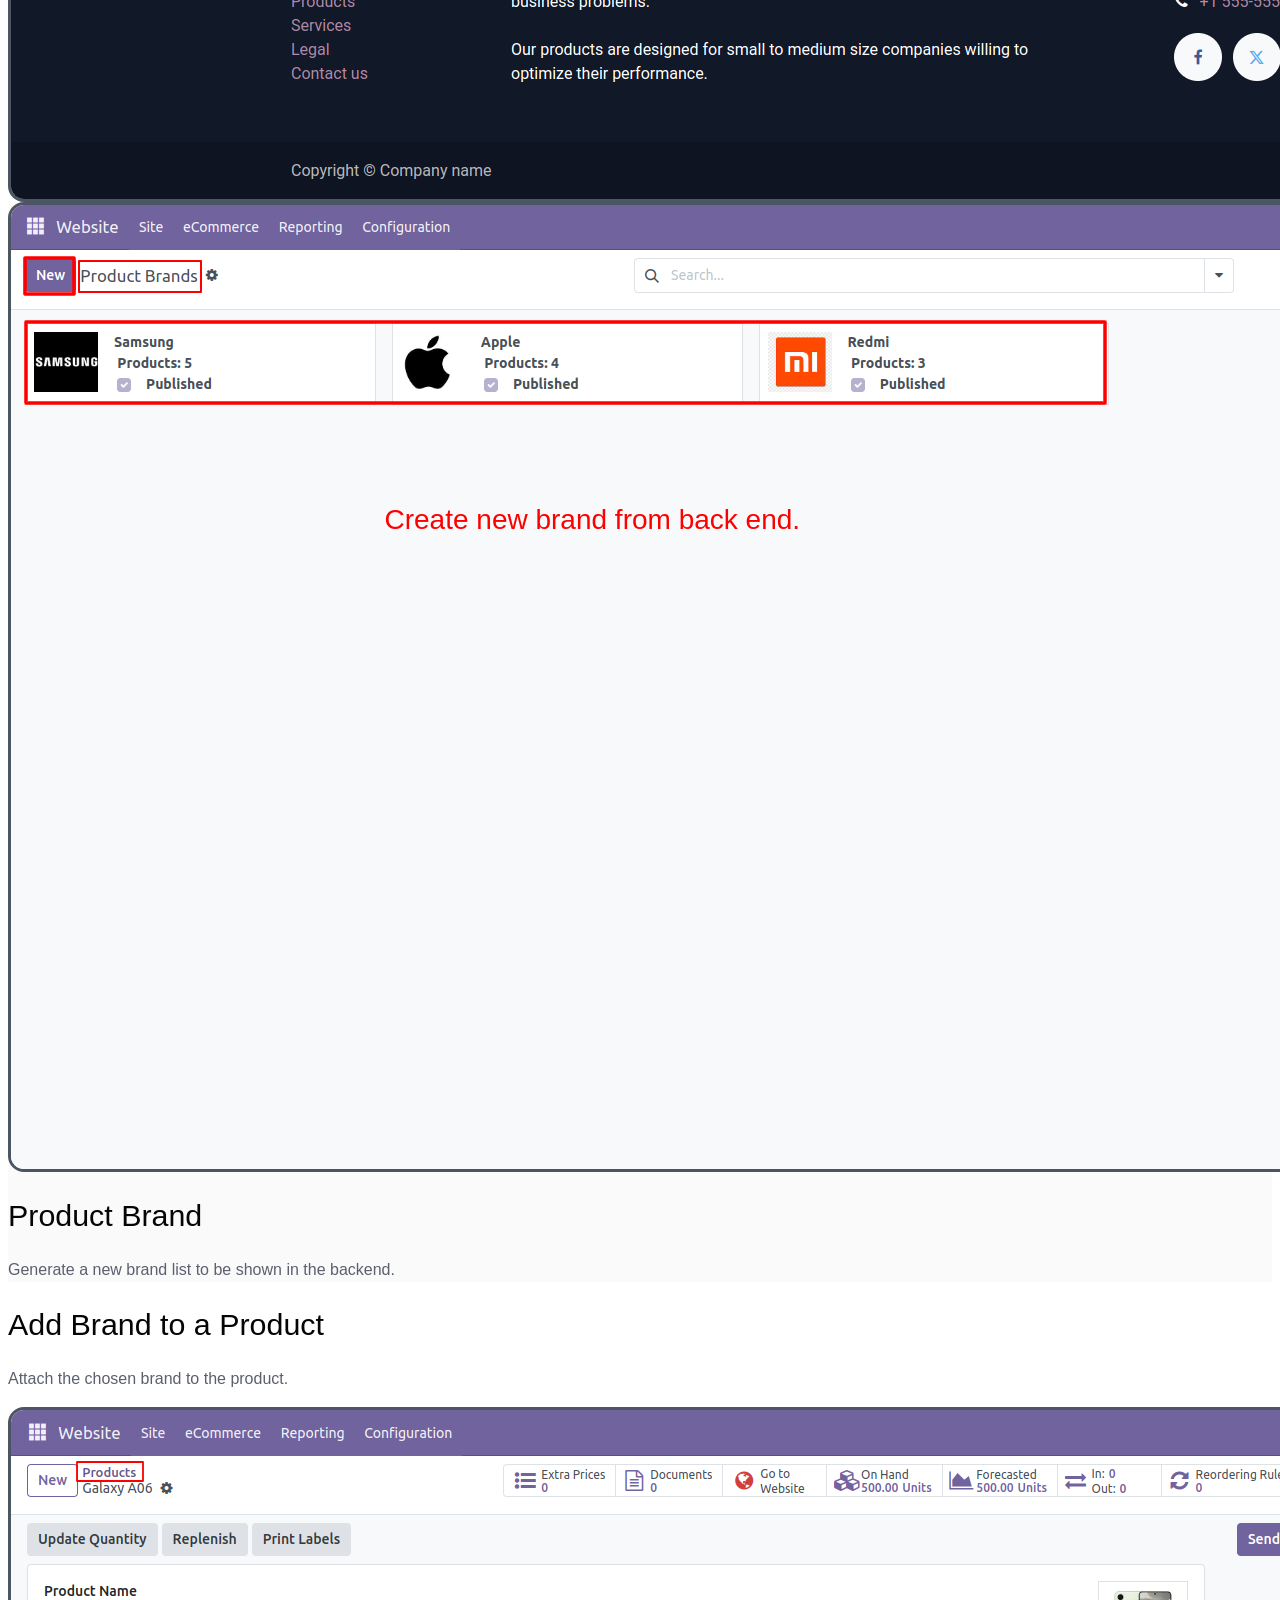
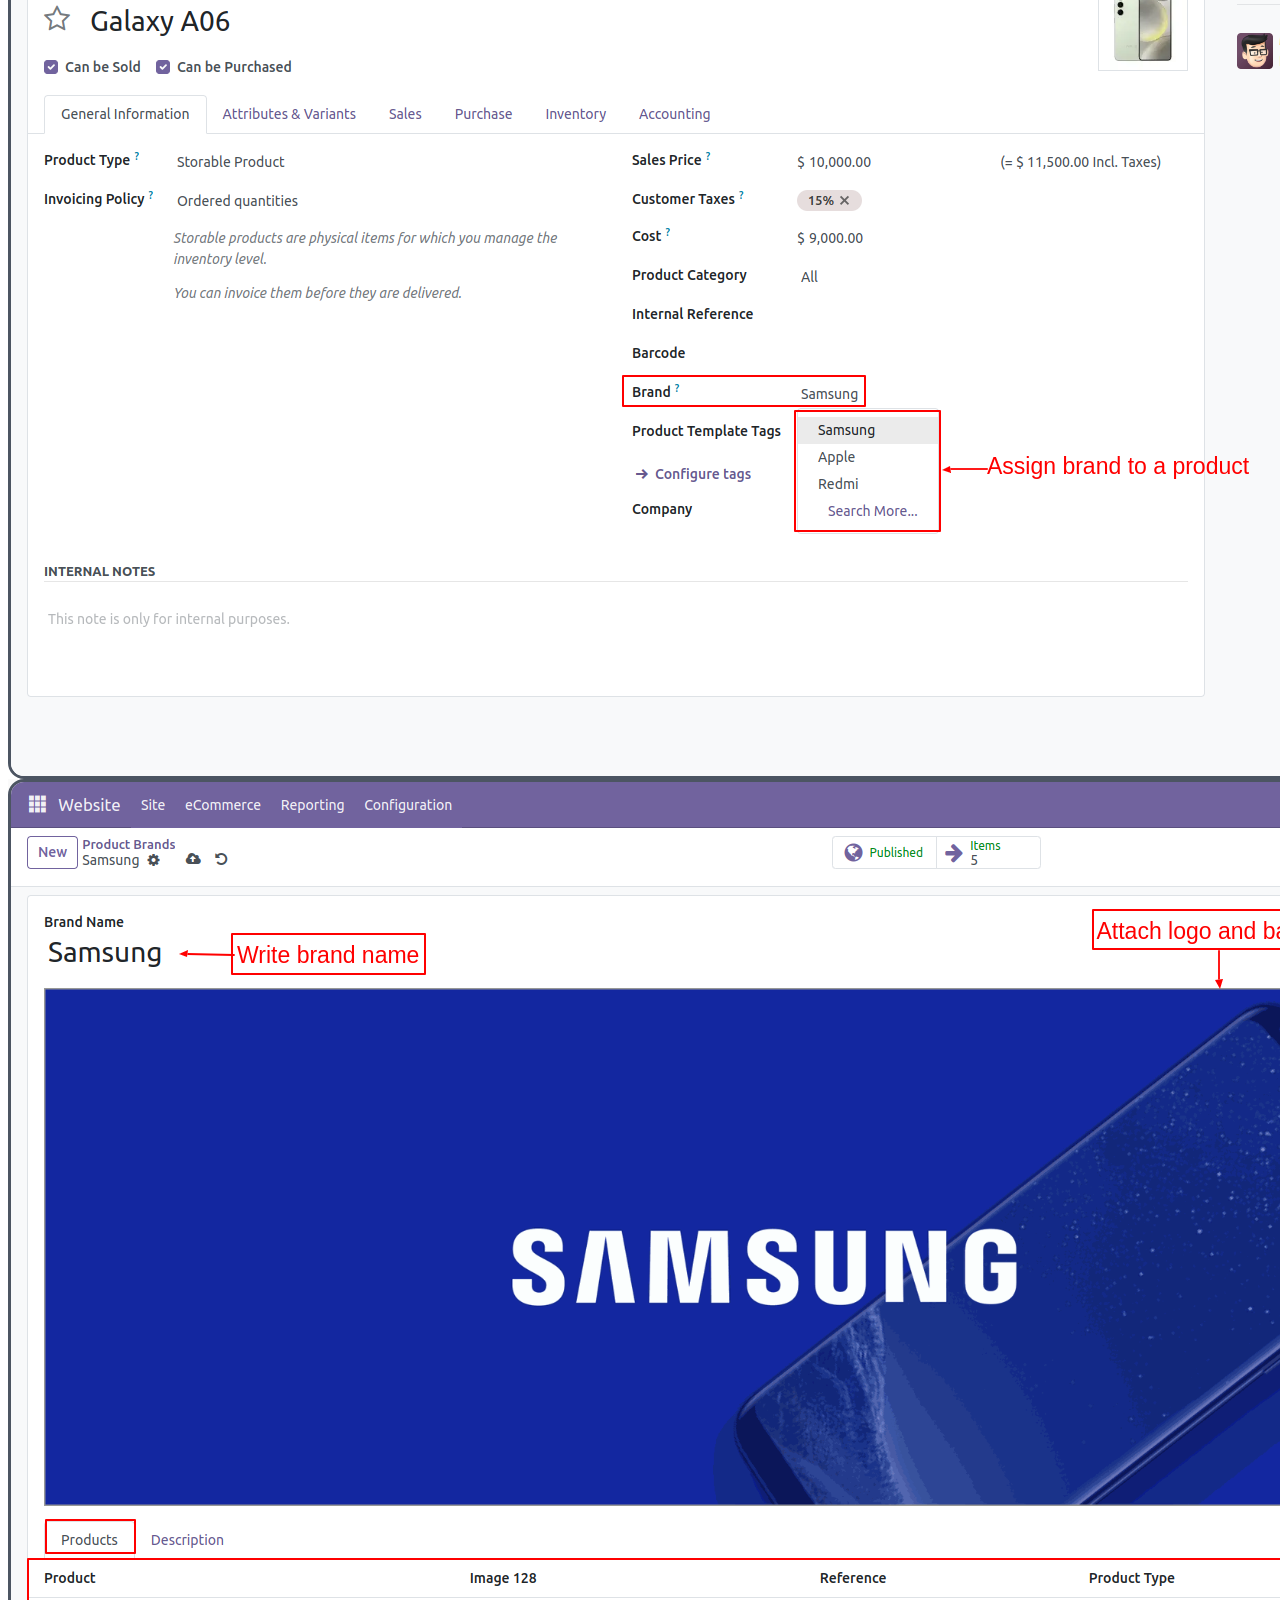
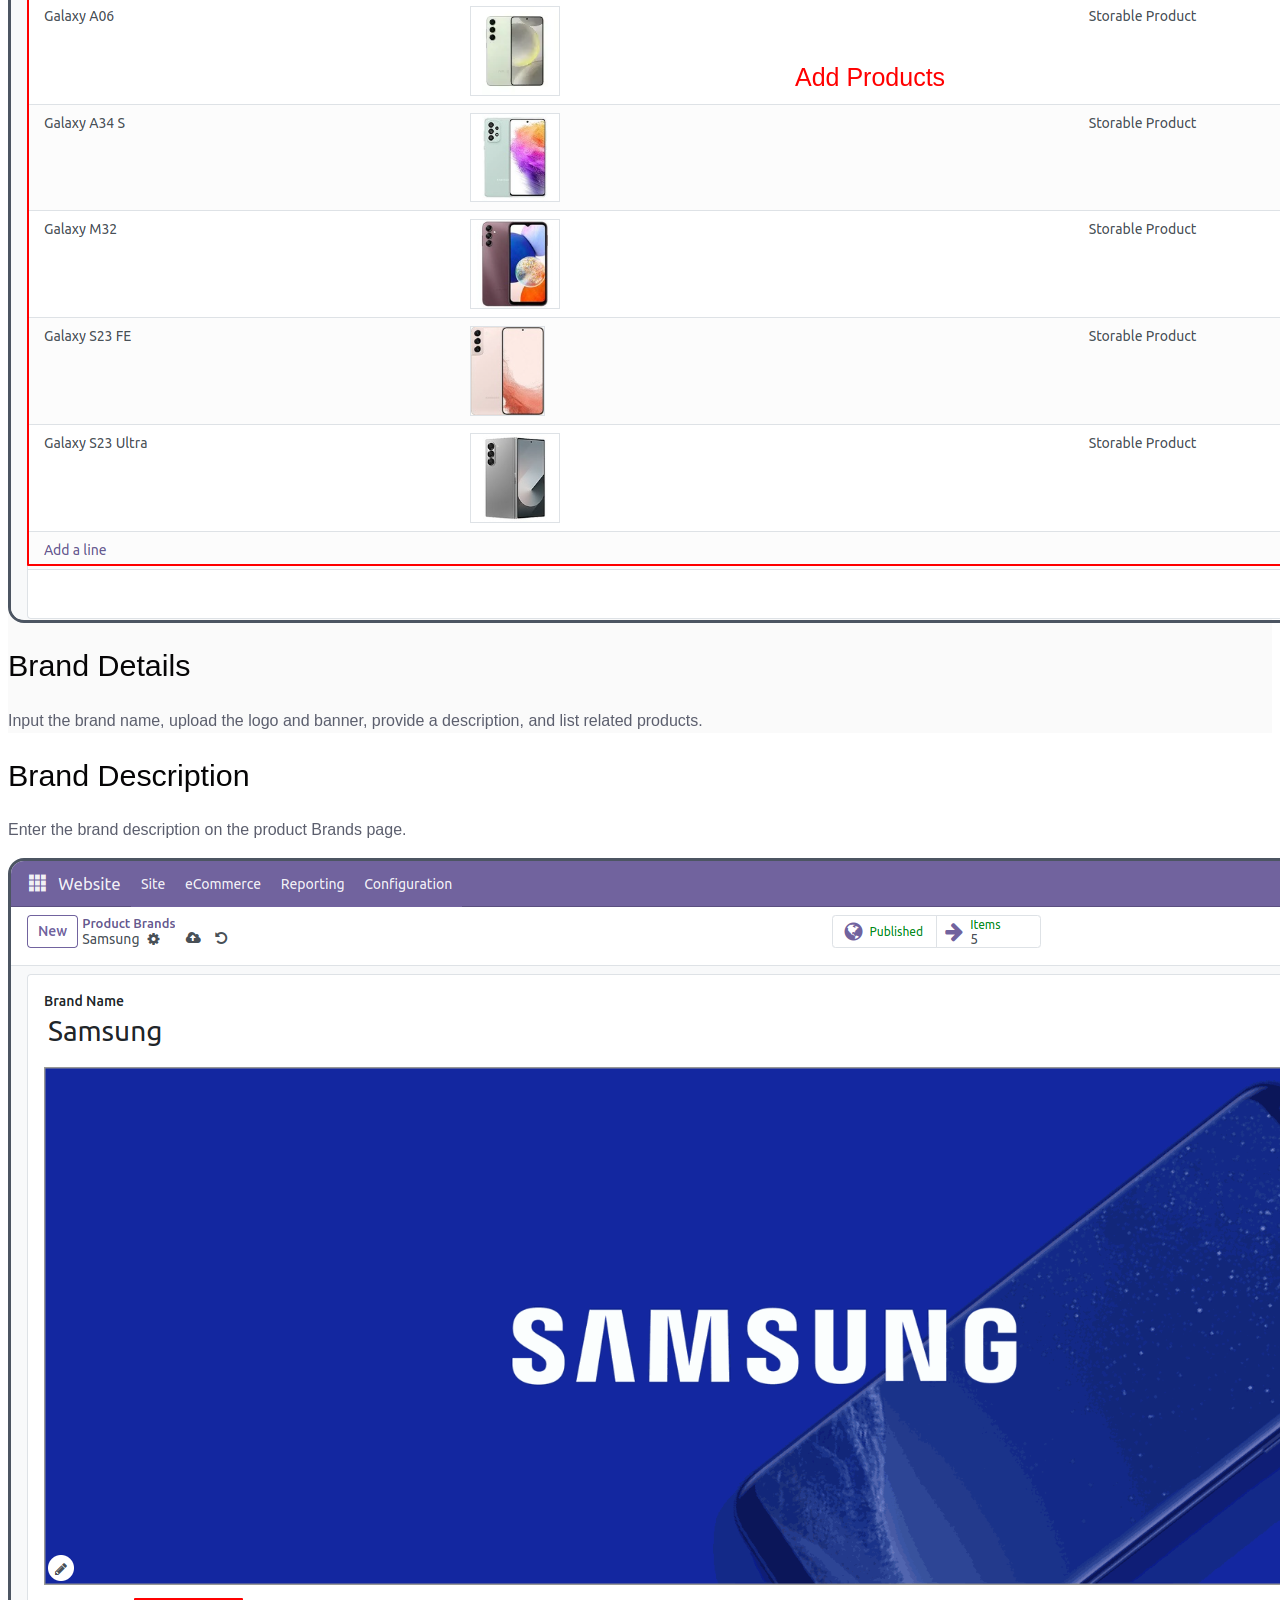
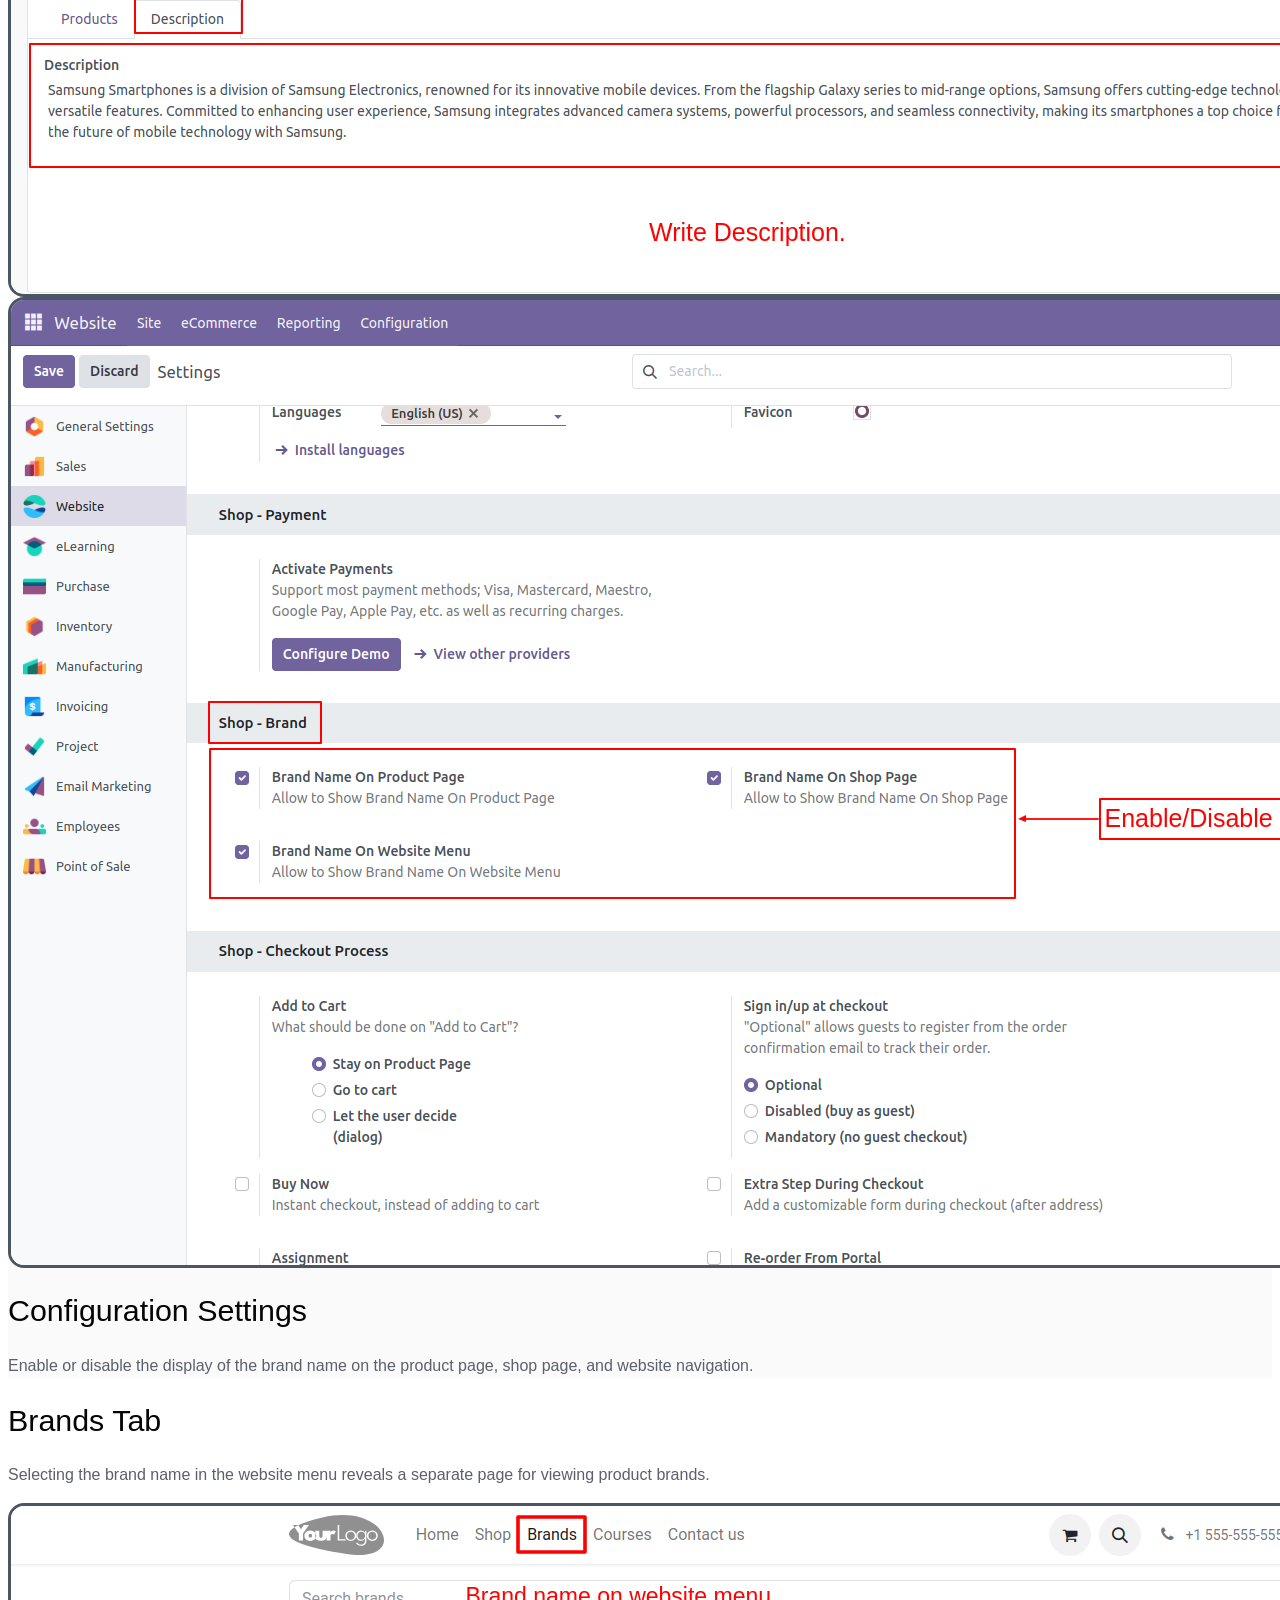
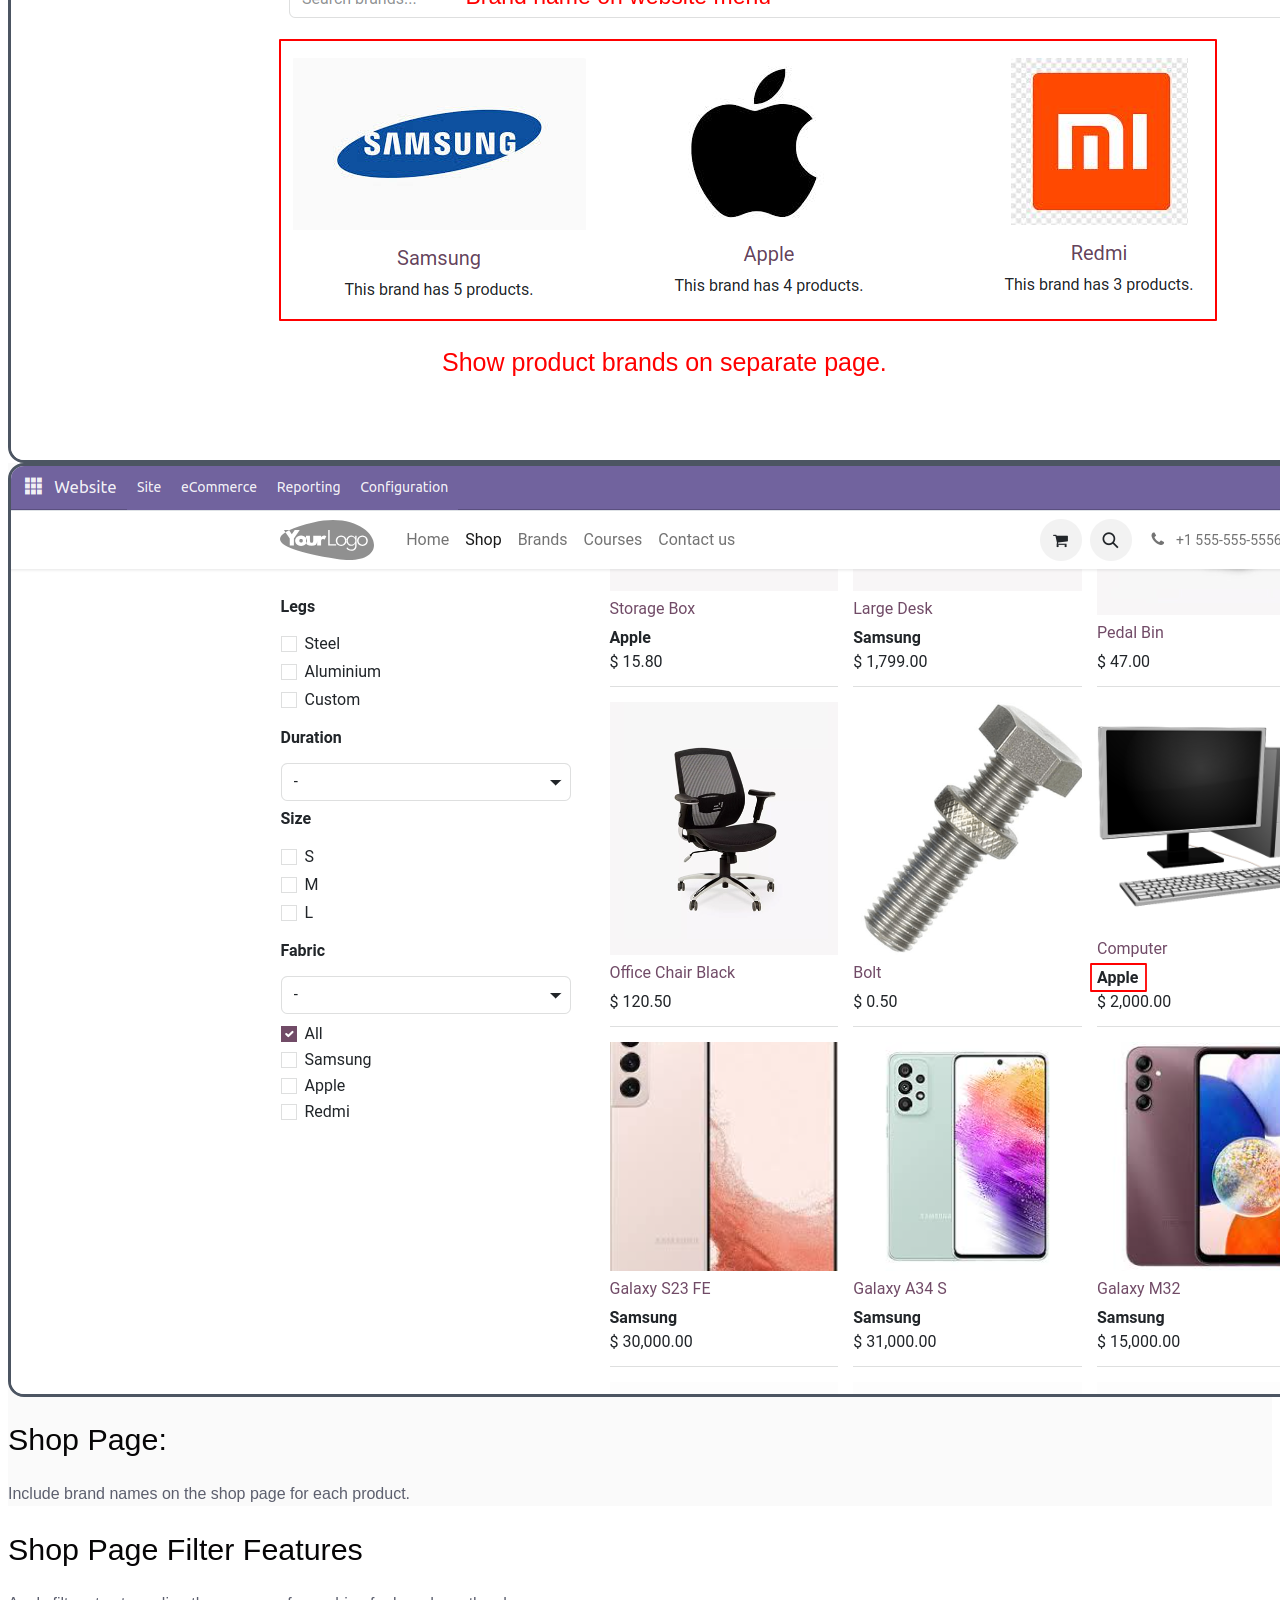
<file: wbl_product_brand/static/description/index.html>
<html>
<body>
<section>
    <div class="container shadow px-0" style="background-color:#ffffff; border-radius:8px">
        <div class="px-md-5 p-2" style="border-radius:20px; font-family:'Inter', sans-serif">
            <div class="pt-4 d-flex position-relative justify-content-lg-between justify-content-center align-items-center pb-1">
                <div class="d-lg-flex d-none align-items-center">
                    <div class="me-1">
                        <img height="44" width="44"
                             src="icon.png"
                             alt="Product Image">
                    </div>
                    <div style="font-weight:500; font-family:'poppins'; font-size:16px; line-height:19px; color:#241C1D">
                        Website <br class="d-xl-block d-none">Product Brand
                    </div>
                </div>
                <ul class="nav nav-tabs justify-content-center bg-white " id="myTab" role="tablist">
                    <li class="nav-item" role="presentation">
                        <a aria-controls="overview" aria-bs-selected="true" class="nav-link active" data-bs-toggle="tab"
                           href="#overview" id="overview-tab" role="tab"
                           style="font-weight:400; font-size:14px; color:#171618" aria-selected="false">
                            Overview</a>
                    </li>
                    <li class="nav-item" role="presentation">
                        <a aria-controls="screenshots" aria-bs-selected="false" class="nav-link" data-bs-toggle="tab"
                           href="#screenshots" id="screenshots-tab" role="tab"
                           style="font-weight:400; font-size:14px; color:#171618" aria-selected="false" tabindex="-1">Screenshots</a>
                    </li>
                    <li class="nav-item" role="presentation">
                        <a aria-controls="faq" aria-bs-selected="false" class="nav-link" data-bs-toggle="tab"
                           href="#faq" id="faq-tab" role="tab" style="font-weight:400; font-size:14px; color:#171618"
                           aria-selected="false" tabindex="-1">
                            FAQs</a>
                    </li>
                </ul>
                <a class="d-lg-flex d-none align-items-center justif-content-center px-4 py-3 text-center"
                   href="mailto:support@weblyticlabs.com"
                   style="padding:12px 15px; font-family:Inter; text-decoration:none; background-color:#163266; border-radius:8px; font-style:normal; font-weight:600; font-size:14px; line-height:18.6px; color:#fff">
                    <img class="me-2" width="14" height="14"
                         src="assets/misc/Demo.svg"
                         alt="">
                    Request for a Demo</a>
            </div>
        </div>
        <div class="mb-4" style="border-radius:20px; font-family:'Inter', sans-serif">
            <div class="tab-content py-2" id="myTabContent">
                <div aria-labelledby="overview-tab" class="tab-pane fade active show" id="overview" role="tabpanel">
                    <div class="position-relative">
                        <div class="mt20 mx-auto text-center">
                            <h1 class="position-relative"
                                style="font-family:'Inter', sans-serif; line-height:45px; color:#171618; text-align:center">
                                <span style="color:#163266">Website</span>
                                Product Brand
                            </h1>
                            <span style="width:150px; background-color:#163266; height:5px; display:block; margin:0 auto"></span>
                        </div>
                        <p class="mx-auto px-md-5 p-2 mt-lg-4 mt-2 pt-2"
                           style="font-weight:500; font-size:20px; line-height:155.19%; margin-bottom:30px; font-family:'Poppins', sans-serif; color:#5C5F6E">
                            The "Website Product Brand" app for Odoo is an essential solution tailored to improve brand
                            visibility and organization within your online store. This app enables admins to create,
                            manage, and assign products to specific brands seamlessly.

                            Businesses can effectively showcase their products by offering customizable brand pages
                            complete with logos, banners, and detailed descriptions. This app not only simplifies the
                            management of product brands but also enriches user experience by making it easier for
                            customers to discover and purchase their preferred products.
                        </p>
                    </div>
                    <div class="position-relative">
                        <section class="oe_container pt16 mt16 pb-2">
                            <div class="mt25 mx-auto text-center">
                                <h2 class="position-relative"
                                    style="font-family:'Inter', sans-serif; line-height:45px; color:#171618; text-align:center">
                                    <span style="color:#163266">Website Product</span>
                                    Brand Benefits
                                </h2>
                                <span style="width:150px; background-color:#163266; height:4px; display:block; margin:0 auto"></span>
                            </div>
                            <div class="row mt-5">
                                <div class="row" style="margin-left:1px;">
                                    <div class="col-md-4 col-sm-6 mt48 mb-4 p-4">
                                        <div class="bg-white shadow" style="border-radius:10px; padding:25px">
                                            <p class="text-center mb4" style="margin-top:-70px">
                                                <span style="" class=""><img
                                                        src="assets/features/Improved User Experience.svg"
                                                        style="height:90px"></span>
                                            </p>
                                            <div class="text-center">
                                                <h5 style="color:#0e1e40; text-transform:capitalize"
                                                    class="mb2 text-center">
                                                    Improved User Experience
                                                </h5>
                                            </div>
                                        </div>
                                    </div>
                                    <div class="col-md-4 col-sm-6 mt48 mb-4 p-4">
                                        <div class="bg-white shadow"
                                             style="border-radius:10px; padding:25px; height:100%">
                                            <p class="text-center mb4" style="margin-top:-70px">
                                                <span style="" class=""><img
                                                        src="assets/features/Increased Brand Awareness.svg"
                                                        style="height:90px"></span>
                                            </p>
                                            <div class="text-center">
                                                <h5 style="color:#0e1e40; text-transform:capitalize"
                                                    class="mb2 text-center">
                                                    Increased Brand Awareness
                                                </h5>
                                            </div>
                                        </div>
                                    </div>
                                    <div class="col-md-4 col-sm-6 mt48 mb-4 p-4">
                                        <div class="bg-white shadow"
                                             style="border-radius:10px; padding:25px; height:100%">
                                            <p class="text-center mb4" style="margin-top:-70px">
                                                <span style="" class=""><img
                                                        src="assets/features/Efficient Product Management.svg"
                                                        style="height:90px"></span>
                                            </p>
                                            <div class="text-center">
                                                <h5 style="text-transform:capitalize; color:#0e1e40"
                                                    class="mb2 text-center">
                                                    Efficient Product Management
                                                </h5>
                                            </div>
                                        </div>
                                    </div>
                                    <div class="col-md-4 col-sm-6 mt48 mb-4 p-4">
                                        <div class="bg-white shadow"
                                             style="border-radius:10px; padding:25px; height:100%">
                                            <p class="text-center mb4" style="margin-top:-70px">
                                                <span style="" class=""><img
                                                        src="assets/features/Boosted Sales Potential.svg"
                                                        style="height:90px"></span>
                                            </p>
                                            <div class="text-center">
                                                <h5 style="color:#0e1e40; text-transform:capitalize"
                                                    class="mb2 text-center">
                                                    Boosted Sales Potential
                                                </h5>
                                            </div>
                                        </div>
                                    </div>
                                    <div class="col-md-4 col-sm-6 mt48 mb-4 p-4">
                                        <div class="bg-white shadow"
                                             style="border-radius:10px; padding:25px; height:100%">
                                            <p class="text-center mb4" style="margin-top:-70px">
                                                <span style="" class=""><img
                                                        src="assets/features/Enhanced Product Discovery.svg"
                                                        style="height:90px"></span>
                                            </p>
                                            <div class="text-center">
                                                <h5 style="color:#0e1e40; text-transform:capitalize"
                                                    class="mb2 text-center">
                                                    Enhanced Product Discovery
                                                </h5>
                                            </div>
                                        </div>
                                    </div>
                                    <div class="col-md-4 col-sm-6 mt48 mb-4 p-4">
                                        <div class="bg-white shadow"
                                             style="border-radius:10px; padding:25px; height:100%">
                                            <p class="text-center mb4" style="margin-top:-70px">
                                                <span style="" class=""><img
                                                        src="assets/features/Customizable Brand Representation.svg"
                                                        style="height:90px"></span>
                                            </p>
                                            <div class="text-center">
                                                <h5 style="color:#0e1e40; text-transform:capitalize"
                                                    class="mb2 text-center">
                                                    Customizable Brand Representation
                                                </h5>
                                            </div>
                                        </div>
                                    </div>
                                </div>
                            </div>
                        </section>
                    </div>
                    <div class="position-relative">
                        <div class="mt20 mx-auto text-center">
                            <h3 class="position-relative"
                                style="font-family:'Inter', sans-serif; line-height:45px; color:#171618; text-align:center">
                                <span style="color:#163266">Website Product</span>
                                Brand Features
                            </h3>
                            <span style="width:150px; background-color:#163266; height:3px; display:block; margin:0 auto"></span>
                        </div>
                        <div class="container mt-5">
                            <div class="row p-2" style="font-family:'Open Sans',sans-serif">
                                <div class="col col-12 col-md-6 mb-4"
                                     style="font-weight:normal; font-size:16px">
                                    <div class="shadow p-4 h-100">
                                        <h4 style="color:#333333; font-family:'Open Sans',sans-serif; font-weight:600; font-size:18px">
                                            Brand Creation and Management:
                                        </h4>
                                        <ul class="fa-ul mt-2 p-2">
                                            <li class="pb-2"><i class="fa-li fa fa-check"
                                                                style="color:#bee0ec"></i>
                                                Admins can effortlessly create and manage multiple product brands within
                                                the Odoo platform. This feature allows for clear categorization of
                                                products, making it easier to navigate and present offerings to
                                                customers.
                                            </li>
                                        </ul>
                                    </div>
                                </div>
                                <div class="col col-12 col-md-6 mb-4"
                                     style="font-weight:normal; font-size:16px">
                                    <div class="shadow p-4 h-100">
                                        <h4 style="color:#333333; font-family:'Open Sans',sans-serif; font-weight:600; font-size:18px">
                                            Customizable Brand Pages:
                                        </h4>
                                        <ul class="fa-ul mt-2 p-2">
                                            <li class="pb-2"><i class="fa-li fa fa-check"
                                                                style="color:#bee0ec"></i>
                                                Each brand can have its dedicated page featuring logos, banners, and
                                                detailed descriptions. This customization enhances visual appeal and
                                                credibility, allowing businesses to effectively communicate their brand
                                                identity.
                                            </li>
                                        </ul>
                                    </div>
                                </div>
                                <div class="col col-12 col-md-6 mb-4"
                                     style="font-weight:normal; font-size:16px">
                                    <div class="shadow p-4 h-100">
                                        <h4 style="color:#333333; font-family:'Open Sans',sans-serif; font-weight:600; font-size:18px">
                                            Search and Filter Options:
                                        </h4>
                                        <ul class="fa-ul mt-2 p-2">
                                            <li class="pb-2"><i class="fa-li fa fa-check"
                                                                style="color:#bee0ec"></i>
                                                Brand pages include search boxes and filter options to help customers
                                                easily find products with specific brands. This functionality aids in
                                                effective navigation and improves the overall shopping experience.
                                            </li>
                                        </ul>
                                    </div>
                                </div>
                                <div class="col col-12 col-md-6 mb-4"
                                     style="font-weight:normal; font-size:16px">
                                    <div class="shadow p-4 h-100">
                                        <h4 style="color:#333333; font-family:'Open Sans',sans-serif; font-weight:600; font-size:18px">
                                            Dedicated Brand Menu:
                                        </h4>
                                        <ul class="fa-ul mt-2 p-2">
                                            <li class="pb-2"><i class="fa-li fa fa-check"
                                                                style="color:#bee0ec"></i>
                                                A specific button in the website menu directs users to a centralized
                                                page that showcases all available brands. This dedicated navigation
                                                improves user experience by simplifying access to different brand
                                                offerings.
                                            </li>
                                        </ul>
                                    </div>
                                </div>
                                <div class="col col-12 col-md-6 mb-4"
                                     style="font-weight:normal; font-size:16px">
                                    <div class="shadow p-4 h-100">
                                        <h4 style="color:#333333; font-family:'Open Sans',sans-serif; font-weight:600; font-size:18px">
                                            Enhanced Product Visibility:
                                        </h4>
                                        <ul class="fa-ul mt-2 p-2">
                                            <li class="pb-2"><i class="fa-li fa fa-check"
                                                                style="color:#bee0ec"></i>
                                                By associating products with recognizable brands, businesses can
                                                increase product exposure. Enhanced visibility aids customers in their
                                                decision-making process, fostering trust and encouraging purchases.
                                            </li>
                                        </ul>
                                    </div>
                                </div>
                                <div class="col col-12 col-md-6 mb-4"
                                     style="font-weight:normal; font-size:16px">
                                    <div class="shadow p-4 h-100">
                                        <h4 style="color:#333333; font-family:'Open Sans',sans-serif; font-weight:600; font-size:18px">
                                            Analytics and Insights:
                                        </h4>
                                        <ul class="fa-ul mt-2 p-2">
                                            <li class="pb-2"><i class="fa-li fa fa-check"
                                                                style="color:#bee0ec"></i>
                                                Admins can track performance metrics related to brand engagement and
                                                sales, providing valuable insights for optimizing brand strategies and
                                                inventory management.
                                            </li>
                                        </ul>
                                    </div>
                                </div>
                            </div>
                        </div>
                    </div>
                </div>
                <div aria-labelledby="faq-tab" class="tab-pane fade show" id="faq" role="tabpanel">
                    <div class="position-relative d-flex flex-column justify-content-center align-items-center"
                         style="border-radius:30px; height:279px; display:flex">
                        <img src="assets/misc/Heading Background.png"
                             alt="Heading Background" class="img-fluid w-100 h-100 position-absolute">
                        <h5 class="position-relative"
                            style="font-family:'Inter', sans-serif; font-weight:600; font-size:calc(0.93rem + 1vw); line-height:45px; color:#171618; text-align:center">
                            Frequently Asked Questions
                        </h5>
                        <p class="position-relative"
                           style="font-weight:500; font-size:20px; line-height:155.19%; text-align:center; margin-bottom:30px; font-family:'Poppins', sans-serif; color:#5C5F6E">
                            Sometimes you need a quick answer to your <br> question. You can get it right away here.
                        </p>
                    </div>
                    <div class="row px-md-5 p-2">
                        <div class="col-12">
                            <div class="d-flex align-items-start justify-content-start flex-column">
                                <div class="tab-content w-100 mb-3">
                                    <div class="tab-pane fade active show" id="faq-1" role="tabpanel"
                                         aria-labelledby="general-tab"
                                         style="padding:34px 39px; border:1px solid #E5E7EB; background-color:#FAFAFA; border-radius:22px">
                                        <h4 class="mb-3 pb-2"
                                            style="font-family:Poppins; font-size:30px; font-weight:500; line-height:37.76px; letter-spacing:-0.04em; text-align:left; color:#0B0D0E">
                                            General</h4>
                                        <div class="w-100">
                                            <div aria-expanded="false" class="card-header collapsed"
                                                 data-bs-toggle="collapse" href="#collapseFAQOne"
                                                 style="background-color:transparent; border:none; border-top:1px solid #E8E8E8">
                                                <a class="card-title text-decoration-none d-flex align-content-center justify-content-between mb-0 cursor-pointer"
                                                   style="font-size:18px; line-height:30px; font-weight:500; color:#4F4F4F">
                                                    What kind of support do you offer after module purchase?
                                                    <img alt="" class="float-right pt-2"
                                                         width="20" height="30"
                                                         src="assets/misc/Down Arrow.svg">
                                                </a>
                                            </div>
                                            <div id="collapseFAQOne" class="accordion-collapse collapse"
                                                 style="background-color:rgb(244, 245, 246)"
                                                 aria-labelledby="headingOne" data-bs-parent="#accordion6">
                                                <div class="accordion-body"
                                                     style="font-size:14px; font-weight:400; line-height:21px; letter-spacing:-0.04em; text-align:left; color:#0B0D0E; padding:5px 24px 12px 26px">
                                                    We provide technical support to resolve installation, configuration,
                                                    and functionality-related issues. Support details are outlined in
                                                    our support policy. We also customize our Odoo App to meet your
                                                    business needs.
                                                </div>
                                            </div>
                                            <div aria-expanded="false" class="card-header collapsed"
                                                 data-bs-toggle="collapse" href="#collapseFAQTwo"
                                                 style="background-color:transparent; border:none; border-top:1px solid #E8E8E8">
                                                <a class="card-title text-decoration-none d-flex align-content-center justify-content-between mb-0 cursor-pointer"
                                                   style="font-size:18px; line-height:30px; font-weight:500; color:#4F4F4F">
                                                    Do your Odoo extensions support multi-language functionality?
                                                    <img alt="" class="float-right pt-2"
                                                         width="20" height="30"
                                                         src="assets/misc/Down Arrow.svg">
                                                </a>
                                            </div>
                                            <div id="collapseFAQTwo" class="accordion-collapse collapse"
                                                 style="background-color:rgb(244, 245, 246)"
                                                 aria-labelledby="headingTwo" data-bs-parent="#accordion6">
                                                <div class="accordion-body"
                                                     style="font-size:14px; font-weight:400; line-height:21px; letter-spacing:-0.04em; text-align:left; color:#0B0D0E; padding:5px 24px 12px 26px">
                                                    Yes, our modules are designed to be multi-language compatible.
                                                    Follow the provided guidelines to configure language settings within
                                                    Odoo.
                                                </div>
                                            </div>
                                            <div aria-expanded="false" class="card-header collapsed"
                                                 data-bs-toggle="collapse" href="#collapseFAQThree"
                                                 style="background-color:transparent; border:none; border-top:1px solid #E8E8E8">
                                                <a class="card-title text-decoration-none d-flex align-content-center justify-content-between mb-0 cursor-pointer"
                                                   style="font-size:18px; line-height:30px; font-weight:500; color:#4F4F4F">
                                                    How do I install an Odoo extension/module?
                                                    <img alt="" class="float-right pt-2"
                                                         width="20" height="30"
                                                         src="assets/misc/Down Arrow.svg">
                                                </a>
                                            </div>
                                            <div id="collapseFAQThree" class="accordion-collapse collapse"
                                                 style="background-color:rgb(244, 245, 246)"
                                                 aria-labelledby="headingThree" data-bs-parent="#accordion6">
                                                <div class="accordion-body"
                                                     style="font-size:14px; font-weight:400; line-height:21px; letter-spacing:-0.04em; text-align:left; color:#0B0D0E; padding:5px 24px 12px 26px">
                                                    Follow our step-by-step installation guide for each module.
                                                    Generally, it involves downloading the module, placing it in the
                                                    add-ons folder, and updating the module list in Odoo.
                                                </div>
                                            </div>
                                            <div aria-expanded="false" class="card-header collapsed"
                                                 data-bs-toggle="collapse" href="#collapseFAQFour"
                                                 style="background-color:transparent; border:none; border-top:1px solid #E8E8E8">
                                                <a class="card-title text-decoration-none d-flex align-content-center justify-content-between mb-0 cursor-pointer"
                                                   style="font-size:18px; line-height:30px; font-weight:500; color:#4F4F4F">
                                                    What versions of Odoo are compatible with your extensions?
                                                    <img alt="" class="float-right pt-2"
                                                         width="20" height="30"
                                                         src="assets/misc/Down Arrow.svg">
                                                </a>
                                            </div>
                                            <div id="collapseFAQFour" class="accordion-collapse collapse"
                                                 style="background-color:rgb(244, 245, 246)"
                                                 aria-labelledby="headingFour" data-bs-parent="#accordion6">
                                                <div class="accordion-body"
                                                     style="font-size:14px; font-weight:400; line-height:21px; letter-spacing:-0.04em; text-align:left; color:#0B0D0E; padding:5px 24px 12px 26px">
                                                    Our extensions are regularly updated to support the latest stable
                                                    Odoo versions. For compatibility details, refer to the product
                                                    description page.
                                                </div>
                                            </div>
                                            <div aria-expanded="false" class="card-header collapsed"
                                                 data-bs-toggle="collapse" href="#collapseFAQFive"
                                                 style="background-color:transparent; border:none; border-top:1px solid #E8E8E8">
                                                <a class="card-title text-decoration-none d-flex align-content-center justify-content-between mb-0 cursor-pointer"
                                                   style="font-size:18px; line-height:30px; font-weight:500; color:#4F4F4F">
                                                    Are your Odoo extensions compatible with third-party modules?
                                                    <img alt="" class="float-right pt-2"
                                                         width="20" height="30"
                                                         src="assets/misc/Down Arrow.svg">
                                                </a>
                                            </div>
                                            <div id="collapseFAQFive" class="accordion-collapse collapse"
                                                 style="background-color:rgb(244, 245, 246)"
                                                 aria-labelledby="headingFive" data-bs-parent="#accordion6">
                                                <div class="accordion-body"
                                                     style="font-size:14px; font-weight:400; line-height:21px; letter-spacing:-0.04em; text-align:left; color:#0B0D0E; padding:5px 24px 12px 26px">
                                                    Compatibility varies. Refer to the documentation or contact our
                                                    support team for specific details on integrating our modules with
                                                    third-party extensions.
                                                </div>
                                            </div>
                                            <div aria-expanded="false" class="card-header collapsed"
                                                 data-bs-toggle="collapse" href="#collapseFAQSix"
                                                 style="background-color:transparent; border:none; border-top:1px solid #E8E8E8">
                                                <a class="card-title text-decoration-none d-flex align-content-center justify-content-between mb-0 cursor-pointer"
                                                   style="font-size:18px; line-height:30px; font-weight:500; color:#4F4F4F">
                                                    Can I get a refund if the Odoo module doesn't meet my expectations?
                                                    <img alt="" class="float-right pt-2"
                                                         width="20" height="30"
                                                         src="assets/misc/Down Arrow.svg">
                                                </a>
                                            </div>
                                            <div id="collapseFAQSix" class="accordion-collapse collapse"
                                                 style="background-color:rgb(244, 245, 246)"
                                                 aria-labelledby="headingSix" data-bs-parent="#accordion6">
                                                <div class="accordion-body"
                                                     style="font-size:14px; font-weight:400; line-height:21px; letter-spacing:-0.04em; text-align:left; color:#0B0D0E; padding:5px 24px 12px 26px">
                                                    Refer to the refund policy of Odoo for detailed information on
                                                    eligibility and conditions for refunds. We strive to address
                                                    concerns and provide satisfactory solutions.
                                                </div>
                                            </div>
                                            <div aria-expanded="false" class="card-header collapsed"
                                                 data-bs-toggle="collapse" href="#collapseFAQSeven"
                                                 style="background-color:transparent; border:none; border-top:1px solid #E8E8E8">
                                                <a class="card-title text-decoration-none d-flex align-content-center justify-content-between mb-0 cursor-pointer"
                                                   style="font-size:18px; line-height:30px; font-weight:500; color:#4F4F4F">
                                                    Do your Odoo modules support mobile devices and responsive design?
                                                    <img alt="" class="float-right pt-2"
                                                         width="20" height="30"
                                                         src="assets/misc/Down Arrow.svg">
                                                </a>
                                            </div>
                                            <div id="collapseFAQSeven" class="accordion-collapse collapse"
                                                 style="background-color:rgb(244, 245, 246)"
                                                 aria-labelledby="headingSeven" data-bs-parent="#accordion6">
                                                <div class="accordion-body"
                                                     style="font-size:14px; font-weight:400; line-height:21px; letter-spacing:-0.04em; text-align:left; color:#0B0D0E; padding:5px 24px 12px 26px">
                                                    Yes, our modules are designed to be responsive and compatible with
                                                    various devices. Follow best practices for mobile optimization
                                                    within your Odoo instance.
                                                </div>
                                            </div>
                                        </div>
                                    </div>
                                </div>
                            </div>
                        </div>
                    </div>
                </div>
                <div aria-labelledby="screenshots-tab" class="tab-pane fade show" id="screenshots" role="tabpanel">
                    <div class="row mx-auto px-md-5 px-2 my-lg-4 my-2 py-5">
                        <div class="col-lg-4">
                            <div class="d-flex h-100 justify-content-center align-items-center flex-column">
                                <h2 class="text-start w-100 mb-0"
                                    style="color:#060506; font-size:calc(1.1rem + 1vw); font-weight:500">
                                    Website Homepage
                                </h2>
                                <p class="mt-3 text-start"
                                   style="color:#5C5F6E; font-size:16px; font-weight:400; line-height:24px">
                                    Access the Brands section by navigating to Website > eCommerce.
                                </p>
                            </div>
                        </div>
                        <div class="col-lg-8">
                            <img class="img-fluid w-100 h-100 left_0" src="assets/screenshots/S1.png"
                                 style="border:3.6px solid #4C5562; border-radius:16px"/>
                        </div>
                    </div>
                    <!-- Switch Layout -->
                    <div class="row mx-auto px-md-5 px-2 my-lg-4 my-2 py-5" style="background-color:#FAFAFA">
                        <div class="col-lg-8">
                            <img class="img-fluid w-100 h-100 left_0" src="assets/screenshots/S2.png"
                                 style="border:3.6px solid #4C5562; border-radius:16px"/>
                        </div>
                        <div class="col-lg-4">
                            <div class="d-flex h-100 justify-content-center align-items-center flex-column">
                                <h2 class="text-start w-100 mb-0"
                                    style="color:#060506; font-size:calc(1.1rem + 1vw); font-weight:500">
                                    Product Brand
                                </h2>
                                <p class="mt-3 text-start"
                                   style="color:#5C5F6E; font-size:16px; font-weight:400; line-height:24px">
                                    Generate a new brand list to be shown in the backend.
                                </p>
                            </div>
                        </div>
                    </div>
                    <div class="row mx-auto px-md-5 px-2 my-lg-4 my-2 py-lg-5 py-3">
                        <div class="col-lg-4">
                            <div class="d-flex h-100 justify-content-center align-items-center flex-column">
                                <h2 class="text-start w-100 mb-0"
                                    style="color:#060506; font-size:calc(1.1rem + 1vw); font-weight:500">
                                    Add Brand to a Product
                                </h2>
                                <p class="mt-3 text-start"
                                   style="color:#5C5F6E; font-size:16px; font-weight:400; line-height:24px">
                                    Attach the chosen brand to the product.
                                </p>
                            </div>
                        </div>
                        <div class="col-lg-8">
                            <img class="img-fluid w-100 h-100 left_0" src="assets/screenshots/S3.png"
                                 style="border:3.6px solid #4C5562; border-radius:16px"/>
                        </div>
                    </div>
                    <div class="row mx-auto px-md-5 px-2 my-lg-4 my-2 py-5" style="background-color:#FAFAFA">
                        <div class="col-lg-8">
                            <img src="assets/screenshots/S4.png"
                                 class="img-fluid w-100 h-100 left_0"
                                 style="border:3.6px solid #4C5562; border-radius:16px">
                        </div>
                        <div class="col-lg-4">
                            <div class="d-flex h-100 justify-content-center align-items-center flex-column">
                                <h2 class="text-start w-100 mb-0"
                                    style="color:#060506; font-size:calc(1.1rem + 1vw); font-weight:500">
                                    Brand Details
                                </h2>
                                <p class="mt-3 text-start"
                                   style="color:#5C5F6E; font-size:16px; font-weight:400; line-height:24px">
                                    Input the brand name, upload the logo and banner, provide a description, and list
                                    related products.
                                </p>
                            </div>
                        </div>
                    </div>
                    <div class="row mx-auto px-md-5 px-2 my-lg-4 my-2 py-lg-5 py-3">
                        <div class="col-lg-4">
                            <div class="d-flex h-100 justify-content-center align-items-center flex-column">
                                <h2 class="text-start w-100 mb-0"
                                    style="color:#060506; font-size:calc(1.1rem + 1vw); font-weight:500">
                                    Brand Description
                                </h2>
                                <p class="mt-3 text-start"
                                   style="color:#5C5F6E; font-size:16px; font-weight:400; line-height:24px">
                                    Enter the brand description on the product Brands page.
                                </p>
                            </div>
                        </div>
                        <div class="col-lg-8">
                            <img class="img-fluid w-100 h-100 left_0" src="assets/screenshots/S5.png"
                                 style="border:3.6px solid #4C5562; border-radius:16px"/>
                        </div>
                    </div>

                    <div class="row mx-auto px-md-5 px-2 my-lg-4 my-2 py-5" style="background-color:#FAFAFA">
                        <div class="col-lg-8">
                            <img src="assets/screenshots/S6.png"
                                 class="img-fluid w-100 h-100 left_0"
                                 style="border:3.6px solid #4C5562; border-radius:16px">
                        </div>
                        <div class="col-lg-4">
                            <div class="d-flex h-100 justify-content-center align-items-center flex-column">
                                <h2 class="text-start w-100 mb-0"
                                    style="color:#060506; font-size:calc(1.1rem + 1vw); font-weight:500">
                                    Configuration Settings
                                </h2>
                                <p class="mt-3 text-start"
                                   style="color:#5C5F6E; font-size:16px; font-weight:400; line-height:24px">
                                    Enable or disable the display of the brand name on the product page, shop page, and
                                    website navigation.
                                </p>
                            </div>
                        </div>
                    </div>
                    <div class="row mx-auto px-md-5 px-2 my-lg-4 my-2 py-lg-5 py-3">
                        <div class="col-lg-4">
                            <div class="d-flex h-100 justify-content-center align-items-center flex-column">
                                <h2 class="text-start w-100 mb-0"
                                    style="color:#060506; font-size:calc(1.1rem + 1vw); font-weight:500">
                                    Brands Tab
                                </h2>
                                <p class="mt-3 text-start"
                                   style="color:#5C5F6E; font-size:16px; font-weight:400; line-height:24px">
                                    Selecting the brand name in the website menu reveals a separate page for viewing
                                    product brands.
                                </p>
                            </div>
                        </div>
                        <div class="col-lg-8">
                            <img class="img-fluid w-100 h-100 left_0" src="assets/screenshots/S7.png"
                                 style="border:3.6px solid #4C5562; border-radius:16px"/>
                        </div>
                    </div>

                    <div class="row mx-auto px-md-5 px-2 my-lg-4 my-2 py-5" style="background-color:#FAFAFA">
                        <div class="col-lg-8">
                            <img src="assets/screenshots/S8.png"
                                 class="img-fluid w-100 h-100 left_0"
                                 style="border:3.6px solid #4C5562; border-radius:16px">
                        </div>
                        <div class="col-lg-4">
                            <div class="d-flex h-100 justify-content-center align-items-center flex-column">
                                <h2 class="text-start w-100 mb-0"
                                    style="color:#060506; font-size:calc(1.1rem + 1vw); font-weight:500">
                                    Shop Page:
                                </h2>
                                <p class="mt-3 text-start"
                                   style="color:#5C5F6E; font-size:16px; font-weight:400; line-height:24px">
                                    Include brand names on the shop page for each product.
                                </p>
                            </div>
                        </div>
                    </div>
                    <div class="row mx-auto px-md-5 px-2 my-lg-4 my-2 py-lg-5 py-3">
                        <div class="col-lg-4">
                            <div class="d-flex h-100 justify-content-center align-items-center flex-column">
                                <h2 class="text-start w-100 mb-0"
                                    style="color:#060506; font-size:calc(1.1rem + 1vw); font-weight:500">
                                    Shop Page Filter Features
                                </h2>
                                <p class="mt-3 text-start"
                                   style="color:#5C5F6E; font-size:16px; font-weight:400; line-height:24px">
                                    Apply filters to streamline the process of searching for brands on the shop page.
                                </p>
                            </div>
                        </div>
                        <div class="col-lg-8">
                            <img class="img-fluid w-100 h-100 left_0" src="assets/screenshots/S9.png"
                                 style="border:3.6px solid #4C5562; border-radius:16px"/>
                        </div>
                    </div>
                    <div class="row mx-auto px-md-5 px-2 my-lg-4 my-2 py-5" style="background-color:#FAFAFA">
                        <div class="col-lg-8">
                            <img src="assets/screenshots/S10.png"
                                 class="img-fluid w-100 h-100 left_0"
                                 style="border:3.6px solid #4C5562; border-radius:16px">
                        </div>
                        <div class="col-lg-4">
                            <div class="d-flex h-100 justify-content-center align-items-center flex-column">
                                <h2 class="text-start w-100 mb-0"
                                    style="color:#060506; font-size:calc(1.1rem + 1vw); font-weight:500">
                                    Brand Page:
                                </h2>
                                <p class="mt-3 text-start"
                                   style="color:#5C5F6E; font-size:16px; font-weight:400; line-height:24px">
                                    Display items on the brand page, including product images, names, and types.
                                </p>
                            </div>
                        </div>
                    </div>
                    <div class="row mx-auto px-md-5 px-2 my-lg-4 my-2 py-lg-5 py-3">
                        <div class="col-lg-4">
                            <div class="d-flex h-100 justify-content-center align-items-center flex-column">
                                <h2 class="text-start w-100 mb-0"
                                    style="color:#060506; font-size:calc(1.1rem + 1vw); font-weight:500">
                                    Product Page
                                </h2>
                                <p class="mt-3 text-start"
                                   style="color:#5C5F6E; font-size:16px; font-weight:400; line-height:24px">
                                    Display the brand name and description on the product page.
                                </p>
                            </div>
                        </div>
                        <div class="col-lg-8">
                            <img class="img-fluid w-100 h-100 left_0" src="assets/screenshots/S11.png"
                                 style="border:3.6px solid #4C5562; border-radius:16px"/>
                        </div>
                    </div>
                    <div class="row mx-auto px-md-5 px-2 my-lg-4 my-2 py-5" style="background-color:#FAFAFA">
                        <div class="col-lg-8">
                            <img src="assets/screenshots/S12.png"
                                 class="img-fluid w-100 h-100 left_0"
                                 style="border:3.6px solid #4C5562; border-radius:16px">
                        </div>
                        <div class="col-lg-4">
                            <div class="d-flex h-100 justify-content-center align-items-center flex-column">
                                <h2 class="text-start w-100 mb-0"
                                    style="color:#060506; font-size:calc(1.1rem + 1vw); font-weight:500">
                                    Product Page Pop-Up Display:
                                </h2>
                                <p class="mt-3 text-start"
                                   style="color:#5C5F6E; font-size:16px; font-weight:400; line-height:24px">
                                    Show a brand description in a popup after clicking the "Know More" button on the
                                    product page.
                                </p>
                            </div>
                        </div>
                    </div>
                    <div class="row mx-auto px-md-5 px-2 my-lg-4 my-2 py-lg-5 py-3">
                        <div class="col-lg-4">
                            <div class="d-flex h-100 justify-content-center align-items-center flex-column">
                                <h2 class="text-start w-100 mb-0"
                                    style="color:#060506; font-size:calc(1.1rem + 1vw); font-weight:500">
                                    Brands: Search Bar And Filters
                                </h2>
                                <p class="mt-3 text-start"
                                   style="color:#5C5F6E; font-size:16px; font-weight:400; line-height:24px">
                                    Explore the brand page with a search bar, filtering options, and a frontend display
                                    of the logo, banner, and products.
                                </p>
                            </div>
                        </div>
                        <div class="col-lg-8">
                            <img class="img-fluid w-100 h-100 left_0" src="assets/screenshots/S13.png"
                                 style="border:3.6px solid #4C5562; border-radius:16px"/>
                        </div>
                    </div>
                    <div class="row mx-auto px-md-5 px-2 my-lg-4 my-2 py-5" style="background-color:#FAFAFA">
                        <div class="col-lg-8">
                            <img src="assets/screenshots/S14.png"
                                 class="img-fluid w-100 h-100 left_0"
                                 style="border:3.6px solid #4C5562; border-radius:16px">
                        </div>
                        <div class="col-lg-4">
                            <div class="d-flex h-100 justify-content-center align-items-center flex-column">
                                <h2 class="text-start w-100 mb-0"
                                    style="color:#060506; font-size:calc(1.1rem + 1vw); font-weight:500">
                                    Brands:
                                </h2>
                                <p class="mt-3 text-start"
                                   style="color:#5C5F6E; font-size:16px; font-weight:400; line-height:24px">
                                    Access the brand page on the front end for customer viewing.
                                </p>
                            </div>
                        </div>
                    </div>
                </div>
            </div>
        </div>
    </div>
</section>
<section class="container shadow bg-transparent"
         style="background-color:#fafbff; padding:15px; border-radius:20px; margin-top:40px !important">
    <div class="container align-items-center" style="margin-bottom:10px; margin-top:10px">
        <div class="mt32 mx-auto text-center">
            <h5 class="position-relative"
                style="font-family:'Inter', sans-serif; font-weight:600; font-size:calc(0.93rem + 1vw); line-height:45px; color:#171618; text-align:center">
                <span style="color:#163266">Weblytic Labs</span>
                Odoo Services
            </h5>
            <span style="width:150px; background-color:#163266; height:3px; display:block; margin:0 auto"></span>
        </div>
    </div>
    <div id="WblOdooServices" class="row carousel slide mt64 mb32" data-bs-ride="carousel"
         data-interval="80000">
        <div class="carousel-inner text-center">
            <div class="carousel-item active" style="min-height: 172.125px;">
                <div class="col-xs-12 col-sm-6 col-md-6 col-lg-3 mb16 mt16 px-4 text-center"
                     style="float:left">
                    <div class="border mx-auto"
                         style="border-radius:16px; width:max-content">
                        <img class="img img-responsive mx-4 my-4" alt="not found"
                             width="55" height="55"
                             src="assets/services/Odoo Implementation Services.png">
                    </div>
                    <div class="mt8"
                         style="font-weight:bold; font-size:14px; color:#333333; text-align:center; line-height:21px; white-space:nowrap">
                        Odoo <br>Implementation
                    </div>
                </div>
                <div class="col-xs-12 col-sm-6 col-md-6 col-lg-3 mb16 mt16 px-4 text-center"
                     style="float:left">
                    <div class="border mx-auto"
                         style="border-radius:16px; width:max-content">
                        <img class="img img-responsive mx-4 my-4" alt="not found"
                             width="55" height="55"
                             src="assets/services/Development Services.png">
                    </div>
                    <div class="mt8"
                         style="font-weight:bold; font-size:14px; color:#333333; text-align:center; line-height:21px; white-space:nowrap">
                        Development <br> Services
                    </div>
                </div>
                <div class="col-xs-12 col-sm-6 col-md-6 col-lg-3 mb16 mt16 px-4 text-center"
                     style="float:left">
                    <div class="border mx-auto"
                         style="border-radius:16px; width:max-content">
                        <img class="img img-responsive mx-4 my-4" alt="not found"
                             width="55" height="55"
                             src="assets/services/Pos Development Services.png">
                    </div>
                    <div class="mt8"
                         style="font-weight:bold; font-size:14px; color:#333333; text-align:center; line-height:21px; white-space:nowrap">
                        POS<br> Development
                    </div>
                </div>
                <div class="col-xs-12 col-sm-6 col-md-6 col-lg-3 mb16 mt16 px-4 text-center"
                     style="float:left">
                    <div class="border mx-auto"
                         style="border-radius:16px; width:max-content">
                        <img class="img img-responsive mx-4 my-4" alt="not found"
                             width="55" height="55"
                             src="assets/services/Odoo Consultation.png">
                    </div>
                    <div class="mt8"
                         style="font-weight:bold; font-size:14px; color:#333333; text-align:center; line-height:21px; white-space:nowrap">
                        Odoo <br>Consultation
                    </div>
                </div>
            </div>
            <div class="carousel-item" style="min-height: 172.125px;">
                <div class="col-xs-12 col-sm-6 col-md-6 col-lg-3 mb16 mt16 px-4 text-center" style="float:left">
                    <div class="border mx-auto"
                         style="border-radius:16px; width:max-content">
                        <img class="img img-responsive mx-4 my-4" alt="not found"
                             width="55" height="55"
                             src="assets/services/Weblytic Labs Hire Odoo Developers.png">
                    </div>
                    <div class="mt8"
                         style="font-weight:bold; font-size:14px; color:#333333; text-align:center; line-height:21px; white-space:nowrap">
                        Hire Odoo<br> Developers
                    </div>
                </div>
                <div class="col-xs-12 col-sm-6 col-md-6 col-lg-3 mb16 mt16 px-4 text-center" style="float:left">
                    <div class="border mx-auto"
                         style="border-radius:16px; width:max-content">
                        <img class="img img-responsive mx-4 my-4" alt="not found"
                             width="55" height="55"
                             src="assets/services/Migration Services.png">
                    </div>
                    <div class="mt8"
                         style="font-weight:bold; font-size:14px; color:#333333; text-align:center; line-height:21px; white-space:nowrap">
                        Migration <br>Services
                    </div>
                </div>
                <div class="col-xs-12 col-sm-6 col-md-6 col-lg-3 mb16 mt16 px-4 text-center" style="float:left">
                    <div class="border mx-auto"
                         style="border-radius:16px; width:max-content">
                        <img class="img img-responsive mx-4 my-4" alt="not found"
                             width="55" height="55"
                             src="assets/services/Odoo Headless Development.png">
                    </div>
                    <div class="mt8"
                         style="font-weight:bold; font-size:14px; color:#333333; text-align:center; line-height:21px; white-space:nowrap">
                        Odoo Headless<br> Development
                    </div>
                </div>
                <div class="col-xs-12 col-sm-6 col-md-6 col-lg-3 mb16 mt16 px-4 text-center" style="float:left">
                    <div class="border mx-auto"
                         style="border-radius:16px; width:max-content">
                        <img class="img img-responsive mx-4 my-4" alt="not found"
                             width="55" height="55"
                             src="assets/services/Odoo Customization Services.png">
                    </div>
                    <div class="mt8"
                         style="font-weight:bold; font-size:14px; color:#333333; text-align:center; line-height:21px; white-space:nowrap">
                        Odoo <br>Customization
                    </div>
                </div>
            </div>
            <div class="carousel-item" style="min-height: 172.125px;">
                <div class="col-xs-12 col-sm-6 col-md-6 col-lg-3 mb16 mt16 px-4 text-center" style="float:left">
                    <div class="border mx-auto"
                         style="border-radius:16px; width:max-content">
                        <img class="img img-responsive mx-4 my-4" alt="not found"
                             width="55" height="55"
                             src="assets/services/Odoo Saas Development.png">
                    </div>
                    <div class="mt8"
                         style="font-weight:bold; font-size:14px; color:#333333; text-align:center; line-height:21px; white-space:nowrap">
                        Odoo SaaS <br>Development
                    </div>
                </div>
                <div class="col-xs-12 col-sm-6 col-md-6 col-lg-3 mb16 mt16 px-4 text-center" style="float:left">
                    <div class="border mx-auto"
                         style="border-radius:16px; width:max-content">
                        <img class="img img-responsive mx-4 my-4" alt="not found"
                             width="55" height="55"
                             src="assets/services/Marketplace Development.png">
                    </div>
                    <div class="mt8"
                         style="font-weight:bold; font-size:14px; color:#333333; text-align:center; line-height:21px; white-space:nowrap">
                        Marketplace <br>Development
                    </div>
                </div>
                <div class="col-xs-12 col-sm-6 col-md-6 col-lg-3 mb16 mt16 px-4 text-center" style="float:left">
                    <div class="border mx-auto"
                         style="border-radius:16px; width:max-content">
                        <img class="img img-responsive mx-4 my-4" alt="not found"
                             width="55" height="55"
                             src="assets/services/PWA Development.png">
                    </div>
                    <div class="mt8"
                         style="font-weight:bold; font-size:14px; color:#333333; text-align:center; line-height:21px; white-space:nowrap">
                        PWA <br>Development
                    </div>
                </div>
                <div class="col-xs-12 col-sm-6 col-md-6 col-lg-3 mb16 mt16 px-4 text-center" style="float:left">
                    <div class="border mx-auto"
                         style="border-radius:16px; width:max-content">
                        <img class="img img-responsive mx-4 my-4" alt="not found"
                             width="55" height="55"
                             src="assets/services/Odoo Support.png">
                    </div>
                    <div class="mt8"
                         style="font-weight:bold; font-size:14px; color:#333333; text-align:center; line-height:21px; white-space:nowrap">
                        Odoo Support
                    </div>
                </div>
            </div>
            <a class="carousel-control-prev" href="#WblOdooServices" data-bs-slide="prev" style="width:35px">
                <span class="">
                    <i class="fa fa-chevron-left" style="font-size:24px"></i>
                </span>
            </a>
            <a class="carousel-control-next" href="#WblOdooServices" data-bs-slide="next" style="width:35px">
                <span class="">
                    <i class="fa fa-chevron-right" style="font-size:24px"></i>
                </span>
            </a>
        </div>
        <ol class="carousel-indicators position-relative" style="margin:1% 0%">
            <li data-bs-target="#WblOdooServices" data-bs-slide-to="0" class="active"
                style="background-color:#000; width:10px; border-radius:15px; height:10px; border-top:0px; border-bottom:0px"
                aria-current="true">
            </li>
            <li data-bs-target="#WblOdooServices" data-bs-slide-to="1"
                style="background-color:#000; width:10px; border-radius:15px; height:10px; border-top:0px; border-bottom:0px"
                class="">
            </li>
            <li data-bs-target="#WblOdooServices" data-bs-slide-to="2"
                style="background-color:#000; width:10px; border-radius:15px; height:10px; border-top:0px; border-bottom:0px"
                class="">
            </li>
        </ol>
    </div>
    <div class="p-md-5 p-2 my-0 my-3" style="background-color:#163266; border-radius:20px">
        <div class="row">
            <div class="col-md-12 text-center">
                <h5 style="padding-top:10px; font-family:'Inter', sans-serif; font-weight:bold; font-size:calc(1.06rem + 1vw); text-transform:capitalize; color:#00FFFF">
                    Weblytic Labs - Your one-stop solution
                </h5>
                <p style="padding:12px; font-family:Inter; font-style:normal; font-weight:normal; font-size:16px; line-height:162.5%; text-align:center; color:#FFFFFF">
                    Thank you for exploring our Odoo App. We are committed to continuous improvement to enhance your
                    experience.<br>
                    Should you encounter any issues or have feature requests for our Odoo App, please don't hesitate
                    to contact us at</p>
                <a class="justify-content-center align-items-center px-4 py-2 text-center"
                   href="mailto:support@weblyticlabs.com"
                   style="font-family:Inter; text-decoration:none; background-color:#00FFFF; border-radius:8px; font-style:normal; font-weight:600; font-size:16px; line-height:18.6px; color:#163266">
                    <img class="me-2" width="16" height="16"
                         src="assets/misc/Mail Icon.svg"
                         alt="Support Email">
                    support@weblyticlabs.com </a>
                <p style="margin-top:18px; font-family:Inter; font-style:normal; font-weight:normal; font-size:16px; line-height:162.5%; text-align:center; color:#FFFFFF">
                    We eagerly await your notification!
                </p>
            </div>
        </div>
    </div>
</section>
<section class="container shadow bg-transparent"
         style="background-color:#fafbff; padding:15px; border-radius:20px; margin-top:40px !important">
    <div class="mt32 mx-auto text-center">
        <h5 class="position-relative"
            style="font-family:'Inter', sans-serif; font-weight:600; font-size:calc(0.93rem + 1vw); line-height:45px; color:#171618; text-align:center">
            <span style="color:#163266">Must Have</span>
            Apps
        </h5>
        <span style="width:150px; background-color:#163266; height:3px; display:block; margin:0 auto"></span>
    </div>
    <div id="RelatedAppCarouselOne" class="row carousel slide mt64 mb32" data-bs-ride="carousel" data-interval="80000">
        <div class="carousel-inner text-center">
            <div class="carousel-item active" style="min-height: 172.125px;">
                <div class="col-xs-12 col-sm-4 col-md-4 mb16 mt16" style="float:left">
                    <a href="https://apps.odoo.com/apps/modules/18.0/wbl_attach_sick_leave_certificate/"
                       target="_blank">
                        <img src="assets/suggestion/Attach Medical Certificate and Compulsory Sick Leave Report.gif"
                             style="width:90%">
                    </a>
                </div>
                <div class="col-xs-12 col-sm-4 col-md-4 mb16 mt16" style="float:left">
                    <a href="https://apps.odoo.com/apps/modules/18.0/wbl_website_membership/" target="_blank">
                        <img src="assets/suggestion/Prime Membership Privileged Customer.gif"
                             style="width:90%">
                    </a>
                </div>
                <div class="col-xs-12 col-sm-4 col-md-4 mb16 mt16" style="float:left">
                    <a href="https://apps.odoo.com/apps/modules/18.0/wbl_delivery_carrier_time_slot/"
                       target="_blank">
                        <img src="assets/suggestion/Delivery Date Calender and Time Slots.gif"
                             style="width:90%">
                    </a>
                </div>
            </div>
            <div class="carousel-item" style="min-height: 172.125px;">
                <div class="col-xs-12 col-sm-4 col-md-4 mb16 mt16" style="float:left">
                    <a href="https://apps.odoo.com/apps/modules/18.0/wbl_pos_stock/" target="_blank">
                        <img src="assets/suggestion/POS Stock Quantity Pro.gif"
                             style="width:90%">
                    </a>
                </div>
                <div class="col-xs-12 col-sm-4 col-md-4 mb16 mt16" style="float:left">
                    <a href="https://apps.odoo.com/apps/modules/18.0/wbl_website_bundle_product/" target="_blank">
                        <img src="assets/suggestion/Website Bundle Product Pack.gif"
                             style="width:90%">
                    </a>
                </div>
                <div class="col-xs-12 col-sm-4 col-md-4 mb16 mt16" style="float:left">
                    <a href="https://apps.odoo.com/apps/modules/18.0/wbl_minimum_order_amount/" target="_blank">
                        <img src="assets/suggestion/Minimum Order Amount.gif"
                             style="width:90%">
                    </a>
                </div>
            </div>
            <div class="carousel-item" style="min-height: 172.125px;">
                <div class="col-xs-12 col-sm-4 col-md-4 mb16 mt16" style="float:left">
                    <a href="https://apps.odoo.com/apps/modules/18.0/wbl_limit_cart_quantity/" target="_blank">
                        <img src="assets/suggestion/Limit Cart Quantity.gif"
                             style="width:90%">
                    </a>
                </div>
                <div class="col-xs-12 col-sm-4 col-md-4 mb16 mt16" style="float:left">
                    <a href="https://apps.odoo.com/apps/modules/18.0/wbl_buy_again/" target="_blank">
                        <img src="assets/suggestion/Buy Again Repurchase Product.gif"
                             style="width:90%">
                    </a>
                </div>
                <div class="col-xs-12 col-sm-4 col-md-4 mb16 mt16" style="float:left">
                    <a href="https://apps.odoo.com/apps/modules/18.0/wbl_sales_discount_limit/" target="_blank">
                        <img src="assets/suggestion/Sales User Discount Limit.gif"
                             style="width:90%">
                    </a>
                </div>
            </div>
            <div class="carousel-item" style="min-height: 172.125px;">
                <div class="col-xs-12 col-sm-4 col-md-4 mb16 mt16" style="float:left">
                    <a href="https://apps.odoo.com/apps/modules/18.0/wbl_pos_shop_image/" target="_blank">
                        <img src="assets/suggestion/Shop Image Uploader for POS.gif"
                             style="width:90%">
                    </a>
                </div>
                <div class="col-xs-12 col-sm-4 col-md-4 mb16 mt16" style="float:left">
                    <a href="https://apps.odoo.com/apps/modules/18.0/wbl_calculator_in_pos/" target="_blank">
                        <img src="assets/suggestion/Built in Calculator for POS.png"
                             style="width:90%">
                    </a>
                </div>
                <div class="col-xs-12 col-sm-4 col-md-4 mb16 mt16" style="float:left">
                    <a href="https://apps.odoo.com/apps/modules/18.0/wbl_quick_product_published/" target="_blank">
                        <img src="assets/suggestion/Quick Mass Publish Products.gif"
                             style="width:90%">
                    </a>
                </div>
            </div>
            <a class="carousel-control-prev" href="#RelatedAppCarouselOne" data-bs-slide="prev" style="width:35px">
                <span class="">
                    <i class="fa fa-chevron-left" style="font-size:24px"></i>
                </span>
            </a>
            <a class="carousel-control-next" href="#RelatedAppCarouselOne" data-bs-slide="next" style="width:35px">
                <span class="">
                    <i class="fa fa-chevron-right" style="font-size:24px"></i>
                </span>
            </a>
        </div>
        <ol class="carousel-indicators position-relative" style="margin:1% 0%">
            <li data-bs-target="#RelatedAppCarouselOne" data-bs-slide-to="0" class="active"
                style="background-color:#000; width:10px; border-radius:15px; height:10px; border-top:0px; border-bottom:0px"
                aria-current="true">
            </li>
            <li data-bs-target="#RelatedAppCarouselOne" data-bs-slide-to="1"
                style="background-color:#000; width:10px; border-radius:15px; height:10px; border-top:0px; border-bottom:0px"
                class="">
            </li>
            <li data-bs-target="#RelatedAppCarouselOne" data-bs-slide-to="2"
                style="background-color:#000; width:10px; border-radius:15px; height:10px; border-top:0px; border-bottom:0px"
                class="">
            </li>
            <li data-bs-target="#RelatedAppCarouselOne" data-bs-slide-to="3"
                style="background-color:#000; width:10px; border-radius:15px; height:10px; border-top:0px; border-bottom:0px"
                class="">
            </li>
        </ol>
    </div>
</section>
</body>
</html>
</file>
